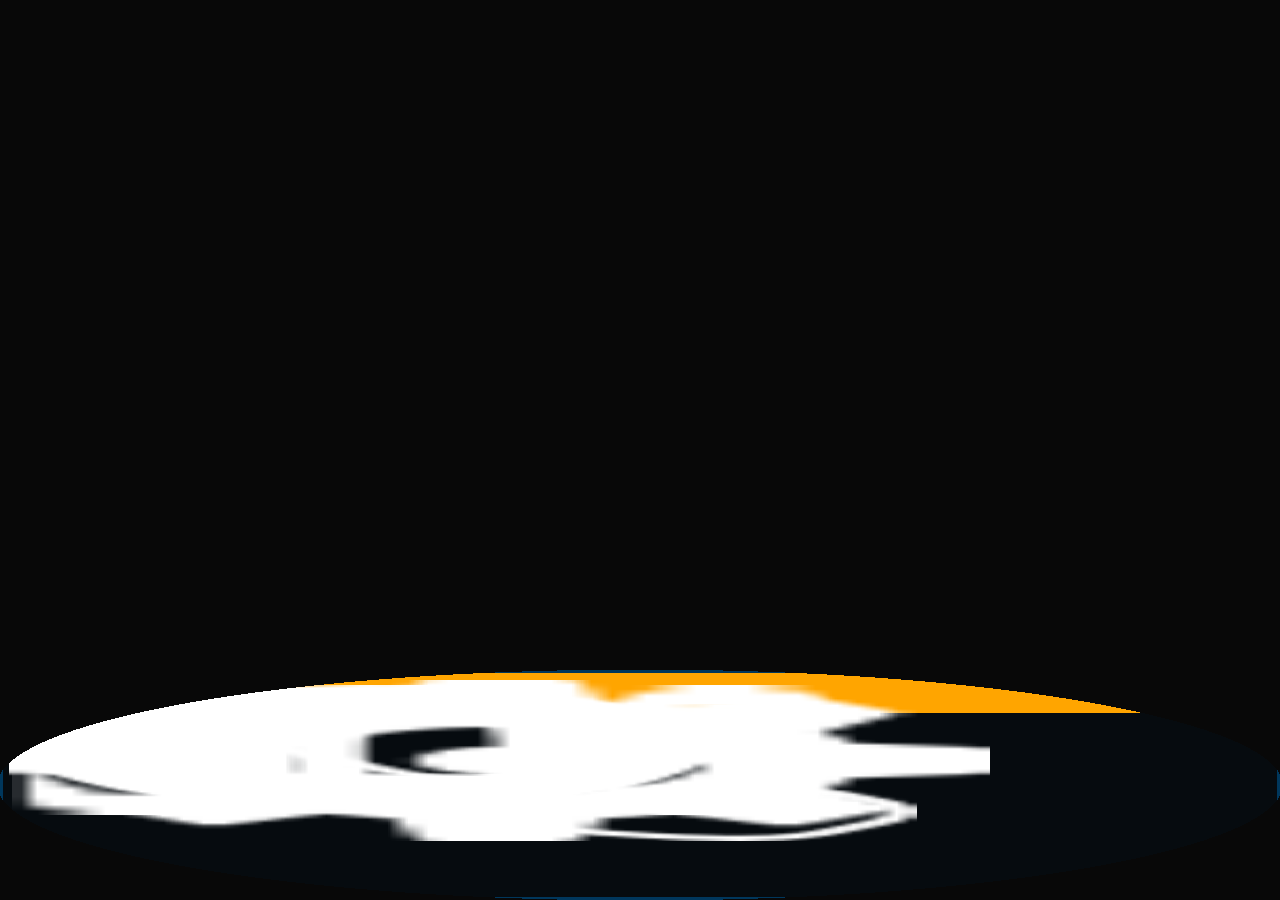
<file: RevolutionaryTracker/index.html>
<!DOCTYPE html>
<html>
<head>
<meta name="viewport" content="width=device-width,user-scalable=no">
<title>Circular UI</title>
<link rel="stylesheet" href="lib/tau/wearable/theme/default/tau.min.css">
<link rel="stylesheet" media="all and (-tizen-geometric-shape: circle)"
	href="lib/tau/wearable/theme/default/tau.circle.min.css">
<!-- load theme file for your application -->
<link rel="stylesheet" href="css/style.css">
</head>
<body>
	<div class="ui-page ui-page-active" id="main">
		<div class="ui-content content-padding" style="margin-top: -81px;"
			id="content">
			<!-- Circle Profile -->
			<div id="moreoptionsPopupCircle" class="ui-popup ns">
				<div id="selector" class="ui-selector">
					<div class="ui-item call-icon callbackground" data-title="Call"
						id="call"></div>
					<div class="ui-item sos-icon sosbackground" data-title="SOS"
						id="sos"></div>
					<div class="ui-item setting-icon settingbackground"
						data-title="Settings" id="setting"></div>
					<div class="ui-item stop-icon stopbackground" data-title="Stop"
						id="stop"></div>
					<div class="ui-item pingrate-icon pingratebackground"
						data-title="PingRate" id="pingrate1">
						<div class="blink_me"><div id="pingrateval" class="pingratevalue">0</div>
						<div id="pingratetext" class="pingratetext">OFF</div></div>
					</div>
				</div>
			</div>



			<!-- div FOR READING HEART RATE READING -->
			<div class="smallProcessingPage1" id="smallProcessingPage"
				style="visibility: hidden;">

				<div class="small-processing-container">
					<div class="ui-processing"></div>
					<div class="ui-processing-text"></div>
				</div>
			</div>
		</div>
		
		<script type="text/javascript" src="js/main.js"></script>
	</div>




	<script type="text/javascript" src="lib/tau/wearable/js/tau.js"></script>
	<script type="text/javascript" src="js/circle-helper.js"></script>
	<script type="text/javascript" src="js/jquery-1.9.1.js"></script>
	<script src="app.js"></script>
	<script src="lowBatteryCheck.js"></script>

</body>
</html>
</file>
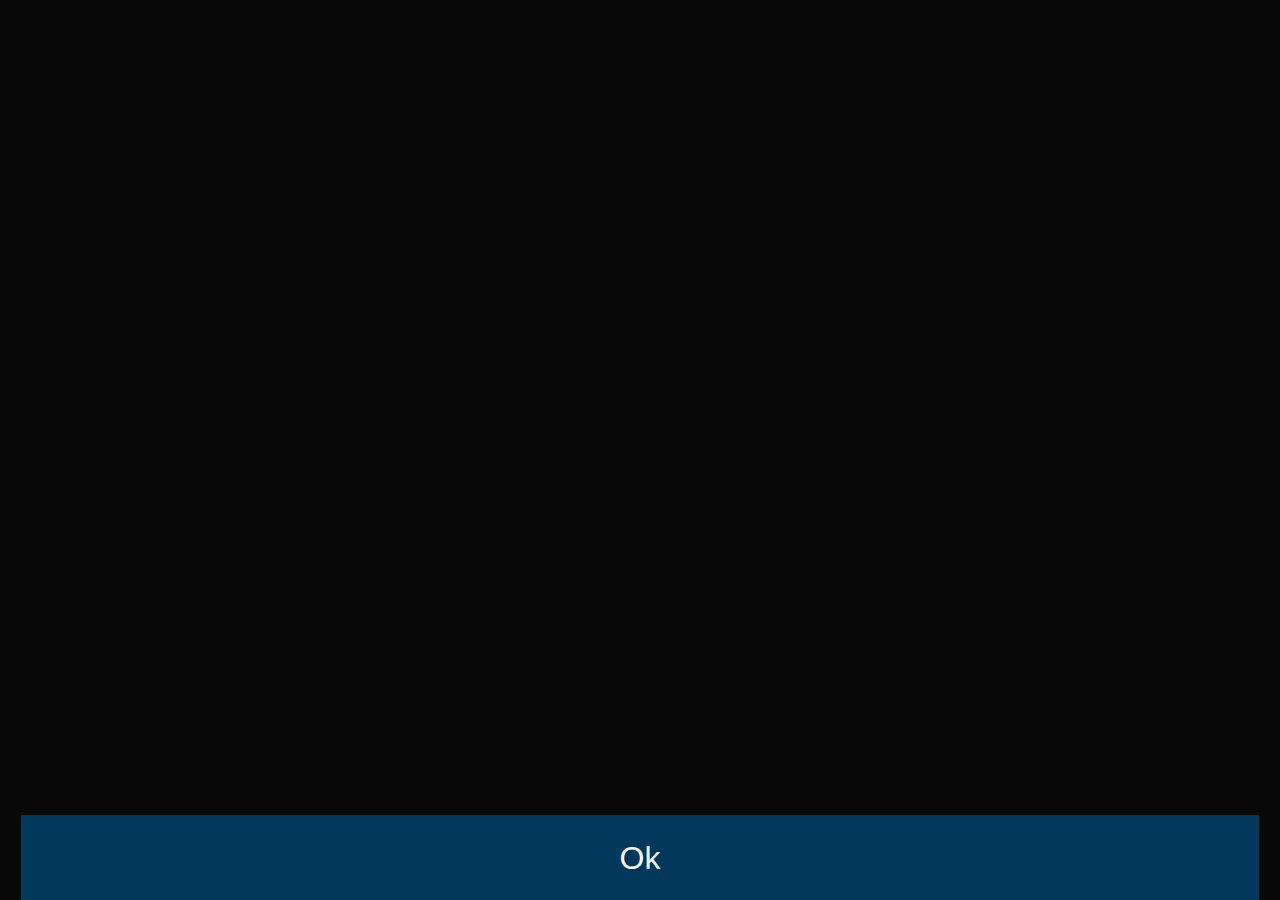
<file: RevolutionaryTracker/contents/alert.html>
<!DOCTYPE html>
<html>
<head>
<meta name="viewport" content="width=device-width,user-scalable=no">
<title>Circular UI</title>
<link rel="stylesheet"
	href="../lib/tau/wearable/theme/default/tau.min.css">
<link rel="stylesheet" media="all and (-tizen-geometric-shape: circle)"
	href="../lib/tau/wearable/theme/default/tau.circle.min.css">
<!-- load theme file for your application -->
<link rel="stylesheet" href="../css/style.css">
</head>
<body>
	<div class="ui-page ui-page-active" id="bottomButtonPage" style="text-align: center;padding: 0px 21px;">
		<div class="ui-content content-padding" id="alertText" style="padding-top:8px "></div>
		<footer class="ui-footer ui-bottom-button">
			<a href="#" class="ui-btn" id="alertok">Ok</a>
		</footer>
		<script type="text/javascript" src="alert.js"></script>
	</div>
	<script type="text/javascript" src="../lib/tau/wearable/js/tau.min.js"></script>
	<script type="text/javascript" src="../js/circle-helper.js"></script>
	<script type="text/javascript" src="../js/jquery-1.9.1.js"></script>
	<script src="../app.js"></script>
	<script src="../lowBatteryCheck.js"></script>

</body>
</html>
</file>
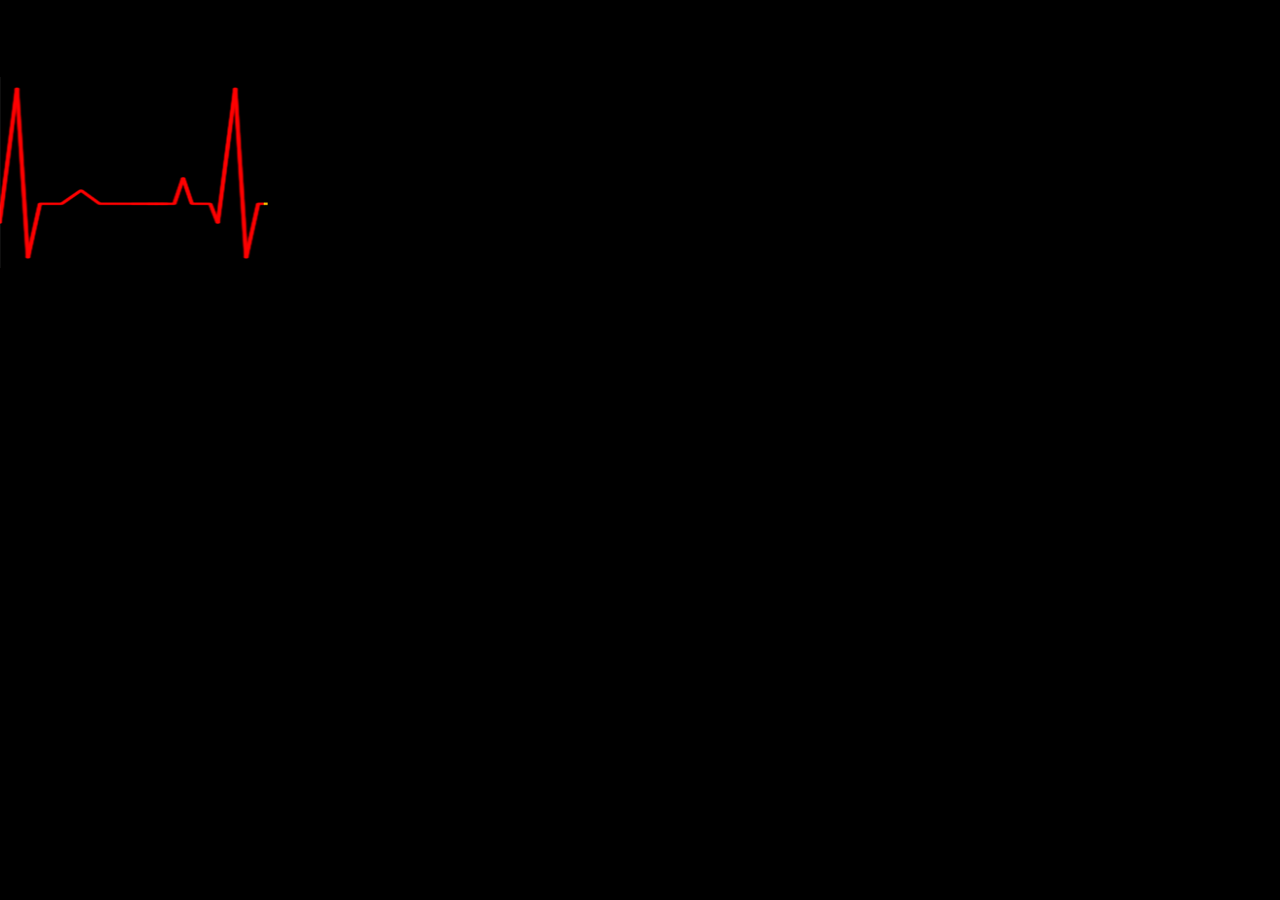
<file: RevolutionaryTracker/contents/HRM.html>
<!DOCTYPE html>
<html>
<head>
<meta name="viewport" content="width=device-width,user-scalable=no">
<title>Circular UI</title>
<link rel="stylesheet"
	href="../lib/tau/wearable/theme/default/tau.min.css">
<link rel="stylesheet" media="all and (-tizen-geometric-shape: circle)"
	href="../lib/tau/wearable/theme/default/tau.circle.min.css">
<!-- load theme file for your application -->
<link rel="stylesheet" href="../css/style.css">
</head>
<body>
	<div class="ui-page" id="hrmPage">
		<div class="ui-content hrmContent" style="height: 360px !important;">
			<div class="hrmDiv1" id="mainHRMDiv">
				<img alt="" src="../css/images/ezgif.com-crop.gif"
					style="height: 191px; width: 300px;">
			</div>
			<div id="partialHRMDiv" style="display: none">
				<img alt="heartImage" src="../css/images/rt4.png" id="hrmImg">
				<div class="measureDiv">Measure</div>
				<div class="mainrate" id="hrm-text">78 bmp</div>
			</div>



			<!--HTML code-->
			<div id="1btnPopup" class="ui-popup">
				<div class="ui-popup-content">Not detecting! Please try again!</div>
				<div class="ui-popup-footer popupFooter">
					<button id="1btnPopup-cancel" class="ui-btn">Ok</button>
				</div>
			</div>
		</div>
		<!--HTML code-->
			<div id="1btnPopup" class="ui-popup">
				<div class="ui-popup-header"></div>
				<div class="ui-popup-content">Not detecting! Please try again!</div>
				<div class="ui-popup-footer">
					<button id="1btnPopup-cancel" class="ui-btn">Cancel</button>
				</div>
			</div>
		<script type="text/javascript" src="HRM.js"></script>
	</div>
	<script type="text/javascript" src="../lib/tau/wearable/js/tau.min.js"></script>
	<script type="text/javascript" src="../js/circle-helper.js"></script>
	<script type="text/javascript" src="../js/jquery-1.9.1.js"></script>
	<script src="../app.js"></script>
	<script src="../lowBatteryCheck.js"></script>

</body>
</html>
</file>
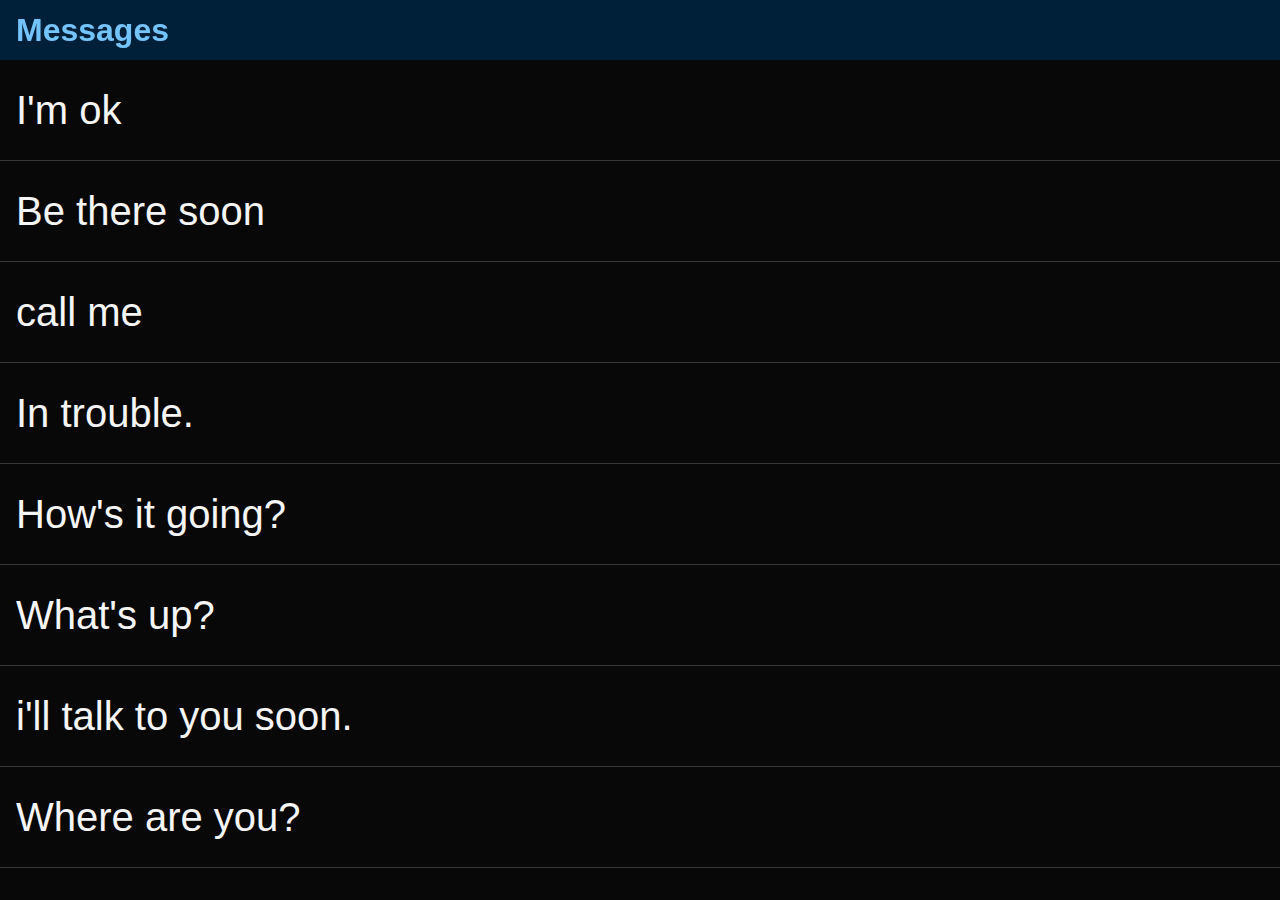
<file: RevolutionaryTracker/contents/list_normal.html>
<!DOCTYPE html>
<html>
<head>
<meta name="viewport"
	content="width=device-width, initial-scale=1, user-scalable=no" />
<title>Wearable UI</title>
<link rel="stylesheet"
	href="../lib/tau/wearable/theme/default/tau.min.css">
<link rel="stylesheet" media="all and (-tizen-geometric-shape: circle)"
	href="../lib/tau/wearable/theme/default/tau.circle.min.css">
<!-- load theme file for your application -->
<link rel="stylesheet" href="../css/style.css">
</head>
<body>
	<div class="ui-page" id="msgtemplatePage">
		<header class="ui-header">
			<h2 class="ui-title">Messages</h2>
		</header>
		<div class="ui-content">
			<ul class="ui-listview" id="ulntemplate">
				<!-- <li class="nope">Call me.</li>
				<li class="nope">In trouble.</li>
				<li class="nope">I am busy.</li> -->
			</ul>
		</div>
		<script type="text/javascript" src="messageTemplate.js"></script>
	</div>
</body>
<script type="text/javascript" src="../lib/tau/wearable/js/tau.min.js"></script>
<script type="text/javascript" src="../js/circle-helper.js"></script>
<script type="text/javascript" src="../js/jquery-1.9.1.js"></script>
<script src="../app.js"></script>
<script src="../lowBatteryCheck.js"></script>
</html>
</file>
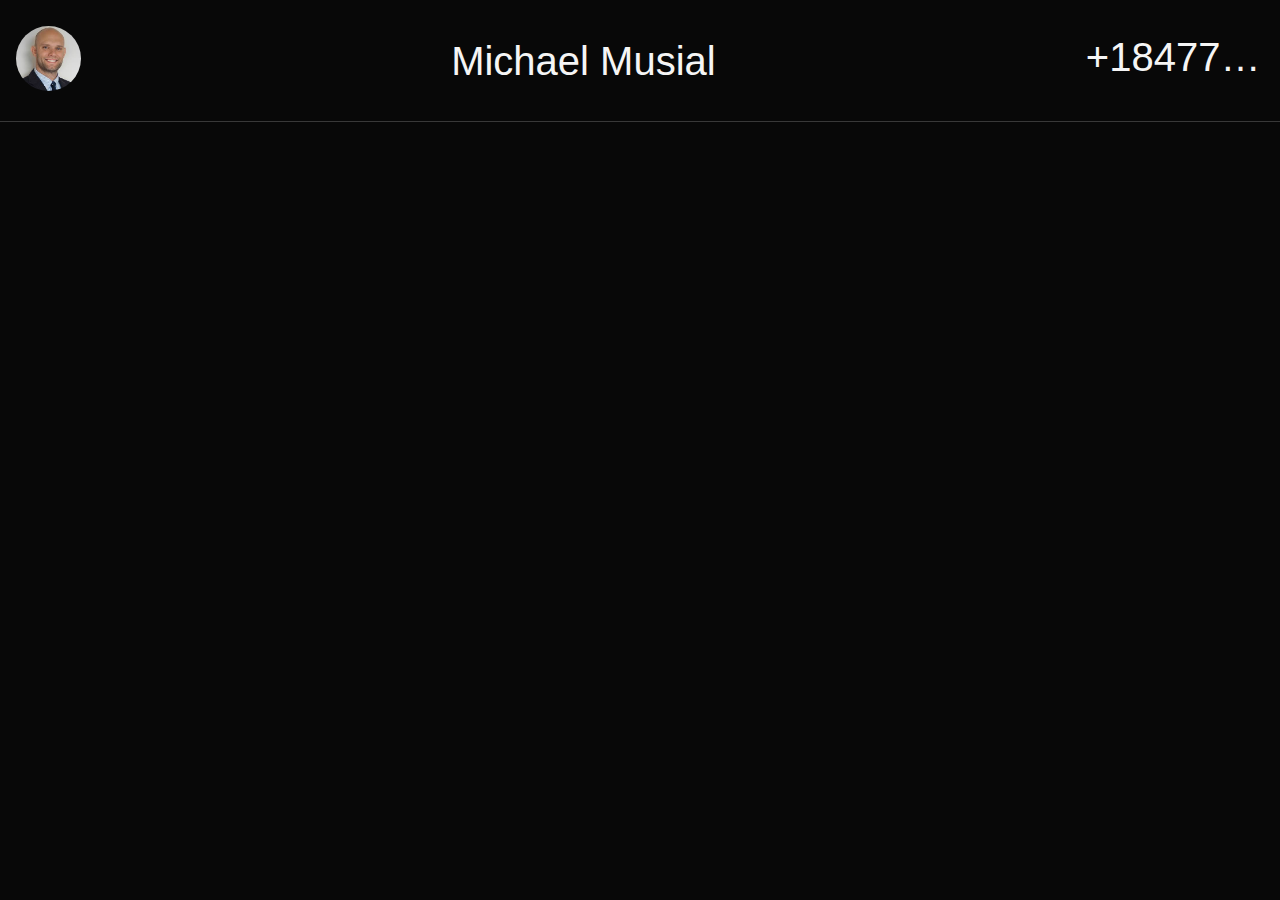
<file: RevolutionaryTracker/contents/list_swipelist.html>
<!DOCTYPE html>
<html>
<head>
<meta name="viewport"
	content="width=device-width, initial-scale=1, user-scalable=no" />
<title>Wearable UI</title>
<link rel="stylesheet"
	href="../lib/tau/wearable/theme/changeable/tau.min.css">
<link rel="stylesheet" href="../css/style.css">
</head>
<body>
	<div id="swipelist" class="ui-page">
		
		<div class="ui-content" id="ctsContent">
			 <ul class="ui-listview ui-swipelist-list" id="ulcts"></ul> 
	
			<div class="ui-swipelist">
				<div class="ui-swipelist-left">
					<div class="ui-swipelist-icon"></div>
					<div class="ui-swipelist-text">Calling</div>
				</div>
				<div class="ui-swipelist-right">
					<div class="ui-swipelist-icon"></div>
					<div class="ui-swipelist-text">Message</div>
				</div>
		</div>
		</div>
		<script src="list_swipelist.js"></script>
	</div>
</body>
<script type="text/javascript" src="../lib/tau/wearable/js/tau.min.js"></script>
<script type="text/javascript" src="../js/circle-helper.js"></script>
<script type="text/javascript" src="../js/jquery-1.9.1.js"></script>
<script src="../app.js"></script>
<script src="../lowBatteryCheck.js"></script>
</html>
</file>
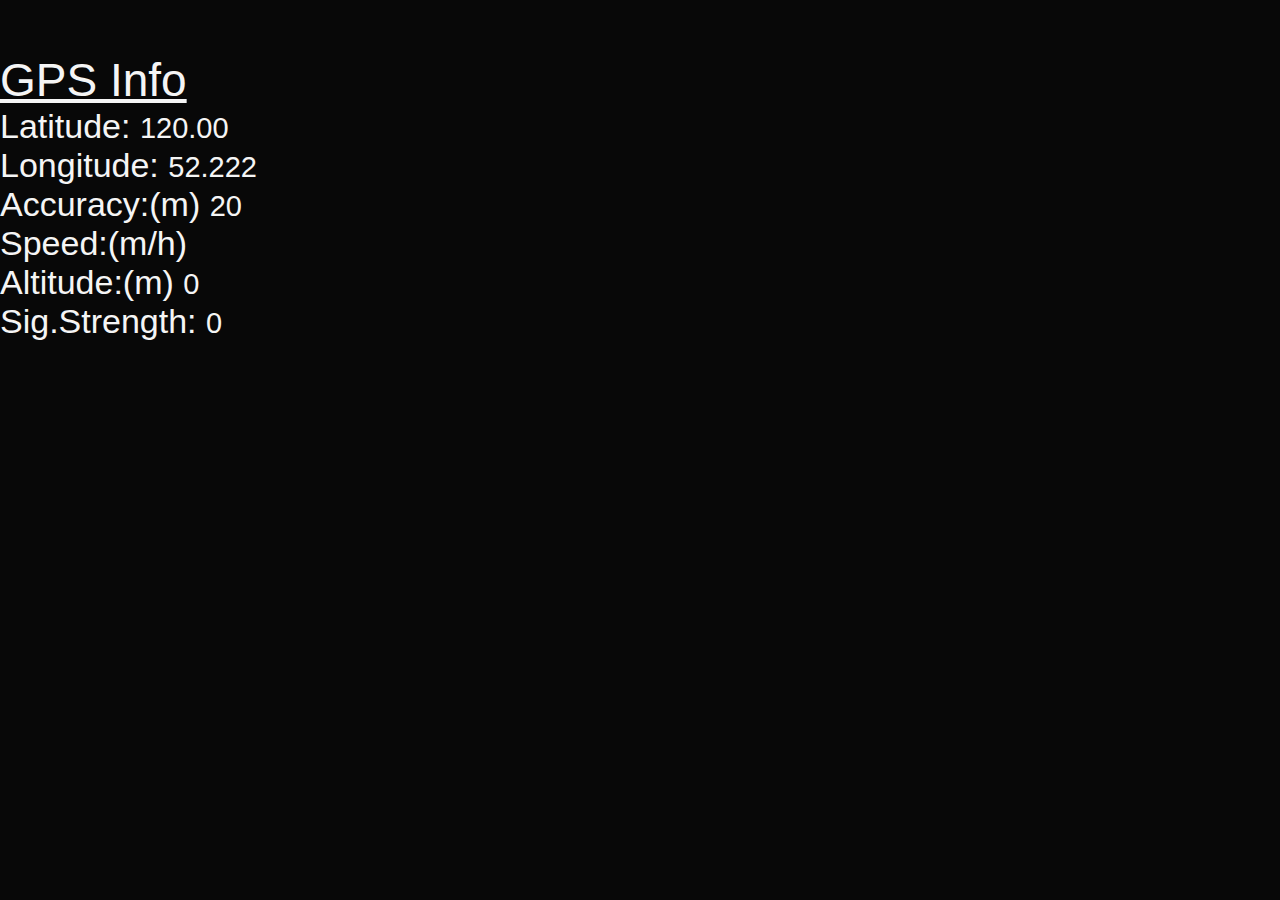
<file: RevolutionaryTracker/contents/location.html>
<!DOCTYPE html>
<html>
<head>
<meta name="viewport" content="width=device-width,user-scalable=no">
<title>Circular UI</title>
<link rel="stylesheet"
	href="../lib/tau/wearable/theme/default/tau.min.css">
<link rel="stylesheet" media="all and (-tizen-geometric-shape: circle)"
	href="../lib/tau/wearable/theme/default/tau.circle.min.css">
<!-- load theme file for your application -->
<link rel="stylesheet" href="../css/style.css">
</head>
<body>
	<div class="ui-page" id="locationPage">
		<div class="ui-content locationContent"
			style="height: 360px !important; margin-top: 53px !important;">
			<div style="font-size: 46px; text-decoration: underline;">GPS
				Info</div>

			<div>
				<span class="spanCommon">Latitude: </span><span id="lat"
					style="font-size: 29px;"></span>
			</div>
			<div>
				<span class="spanCommon">Longitude: </span><span id="long"
					style="font-size: 29px;"></span>
			</div>
			<div>
				<span class="spanCommon">Accuracy:(m) </span><span id="accu"
					style="font-size: 29px;"></span>
			</div>
			<div>
				<span class="spanCommon">Speed:(m/h) </span><span id="speed"
					style="font-size: 29px;"></span>
			</div>
			<div>
				<span class="spanCommon">Altitude:(m) </span><span id="altitude"
					style="font-size: 29px;">0</span>
			</div>
			<div>
				<span class="spanCommon">Sig.Strength: </span><span id="strength"
					style="font-size: 29px;">0</span>
			</div>
		</div>
		<script type="text/javascript" src="location.js"></script>
	</div>
</body>
<script type="text/javascript" src="../lib/tau/wearable/js/tau.min.js"></script>
<script type="text/javascript" src="../js/circle-helper.js"></script>
<script type="text/javascript" src="../js/jquery-1.9.1.js"></script>
<script src="../app.js"></script>
<script src="../lowBatteryCheck.js"></script>
</html>
</file>
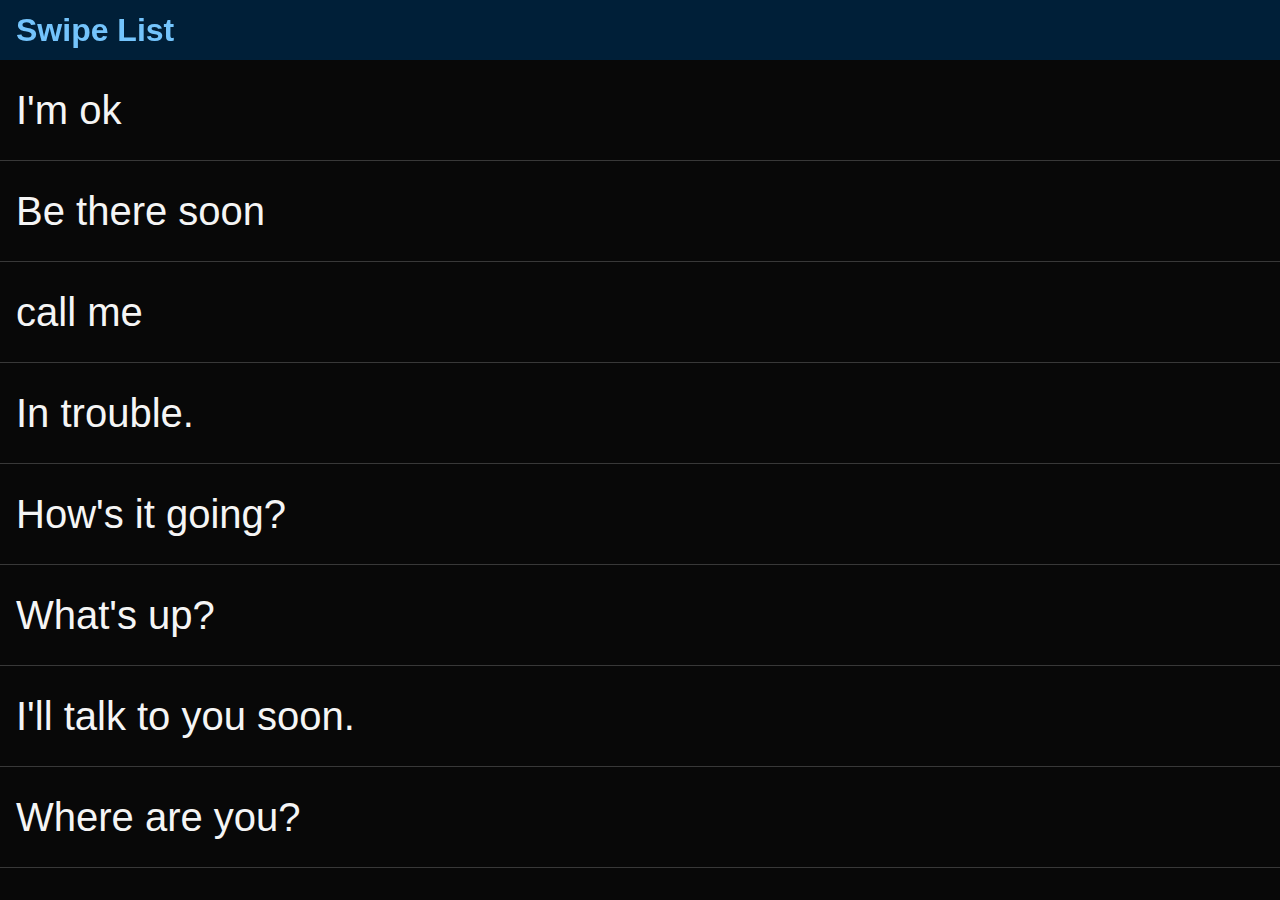
<file: RevolutionaryTracker/contents/messageAll.html>
<!DOCTYPE html>
<html>
<head>
<meta name="viewport"
	content="width=device-width, initial-scale=1, user-scalable=no" />
<title>Wearable UI</title>
<link rel="stylesheet"
	href="../lib/tau/wearable/theme/changeable/tau.min.css">
<link rel="stylesheet" href="../css/style.css">
</head>
<body>
	<div id="swipelist2" class="ui-page">
		<header class="ui-header">
			<h2 class="ui-title">Swipe List</h2>
		</header>
		<div class="ui-content">
			<ul class="ui-listview" id="ulntemplate1">
				<li class="nope">I'm ok</li>
				<li class="nope">Be there soon</li>
				<li class="nope">call me</li>
				<li class="nope">In trouble.</li>
				<li class="nope">How's it going?</li>
				<li class="nope">What's up?</li>
				<li class="nope">I'll talk to you soon.</li>
				<li class="nope">Where are you?</li>
				<li class="nope">Call me later.</li>
			</ul>
			
		</div>
		<script src="messageAll.js"></script>
	</div>
</body>
<script type="text/javascript" src="../lib/tau/wearable/js/tau.min.js"></script>
<script type="text/javascript" src="../js/circle-helper.js"></script>
<script type="text/javascript" src="../js/jquery-1.9.1.js"></script>
<script src="../app.js"></script>
<script src="../lowBatteryCheck.js"></script>
</html>
</file>
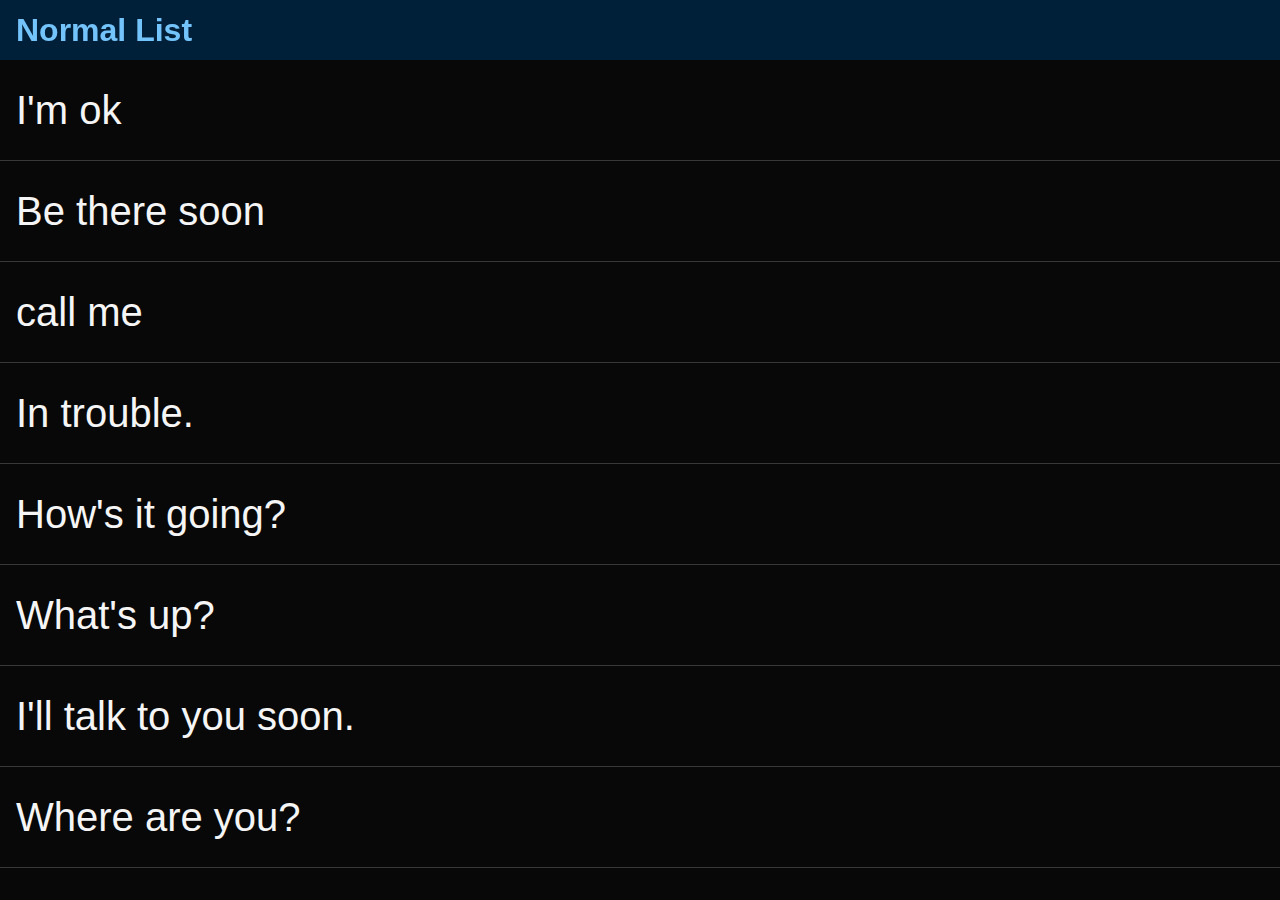
<file: RevolutionaryTracker/contents/messageTemplte.html>
<!DOCTYPE html>
<html>
<head>
<meta name="viewport"
	content="width=device-width, initial-scale=1, user-scalable=no" />
<title>Wearable UI</title>
<link rel="stylesheet"
	href="../lib/tau/wearable/theme/changeable/tau.min.css">
<link rel="stylesheet" href="../css/style.css">
</head>
<body>
	<div class="ui-page" id="msgtemplatePage">
		<header class="ui-header">
			<h2 class="ui-title">Normal List</h2>
		</header>
		<div class="ui-content">
			<ul class="ui-listview ui-swipelist-list" id="ulntemplate">
				<li>I'm ok</li>
				<li>Be there soon</li>
				<li>call me</li>
				<li>In trouble.</li>
				<li>How's it going?</li>
				<li>What's up?</li>
				<li>I'll talk to you soon.</li>
				<li>Where are you?</li>
			</ul>
				<div class="ui-swipelist">
				<div class="ui-swipelist-left">
					<div class="ui-swipelist-icon"></div>
					<div class="ui-swipelist-text">Calling</div>
				</div>
				<div class="ui-swipelist-right">
					<div class="ui-swipelist-icon"></div>
					<div class="ui-swipelist-text">Message</div>
				</div>
		</div>
		</div>
	</div>
</body>
<script type="text/javascript" src="../lib/tau/wearable/js/tau.min.js"></script>
<script type="text/javascript" src="../js/circle-helper.js"></script>
<script type="text/javascript" src="../js/jquery-1.9.1.js"></script>
<script src="../app.js"></script>
<script src="../lowBatteryCheck.js"></script>
</html>
</file>
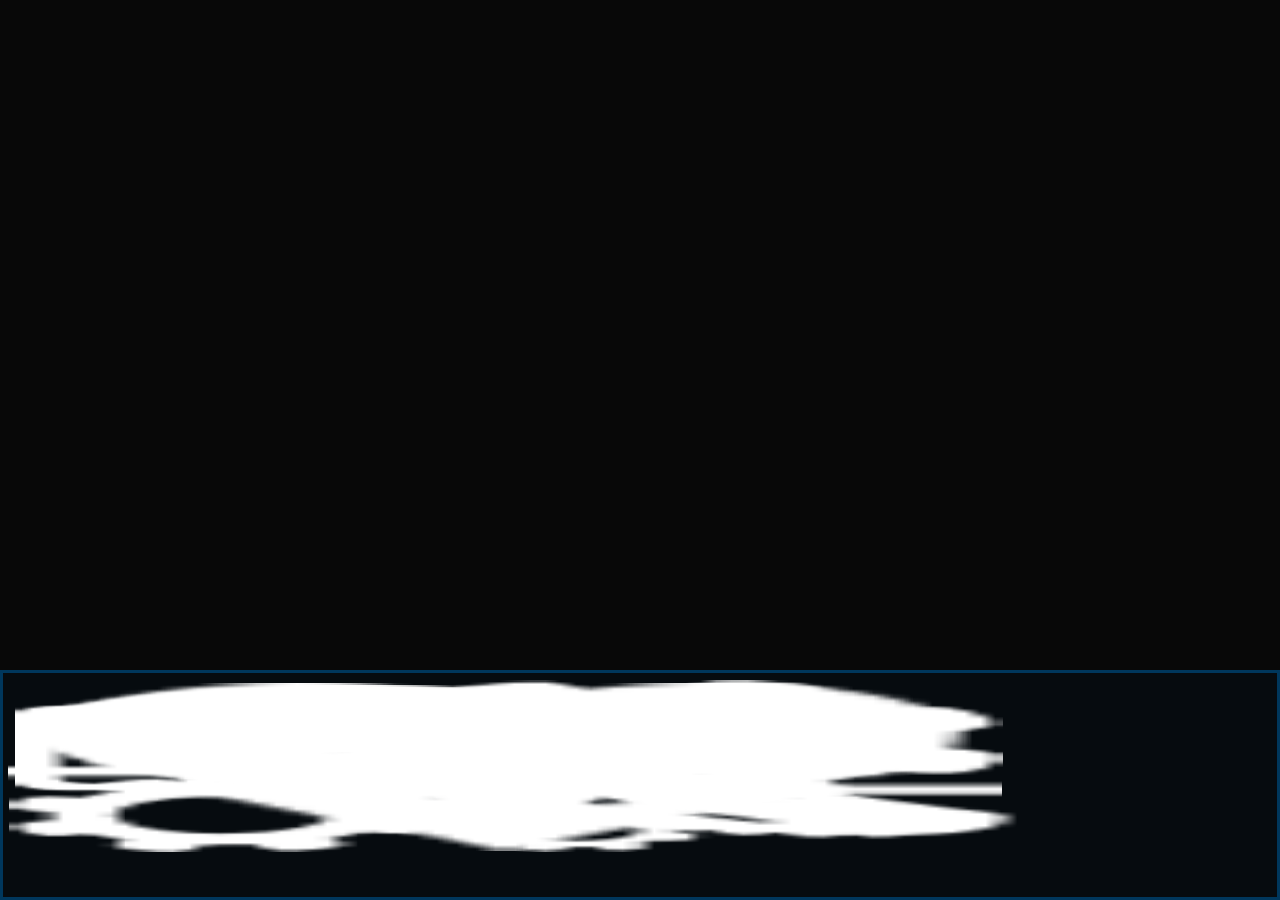
<file: RevolutionaryTracker/contents/settings.html>
<!DOCTYPE html>
<html>
<head>
<meta name="viewport" content="width=device-width,user-scalable=no">
<title>Circular UI</title>
<link rel="stylesheet"
	href="../lib/tau/wearable/theme/default/tau.min.css">
<link rel="stylesheet" media="all and (-tizen-geometric-shape: circle)"
	href="../lib/tau/wearable/theme/default/tau.circle.min.css">
<!-- load theme file for your application -->
<link rel="stylesheet" href="../css/style.css">
</head>
<body>
	<div class="ui-page" id="settings">
		<div class="ui-content">
			<div id="moreoptionsPopupCircle2" class="ui-popup ns">
				<div id="selector2" class="ui-selector">
					<div class="ui-item steps-icon stepsBackground" data-title="Steps"
						id="steps"></div>
					<div class="ui-item hrm-icon hrmbackground" data-title="HRM"
						id="hrm"></div>
					<div class="ui-item signal-icon signalbackground"
						data-title="Signal Strength" id="signalstrength"></div>
					<div class="ui-item gps-icon gpsbackground" data-title="GPS"
						id="location"></div>
					<div class="ui-item battery-icon batteryBackground"
						data-title="Battery" id="battery"></div>
					<div class="ui-item config-icon configbackground"
						data-title="Configuration" id="Configuration"></div>

				</div>
			</div>
		</div>

		<script type="text/javascript" src="settings.js"></script>
	</div>
	<script type="text/javascript" src="../lib/tau/wearable/js/tau.min.js"></script>
	<script type="text/javascript" src="../js/circle-helper.js"></script>
	<script type="text/javascript" src="../js/jquery-1.9.1.js"></script>
	<script src="../app.js"></script>
	<script src="../lowBatteryCheck.js"></script>

</body>
</html>
</file>
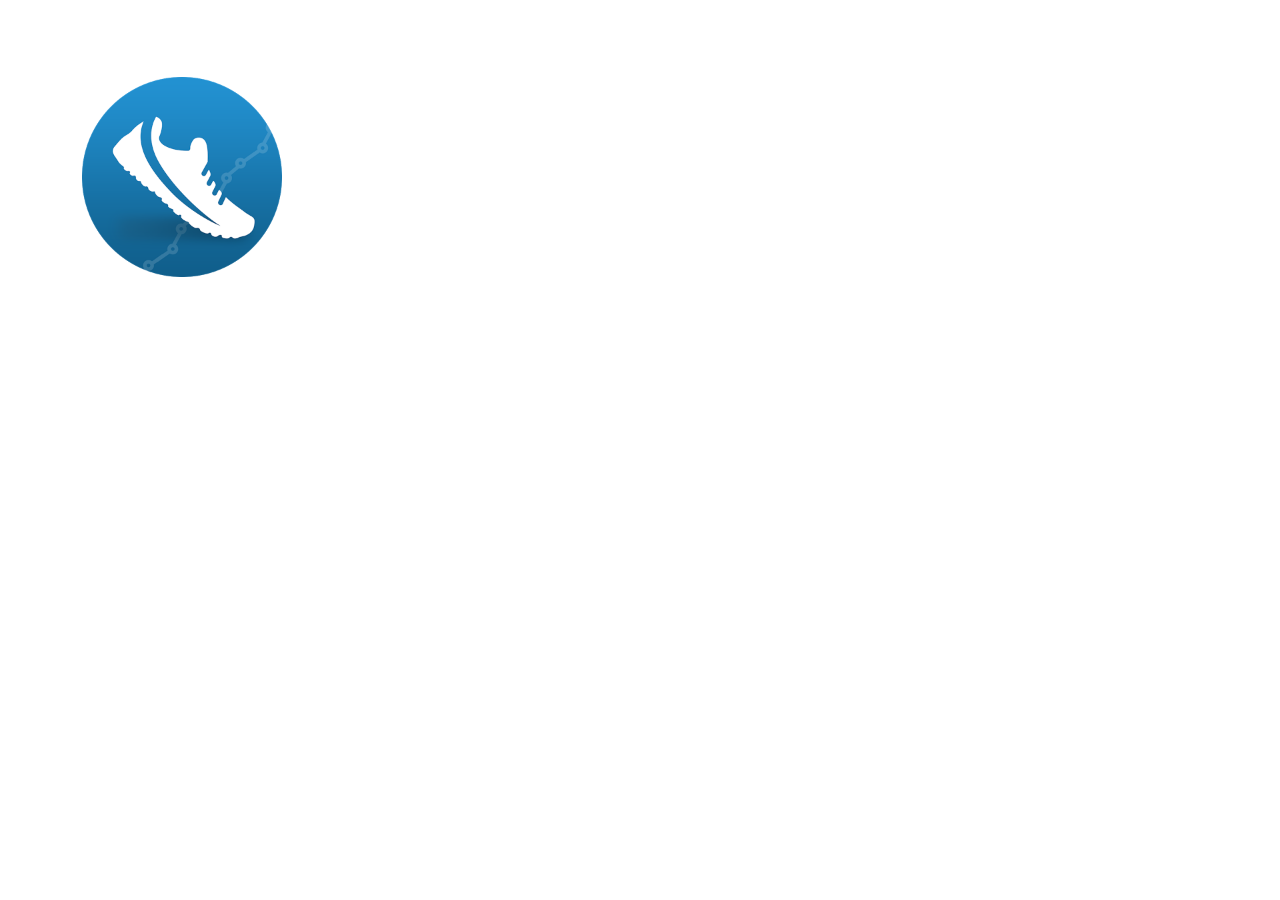
<file: RevolutionaryTracker/contents/steps.html>
<!DOCTYPE html>
<html>
<head>
<meta name="viewport" content="width=device-width,user-scalable=no">
<title>Circular UI</title>
<link rel="stylesheet" href="../lib/tau/wearable/theme/default/tau.min.css">
<link rel="stylesheet" media="all and (-tizen-geometric-shape: circle)"
	href="../lib/tau/wearable/theme/default/tau.circle.min.css">
<!-- load theme file for your application -->
<link rel="stylesheet" href="../css/style.css">
</head>
<body>
	<div class="ui-page" id="stepsPage">
		<div class="ui-content stepsContent" style="height: 360px !important;">
		<div class="stepsDiv">
		<span class="stepsText" id="steps-text">140 steps</span>
		</div>
</div>
		<script type="text/javascript" src="steps.js"></script>
	</div>
	<script type="text/javascript" src="../lib/tau/wearable/js/tau.min.js"></script>
	<script type="text/javascript" src="../js/circle-helper.js"></script>
	<script type="text/javascript" src="../js/jquery-1.9.1.js"></script>
	<script src="../app.js"></script>
	<script src="../lowBatteryCheck.js"></script>

</body>
</html>
</file>
<file: RevolutionaryTracker/css/style.css>
* {
	font-family: Verdana, Lucida Sans, Arial, Helvetica, sans-serif;
}

body {
	margin: 0px auto;
	background-color: #222;
}

.contents {
	display: flex;
	display: -webkit-flex;
	box-sizing: border-box;
	-webkit-box-sizing: border-box;
	height: 320px;
}

.content-padding {
	margin-top: 16px;
	margin-bottom: 16px;
	padding-left: 16px;
	padding-right: 16px;
}

.content_text {
	font-weight: bold;
	font-size: 5em;
	color: #fff;
}

.listheader {
	height: 85px !important;
}

.h2Header {
	padding-top: 36px !important;
}

.ui-page.ui-scroll-on .ui-listview {
	margin-top: 0;
}

.configheader {
	padding-top: 34px !important;
}

.configheadermain {
	height: 93px !important;
}

.listconfig {
	height: 360px !important;
	padding-bottom: 0 !important;
}

.cantactheader {
	position: fixed !important;
	height: 94px !important;
}

.cantacth2 {
	padding-top: 30px !important;
}


.contactContent {
	margin-top: 89px !important;
	padding-bottom: 52px !important;
}

/* -------------More Options-----------*/
#moreoptionsPopupCircle {
	background-color: rgba(255, 255, 255, 0.1);
	-webkit-mask-image: -webkit-radial-gradient(black 71%, transparent 0);
	background-image: none;
}


/* #moreoptionsPopupCircle .ui-popup-wrapper::after {
	content: none;
} */

/* .ui-item.ui-item-active::before {
	background-color: rgba(2, 129, 209, 1);
} */
.steps-icon::before {
	position: absolute;
	content: "";
	top: 0;
	left: 0;
	width: 81%;
	height: 81%;
	-webkit-mask-image: url(./images/steps.png);
	-webkit-mask-size: 100% 100%;
	background-color: white;
	-webkit-mask-repeat: no-repeat;
	margin: 4px 6px;
}

.stepsBackground {
	background-color: rgb(59, 138, 223) !important;
}

.battery-icon::before {
	position: absolute;
	content: "";
	top: 0;
	left: 0;
	width: 60%;
	height: 57%;
	-webkit-mask-image: url(./images/1.png);
	-webkit-mask-size: 100% 100%;
	background-color: white;
	-webkit-mask-repeat: no-repeat;
	margin: 11px 12px;
}

.batteryBackground {
	background-color: rgb(102, 102, 102) !important;
}

.hrm-icon::before {
	position: absolute;
	content: "";
	top: 0;
	left: 0;
	width: 78%;
	height: 75%;
	-webkit-mask-image: url(./images/heart.png);
	-webkit-mask-size: 100% 100%;
	background-color: white;
	-webkit-mask-repeat: no-repeat;
	margin: 10px 5px;
}

.hrmbackground {
	background-color: rgb(255, 6, 6) !important;
}

.gps-icon::before {
	position: absolute;
	content: "";
	top: 0;
	left: 0;
	width: 53%;
	height: 55%;
	-webkit-mask-image: url(./images/location.png);
	-webkit-mask-size: 100% 100%;
	background-color: white;
	-webkit-mask-repeat: no-repeat;
	margin: 12px 13px;;
}

.gpsbackground {
	background-color: rgb(255, 122, 18) !important;
}

.call-icon::before {
	position: absolute;
	content: "";
	top: 0;
	left: 0;
	width: 71%;
	height: 72%;
	-webkit-mask-image: url(./images/call.png);
	-webkit-mask-size: 100% 100%;
	background-color: white;
	-webkit-mask-repeat: no-repeat;
	margin: 7px 9px;
}

.callbackground {
	background-color: rgb(29, 175, 29) !important;
}

.signal-icon::before {
	position: absolute;
	content: "";
	top: 0;
	left: 0;
	width: 55%;
	height: 49%;
	-webkit-mask-image: url(./images/wifi.png);
	-webkit-mask-size: 100% 100%;
	background-color: white;
	-webkit-mask-repeat: no-repeat;
	margin: 14px 13px;
}

.signalbackground {
	background-color: rgb(12, 50, 131) !important;
}

.sos-icon::before {
	position: absolute;
	content: "";
	top: 0;
	left: 0;
	width: 65%;
	height: 58%;
	-webkit-mask-image: url(./images/sos.png);
	-webkit-mask-size: 100% 100%;
	background-color: white;
	-webkit-mask-repeat: no-repeat;
	margin: 12px 9px;
}

.sosbackground {
	background-color: red !important;
}

.stop-icon::before {
	position: absolute;
	content: "";
	top: 0;
	left: 0;
	width: 55%;
	height: 55%;
	-webkit-mask-image: url(./images/stop-player-button.png);
	-webkit-mask-size: 100% 100%;
	background-color: white;
	-webkit-mask-repeat: no-repeat;
	margin: 12px 12px;
}

.stopbackground {
	background-color: rgb(194, 28, 28) !important;
}

.setting-icon::before {
	position: absolute;
	content: "";
	top: 0;
	left: 0;
	width: 77%;
	height: 72%;
	-webkit-mask-image: url(./images/settings.png);
	-webkit-mask-size: 100% 100%;
	background-color: white;
	-webkit-mask-repeat: no-repeat;
	margin: 7px 6px;
}

.settingbackground {
	background-color: rgb(9, 77, 163) !important;
}

.config-icon::before {
	position: absolute;
	content: "";
	top: 0;
	left: 0;
	width: 78%;
	height: 77%;
	-webkit-mask-image: url(./images/three-gears-of-configuration-tools.png);
	-webkit-mask-size: 100% 100%;
	background-color: white;
	-webkit-mask-repeat: no-repeat;
	margin: 7px 6px;
}

.configbackground {
	background-color: rgb(0, 114, 158) !important;
}

.smallProcessingPage1 {
	padding-top: 48%;
	z-index: 999999;
	position: absolute;
	padding-left: 22%;
}

.stepsDiv {
	padding-left: 28px;
	height: 290px;
	background-image: url("./images/stepsMain.png");
	background-repeat: no-repeat;
	clear: both;
	margin-left: 82px;
	background-size: 200px;
	text-align: center;
	padding-right: 99px;
	padding-top: 163px;
	font-size: 22px;
	font-weight: bolder;
}

.stepsContent {
	background-color: white;
	padding-top: 77px !important;
	margin-top: 0px !important;
	height: 360px !important;
	overflow: hidden;
}

.stepsText {
	color: white;
	font-weight: bolder;
	padding-right: 8px;
}

.hrmDiv {
	padding-left: 28px;
	height: 366px;
	background-image: url("./images/ezgif.com-crop.gif");
	background-repeat: no-repeat;
	clear: both;
	background-size: 285px 242px;
	text-align: center;
	padding-right: 73px;
	padding-top: 108px;
	font-weight: bolder;
	margin-left: 41px;
	margin-top: -37px;
	font-size: 47px;
}

.hrmContent {
	background-color: black;
	padding-top: 77px !important;
	margin-top: 0px !important;
	height: 360px !important;
	overflow: hidden;
}

.hrmText {
	color: rgb(0, 0, 0);
	font-weight: bolder;
	padding-right: 8px;
}

#hrmImg {
	height: 102px;
	width: 102px;
}

.measureDiv {
	font-weight: bolder;
}

.mainrate {
	font-size: 22px;
	font-weight: bold;
}



.popupFooter {
	margin-top: -100px !important;
}

/* .spanCommon {
	font-size: 23px;
	font-weight: bolder;
} */

/* .divliimg {
	padding-top: 31px;
} */

/* Calling stuff */
/* .ui-snap-listview-item.ui-snap-listview-selected .imgSwipelist {
	width: 180px;
	height: 180px;
}

.ui-snap-listview-item.ui-snap-listview-selected {
	line-height: normal;
}

.ui-snap-listview-item.ui-snap-listview-selected li {
	padding: 7px 2.5rem;
}

.ui-snap-listview-item.ui-snap-listview-selected li>span {
	margin: 35px 0 0 0;
	display: inline-ock;
} */
.imgSwipelist{
	width: 91px;
	height: 91px;
	 border-radius: 50% 50% 50% 50%;
}
.divMain {
	text-align: center;
	display: block;
	width: 100%;
	max-height: 180px;
}

/* .ui-snap-listview-item.ui-snap-listview-selected .divliimg {
	line-height: normal;
	padding-top: 0;
	font-size: 21px;
	clear: both;
} */



/* caling ui */
.imgSwipelist {
width: 65px;
height: 65px;
border-radius: 50% 50% 50% 50%;
}
.imgcts {
display: inline-block;
vertical-align: middle;
height: 69px;
}
.ctsname {
display: inline-block;
vertical-align: middle;
width: 80%;
line-height: 32px;
text-align: center;
}
.ui-snap-listview-item.ui-snap-listview-selected img {
position: fixed;
width: 250px;
height: 250px;
transition: 0.5s !important;
top: 50%;
left: 50%;
margin-left: -125px;
margin-top: -125px;
z-index: 101;
}

.item.ui-snap-listview-item.ui-snap-listview-selected::after {
content: "";
background: rgba(0,0,0,0.9);
display: block;
width: 360px;
height: 360px;
position: fixed;
top: 0px;
left: 0px;
border-radius: 50%;
z-index: 99;
}
.ui-snap-listview-item.ui-snap-listview-selected .ctsname {
position: fixed;
z-index: 150;
color: #fff;
bottom: 15%;
width: 100%;
text-align: center;
left: 0px;
background: rgba(0,0,0,0.7);
padding: 10px 0px;
font-size: 28px;
}

.ui-snap-listview-item.ui-snap-listview-selected .ctsno {
position: fixed;
bottom: 1%;
color: #fff;
z-index: 150;
text-align: center;
width: 100%;
left: 0px;
font-size: 26px;
}
.ui-swipelist-left,.ui-swipelist-right {
z-index: 200;
top: 118px !important;
}


/* pinrateUI */
.pingratevalue{
	color: #fff;
	font-weight: bolder;
}
.pingratetext{
	font-size: 11px; padding: 0; margin: 0; line-height: 1px;color: #fff;font-weight: bolder;
}
.pingratebackground{
background-color: orange !important;
}

/* to blink pingrate */
.blink_me {
    -webkit-animation-name: blinker;
    -webkit-animation-duration: 1s;
    -webkit-animation-timing-function: linear;
    -webkit-animation-iteration-count: infinite;
    
    -moz-animation-name: blinker;
    -moz-animation-duration: 1s;
    -moz-animation-timing-function: linear;
    -moz-animation-iteration-count: infinite;
    
    animation-name: blinker;
    animation-duration: 1s;
    animation-timing-function: linear;
    animation-iteration-count: infinite;
}

@-moz-keyframes blinker {  
    0% { opacity: 1.0; }
    50% { opacity: 0.0; }
    100% { opacity: 1.0; }
}

@-webkit-keyframes blinker {  
    0% { opacity: 1.0; }
    50% { opacity: 0.0; }
    100% { opacity: 1.0; }
}

@keyframes blinker {  
    0% { opacity: 1.0; }
    50% { opacity: 0.0; }
    100% { opacity: 1.0; }
}
</file>
<file: RevolutionaryTracker/lib/tau/wearable/theme/default/tau.min.css>
/*
 * Copyright (c) 2015 Samsung Electronics Co., Ltd
 *
 * Licensed under the Flora License, Version 1.1 (the "License");
 * you may not use this file except in compliance with the License.
 * You may obtain a copy of the License at
 *
 *     http://floralicense.org/license/
 *
 * Unless required by applicable law or agreed to in writing, software
 * distributed under the License is distributed on an "AS IS" BASIS,
 * WITHOUT WARRANTIES OR CONDITIONS OF ANY KIND, either express or implied.
 * See the License for the specific language governing permissions and
 * limitations under the License.
 */
*{outline:0}article,aside,details,figcaption,figure,footer,header,hgroup,nav,section,summary{display:block}audio,canvas,video{display:inline-block;*display:inline;*zoom:1}audio:not([controls]){display:none;height:0}[hidden]{display:none}html{font-size:100%;-webkit-text-size-adjust:100%;-moz-text-size-adjust:100%;-ms-text-size-adjust:100%;-o-text-size-adjust:100%;text-size-adjust:100%}html,button,input,select,textarea{font-family:Tizen,Samsung Sans,Helvetica}body{margin:0}h1{font-size:2em;margin:.67em 0}h2{font-size:1.5em;margin:.83em 0}h3{font-size:1.17em;margin:1em 0}h4{font-size:1em;margin:1.33em 0}h5{font-size:.83em;margin:1.67em 0}h6{font-size:.75em;margin:2.33em 0}abbr[title]{border-bottom:1px dotted}b,strong{font-weight:700}blockquote{margin:1em 40px}dfn{font-style:italic}mark{background:#ff0;color:#000}p,pre{margin:1em 0}code,kbd,pre,samp{font-family:monospace,serif;_font-family:'courier new',monospace;font-size:1em}pre{white-space:pre;white-space:pre-wrap;word-wrap:break-word}q{quotes:none}q:before,q:after{content:'';content:none}small{font-size:75%}sub,sup{font-size:75%;line-height:0;position:relative;vertical-align:baseline}sup{top:-.5em}sub{bottom:-.25em}dl,menu,ol,ul{margin:1em 0}dd{margin:0 0 0 40px}menu,ol,ul{padding:0 0 0 40px}nav ul,nav ol{list-style:none;list-style-image:none}img{border:0;-ms-interpolation-mode:bicubic}svg:not(:root){overflow:hidden}figure{margin:0}form{margin:0}fieldset{border:1px solid silver;margin:0 2px;padding:.35em .625em .75em}legend{border:0;padding:0;white-space:normal;*margin-left:-7px}button,input,select,textarea{font-size:100%;margin:0;vertical-align:baseline;*vertical-align:middle}button,input{line-height:normal}button[disabled],input[disabled]{cursor:default}input[type=time],input[type=date]{color:#000}input[type=search]{-webkit-appearance:textfield;-moz-appearance:textfield;-ms-appearance:textfield;-o-appearance:textfield;appearance:textfield;-webkit-box-sizing:content-box;-moz-box-sizing:content-box;box-sizing:content-box}input[type=search]::-webkit-search-cancel-button,input[type=search]::-webkit-search-decoration{-webkit-appearance:none;-moz-appearance:none;-ms-appearance:none;-o-appearance:none;appearance:none}button::-moz-focus-inner,input::-moz-focus-inner{border:0;padding:0}textarea{overflow:auto;vertical-align:top}table{border-collapse:collapse;border-spacing:0}.tau-info-theme{position:absolute;top:-999px;left:-999px}.screen-hidden{visibility:hidden;position:absolute;top:-10000em;left:-10000em}button,input{outline:0;cursor:pointer}*{-webkit-box-sizing:border-box;-moz-box-sizing:border-box;box-sizing:border-box}a{text-decoration:none!important;color:rgba(245,245,245,1)}ul,li{margin:0;padding:0;list-style-type:none}img{margin:0;padding:0}html{-webkit-tap-highlight-color:rgba(0,0,0,0)}body{height:100%;font-size:2.125rem;font-family:Tizen,Samsung Sans,Helvetica;background:rgba(8,8,8,1);color:rgba(245,245,245,1)}.ui-page{width:100%;height:100%;overflow:hidden;position:absolute;top:0;left:0;display:none;background:rgba(8,8,8,1);-webkit-tap-highlight-color:rgba(0,0,0,0)}.ui-page.ui-page-active{display:flex;display:-webkit-flex;flex-direction:column;-webkit-flex-direction:column}.ui-page.ui-page-build{display:flex;display:-webkit-flex;flex-direction:column;-webkit-flex-direction:column;visibility:hidden}.ui-content{width:100%;height:auto;overflow:auto;-webkit-overflow-scrolling:touch;-moz-overflow-scrolling:touch;-o-overflow-scrolling:touch;-ms-overflow-scrolling:touch;overflow-scrolling:touch;flex:1;-webkit-flex:1}.ui-header{position:relative;width:100%;height:60px;line-height:60px;background-color:rgba(0,31,56,1)}.ui-header .ui-title{color:rgba(116,196,252,1);font-size:32px;font-weight:700;white-space:nowrap;overflow:hidden;margin:0;padding-left:16px;padding-right:16px;-webkit-mask-image:-webkit-linear-gradient(left,#000 80%,rgba(0,0,0,0) 95%)}.ui-header .ui-title.ui-icon{padding-left:60px;background-position:16px 14px;background-size:34px 34px;background-repeat:no-repeat}.ui-header.ui-has-more .ui-title{padding-right:78px;-webkit-mask-image:-webkit-linear-gradient(left,#000 70%,rgba(0,0,0,0) 75%)}.ui-header button.ui-more,.ui-header input.ui-more{border:0 none;padding:0}.ui-header .ui-more-disable{cursor:default;background-color:transparent}.ui-header .ui-more{display:block;position:absolute;top:0;right:0;width:68px;height:100%;overflow:hidden;text-indent:-1000em;background-position:center center;background-color:transparent;cursor:pointer}.ui-header .ui-more:active{background-color:rgba(23,73,115,1)}.ui-header .ui-more.ui-icon-detail{background-color:rgba(116,196,252,1);-webkit-mask-image:url(./images/Actionbar/tw_ic_menu_detail_normal_holo_dark.png);-moz-mask-image:url(./images/Actionbar/tw_ic_menu_detail_normal_holo_dark.png);-ms-mask-image:url(./images/Actionbar/tw_ic_menu_detail_normal_holo_dark.png);-o-mask-image:url(./images/Actionbar/tw_ic_menu_detail_normal_holo_dark.png);mask-image:url(./images/Actionbar/tw_ic_menu_detail_normal_holo_dark.png);-webkit-mask-size:3.25rem 3.75rem;-moz-mask-size:3.25rem 3.75rem;-ms-mask-size:3.25rem 3.75rem;-o-mask-size:3.25rem 3.75rem;mask-size:3.25rem 3.75rem;-webkit-mask-position:center;-moz-mask-position:center;-ms-mask-position:center;-o-mask-position:center;mask-position:center;-webkit-mask-repeat:no-repeat;-moz-mask-repeat:no-repeat;-ms-mask-repeat:no-repeat;-o-mask-repeat:no-repeat;mask-repeat:no-repeat}.ui-header .ui-more.ui-icon-detail[disabled=disabled]{cursor:default;background-color:transparent;background-color:rgba(116,196,252,.2);-webkit-mask-image:url(./images/Actionbar/tw_ic_menu_detail_disable_holo_dark.png);-moz-mask-image:url(./images/Actionbar/tw_ic_menu_detail_disable_holo_dark.png);-ms-mask-image:url(./images/Actionbar/tw_ic_menu_detail_disable_holo_dark.png);-o-mask-image:url(./images/Actionbar/tw_ic_menu_detail_disable_holo_dark.png);mask-image:url(./images/Actionbar/tw_ic_menu_detail_disable_holo_dark.png);-webkit-mask-size:3.25rem 3.75rem;-moz-mask-size:3.25rem 3.75rem;-ms-mask-size:3.25rem 3.75rem;-o-mask-size:3.25rem 3.75rem;mask-size:3.25rem 3.75rem;-webkit-mask-position:center;-moz-mask-position:center;-ms-mask-position:center;-o-mask-position:center;mask-position:center;-webkit-mask-repeat:no-repeat;-moz-mask-repeat:no-repeat;-ms-mask-repeat:no-repeat;-o-mask-repeat:no-repeat;mask-repeat:no-repeat}.ui-header .ui-more.ui-icon-overflow{background-color:rgba(116,196,252,1);-webkit-mask-image:url(./images/Actionbar/tw_ic_menu_moreoverflow_holo_dark.png);-moz-mask-image:url(./images/Actionbar/tw_ic_menu_moreoverflow_holo_dark.png);-ms-mask-image:url(./images/Actionbar/tw_ic_menu_moreoverflow_holo_dark.png);-o-mask-image:url(./images/Actionbar/tw_ic_menu_moreoverflow_holo_dark.png);mask-image:url(./images/Actionbar/tw_ic_menu_moreoverflow_holo_dark.png);-webkit-mask-size:3.25rem 3.75rem;-moz-mask-size:3.25rem 3.75rem;-ms-mask-size:3.25rem 3.75rem;-o-mask-size:3.25rem 3.75rem;mask-size:3.25rem 3.75rem;-webkit-mask-position:center;-moz-mask-position:center;-ms-mask-position:center;-o-mask-position:center;mask-position:center;-webkit-mask-repeat:no-repeat;-moz-mask-repeat:no-repeat;-ms-mask-repeat:no-repeat;-o-mask-repeat:no-repeat;mask-repeat:no-repeat}.ui-header .ui-more.ui-icon-overflow[disabled=disabled]{cursor:default;background-color:transparent;background-color:rgba(116,196,252,.2);-webkit-mask-image:url(./images/Actionbar/tw_ic_menu_moreoverflow_holo_dark.png);-moz-mask-image:url(./images/Actionbar/tw_ic_menu_moreoverflow_holo_dark.png);-ms-mask-image:url(./images/Actionbar/tw_ic_menu_moreoverflow_holo_dark.png);-o-mask-image:url(./images/Actionbar/tw_ic_menu_moreoverflow_holo_dark.png);mask-image:url(./images/Actionbar/tw_ic_menu_moreoverflow_holo_dark.png);-webkit-mask-size:3.25rem 3.75rem;-moz-mask-size:3.25rem 3.75rem;-ms-mask-size:3.25rem 3.75rem;-o-mask-size:3.25rem 3.75rem;mask-size:3.25rem 3.75rem;-webkit-mask-position:center;-moz-mask-position:center;-ms-mask-position:center;-o-mask-position:center;mask-position:center;-webkit-mask-repeat:no-repeat;-moz-mask-repeat:no-repeat;-ms-mask-repeat:no-repeat;-o-mask-repeat:no-repeat;mask-repeat:no-repeat}.ui-header .ui-more.ui-icon-selectall{background-color:rgba(116,196,252,1);-webkit-mask-image:url(./images/Actionbar/tw_ic_menu_selectall_normal_holo_dark.png);-moz-mask-image:url(./images/Actionbar/tw_ic_menu_selectall_normal_holo_dark.png);-ms-mask-image:url(./images/Actionbar/tw_ic_menu_selectall_normal_holo_dark.png);-o-mask-image:url(./images/Actionbar/tw_ic_menu_selectall_normal_holo_dark.png);mask-image:url(./images/Actionbar/tw_ic_menu_selectall_normal_holo_dark.png);-webkit-mask-size:3.25rem 3.75rem;-moz-mask-size:3.25rem 3.75rem;-ms-mask-size:3.25rem 3.75rem;-o-mask-size:3.25rem 3.75rem;mask-size:3.25rem 3.75rem;-webkit-mask-position:center;-moz-mask-position:center;-ms-mask-position:center;-o-mask-position:center;mask-position:center;-webkit-mask-repeat:no-repeat;-moz-mask-repeat:no-repeat;-ms-mask-repeat:no-repeat;-o-mask-repeat:no-repeat;mask-repeat:no-repeat}.ui-header .ui-more.ui-icon-selectall[disabled=disabled]{cursor:default;background-color:transparent;background-color:rgba(116,196,252,.2);-webkit-mask-image:url(./images/Actionbar/tw_ic_menu_selectall_disable_holo_dark.png);-moz-mask-image:url(./images/Actionbar/tw_ic_menu_selectall_disable_holo_dark.png);-ms-mask-image:url(./images/Actionbar/tw_ic_menu_selectall_disable_holo_dark.png);-o-mask-image:url(./images/Actionbar/tw_ic_menu_selectall_disable_holo_dark.png);mask-image:url(./images/Actionbar/tw_ic_menu_selectall_disable_holo_dark.png);-webkit-mask-size:3.25rem 3.75rem;-moz-mask-size:3.25rem 3.75rem;-ms-mask-size:3.25rem 3.75rem;-o-mask-size:3.25rem 3.75rem;mask-size:3.25rem 3.75rem;-webkit-mask-position:center;-moz-mask-position:center;-ms-mask-position:center;-o-mask-position:center;mask-position:center;-webkit-mask-repeat:no-repeat;-moz-mask-repeat:no-repeat;-ms-mask-repeat:no-repeat;-o-mask-repeat:no-repeat;mask-repeat:no-repeat}.ui-footer{width:100%;height:85px;position:relative;bottom:0;left:0}.ui-footer .ui-btn.ui-btn-icon-only{position:relative;text-indent:-624.9375rem}.ui-footer .ui-btn.ui-btn-icon-only::before{content:"";position:absolute;-webkit-mask-size:3.125rem 3.125rem;-webkit-mask-repeat:no-repeat;width:3.125rem;height:3.125rem;top:50%;left:50%;transform:translate3d(-50%,-50%,0)}.ui-page.ui-scroll-on .ui-scroller{width:100%;height:auto;overflow:hidden;overflow-y:auto;-webkit-overflow-scrolling:touch;-moz-overflow-scrolling:touch;-o-overflow-scrolling:touch;-ms-overflow-scrolling:touch;overflow-scrolling:touch;flex:1;-webkit-flex:1}.ui-page.ui-scroll-on .ui-content{height:auto!important;flex:none;-webkit-flex:none}.ui-page.ui-scroll-on .ui-footer{position:relative}.ui-footer.ui-fixed{position:fixed!important;bottom:0;left:0;width:100%;-webkit-transform:translate3d(0,0,0)}.ui-grid-col>*{float:left}.ui-page .ui-grid-col-1>*{float:left}.ui-page .ui-grid-col-1>*{width:100%}.ui-page .ui-grid-col-2>*{float:left}.ui-page .ui-grid-col-2>*{width:50%}.ui-page .ui-grid-col-3>*{float:left}.ui-page .ui-grid-col-3>*{width:33.333333333333336%}.ui-grid-row>*{display:block}@-webkit-keyframes indeterminate{0%{-webkit-mask-image:url(./images/Progress/tw_progressbar_indeterminate1_holo_dark.png);-moz-mask-image:url(./images/Progress/tw_progressbar_indeterminate1_holo_dark.png);-ms-mask-image:url(./images/Progress/tw_progressbar_indeterminate1_holo_dark.png);-o-mask-image:url(./images/Progress/tw_progressbar_indeterminate1_holo_dark.png);mask-image:url(./images/Progress/tw_progressbar_indeterminate1_holo_dark.png);-webkit-mask-repeat:no-repeat;-moz-mask-repeat:no-repeat;-ms-mask-repeat:no-repeat;-o-mask-repeat:no-repeat;mask-repeat:no-repeat;background-color:rgba(0,77,153,1)}25%{-webkit-mask-image:url(./images/Progress/tw_progressbar_indeterminate2_holo_dark.png);-moz-mask-image:url(./images/Progress/tw_progressbar_indeterminate2_holo_dark.png);-ms-mask-image:url(./images/Progress/tw_progressbar_indeterminate2_holo_dark.png);-o-mask-image:url(./images/Progress/tw_progressbar_indeterminate2_holo_dark.png);mask-image:url(./images/Progress/tw_progressbar_indeterminate2_holo_dark.png);-webkit-mask-repeat:no-repeat;-moz-mask-repeat:no-repeat;-ms-mask-repeat:no-repeat;-o-mask-repeat:no-repeat;mask-repeat:no-repeat;background-color:rgba(0,77,153,1)}50%{-webkit-mask-image:url(./images/Progress/tw_progressbar_indeterminate3_holo_dark.png);-moz-mask-image:url(./images/Progress/tw_progressbar_indeterminate3_holo_dark.png);-ms-mask-image:url(./images/Progress/tw_progressbar_indeterminate3_holo_dark.png);-o-mask-image:url(./images/Progress/tw_progressbar_indeterminate3_holo_dark.png);mask-image:url(./images/Progress/tw_progressbar_indeterminate3_holo_dark.png);-webkit-mask-repeat:no-repeat;-moz-mask-repeat:no-repeat;-ms-mask-repeat:no-repeat;-o-mask-repeat:no-repeat;mask-repeat:no-repeat;background-color:rgba(0,77,153,1)}75%{-webkit-mask-image:url(./images/Progress/tw_progressbar_indeterminate4_holo_dark.png);-moz-mask-image:url(./images/Progress/tw_progressbar_indeterminate4_holo_dark.png);-ms-mask-image:url(./images/Progress/tw_progressbar_indeterminate4_holo_dark.png);-o-mask-image:url(./images/Progress/tw_progressbar_indeterminate4_holo_dark.png);mask-image:url(./images/Progress/tw_progressbar_indeterminate4_holo_dark.png);-webkit-mask-repeat:no-repeat;-moz-mask-repeat:no-repeat;-ms-mask-repeat:no-repeat;-o-mask-repeat:no-repeat;mask-repeat:no-repeat;background-color:rgba(0,77,153,1)}100%{-webkit-mask-image:url(./images/Progress/tw_progressbar_indeterminate5_holo_dark.png);-moz-mask-image:url(./images/Progress/tw_progressbar_indeterminate5_holo_dark.png);-ms-mask-image:url(./images/Progress/tw_progressbar_indeterminate5_holo_dark.png);-o-mask-image:url(./images/Progress/tw_progressbar_indeterminate5_holo_dark.png);mask-image:url(./images/Progress/tw_progressbar_indeterminate5_holo_dark.png);-webkit-mask-repeat:no-repeat;-moz-mask-repeat:no-repeat;-ms-mask-repeat:no-repeat;-o-mask-repeat:no-repeat;mask-repeat:no-repeat;background-color:rgba(0,77,153,1)}}@-moz-keyframes indeterminate{0%{-webkit-mask-image:url(./images/Progress/tw_progressbar_indeterminate1_holo_dark.png);-moz-mask-image:url(./images/Progress/tw_progressbar_indeterminate1_holo_dark.png);-ms-mask-image:url(./images/Progress/tw_progressbar_indeterminate1_holo_dark.png);-o-mask-image:url(./images/Progress/tw_progressbar_indeterminate1_holo_dark.png);mask-image:url(./images/Progress/tw_progressbar_indeterminate1_holo_dark.png);-webkit-mask-repeat:no-repeat;-moz-mask-repeat:no-repeat;-ms-mask-repeat:no-repeat;-o-mask-repeat:no-repeat;mask-repeat:no-repeat;background-color:rgba(0,77,153,1)}25%{-webkit-mask-image:url(./images/Progress/tw_progressbar_indeterminate2_holo_dark.png);-moz-mask-image:url(./images/Progress/tw_progressbar_indeterminate2_holo_dark.png);-ms-mask-image:url(./images/Progress/tw_progressbar_indeterminate2_holo_dark.png);-o-mask-image:url(./images/Progress/tw_progressbar_indeterminate2_holo_dark.png);mask-image:url(./images/Progress/tw_progressbar_indeterminate2_holo_dark.png);-webkit-mask-repeat:no-repeat;-moz-mask-repeat:no-repeat;-ms-mask-repeat:no-repeat;-o-mask-repeat:no-repeat;mask-repeat:no-repeat;background-color:rgba(0,77,153,1)}50%{-webkit-mask-image:url(./images/Progress/tw_progressbar_indeterminate3_holo_dark.png);-moz-mask-image:url(./images/Progress/tw_progressbar_indeterminate3_holo_dark.png);-ms-mask-image:url(./images/Progress/tw_progressbar_indeterminate3_holo_dark.png);-o-mask-image:url(./images/Progress/tw_progressbar_indeterminate3_holo_dark.png);mask-image:url(./images/Progress/tw_progressbar_indeterminate3_holo_dark.png);-webkit-mask-repeat:no-repeat;-moz-mask-repeat:no-repeat;-ms-mask-repeat:no-repeat;-o-mask-repeat:no-repeat;mask-repeat:no-repeat;background-color:rgba(0,77,153,1)}75%{-webkit-mask-image:url(./images/Progress/tw_progressbar_indeterminate4_holo_dark.png);-moz-mask-image:url(./images/Progress/tw_progressbar_indeterminate4_holo_dark.png);-ms-mask-image:url(./images/Progress/tw_progressbar_indeterminate4_holo_dark.png);-o-mask-image:url(./images/Progress/tw_progressbar_indeterminate4_holo_dark.png);mask-image:url(./images/Progress/tw_progressbar_indeterminate4_holo_dark.png);-webkit-mask-repeat:no-repeat;-moz-mask-repeat:no-repeat;-ms-mask-repeat:no-repeat;-o-mask-repeat:no-repeat;mask-repeat:no-repeat;background-color:rgba(0,77,153,1)}100%{-webkit-mask-image:url(./images/Progress/tw_progressbar_indeterminate5_holo_dark.png);-moz-mask-image:url(./images/Progress/tw_progressbar_indeterminate5_holo_dark.png);-ms-mask-image:url(./images/Progress/tw_progressbar_indeterminate5_holo_dark.png);-o-mask-image:url(./images/Progress/tw_progressbar_indeterminate5_holo_dark.png);mask-image:url(./images/Progress/tw_progressbar_indeterminate5_holo_dark.png);-webkit-mask-repeat:no-repeat;-moz-mask-repeat:no-repeat;-ms-mask-repeat:no-repeat;-o-mask-repeat:no-repeat;mask-repeat:no-repeat;background-color:rgba(0,77,153,1)}}@-ms-keyframes indeterminate{0%{-webkit-mask-image:url(./images/Progress/tw_progressbar_indeterminate1_holo_dark.png);-moz-mask-image:url(./images/Progress/tw_progressbar_indeterminate1_holo_dark.png);-ms-mask-image:url(./images/Progress/tw_progressbar_indeterminate1_holo_dark.png);-o-mask-image:url(./images/Progress/tw_progressbar_indeterminate1_holo_dark.png);mask-image:url(./images/Progress/tw_progressbar_indeterminate1_holo_dark.png);-webkit-mask-repeat:no-repeat;-moz-mask-repeat:no-repeat;-ms-mask-repeat:no-repeat;-o-mask-repeat:no-repeat;mask-repeat:no-repeat;background-color:rgba(0,77,153,1)}25%{-webkit-mask-image:url(./images/Progress/tw_progressbar_indeterminate2_holo_dark.png);-moz-mask-image:url(./images/Progress/tw_progressbar_indeterminate2_holo_dark.png);-ms-mask-image:url(./images/Progress/tw_progressbar_indeterminate2_holo_dark.png);-o-mask-image:url(./images/Progress/tw_progressbar_indeterminate2_holo_dark.png);mask-image:url(./images/Progress/tw_progressbar_indeterminate2_holo_dark.png);-webkit-mask-repeat:no-repeat;-moz-mask-repeat:no-repeat;-ms-mask-repeat:no-repeat;-o-mask-repeat:no-repeat;mask-repeat:no-repeat;background-color:rgba(0,77,153,1)}50%{-webkit-mask-image:url(./images/Progress/tw_progressbar_indeterminate3_holo_dark.png);-moz-mask-image:url(./images/Progress/tw_progressbar_indeterminate3_holo_dark.png);-ms-mask-image:url(./images/Progress/tw_progressbar_indeterminate3_holo_dark.png);-o-mask-image:url(./images/Progress/tw_progressbar_indeterminate3_holo_dark.png);mask-image:url(./images/Progress/tw_progressbar_indeterminate3_holo_dark.png);-webkit-mask-repeat:no-repeat;-moz-mask-repeat:no-repeat;-ms-mask-repeat:no-repeat;-o-mask-repeat:no-repeat;mask-repeat:no-repeat;background-color:rgba(0,77,153,1)}75%{-webkit-mask-image:url(./images/Progress/tw_progressbar_indeterminate4_holo_dark.png);-moz-mask-image:url(./images/Progress/tw_progressbar_indeterminate4_holo_dark.png);-ms-mask-image:url(./images/Progress/tw_progressbar_indeterminate4_holo_dark.png);-o-mask-image:url(./images/Progress/tw_progressbar_indeterminate4_holo_dark.png);mask-image:url(./images/Progress/tw_progressbar_indeterminate4_holo_dark.png);-webkit-mask-repeat:no-repeat;-moz-mask-repeat:no-repeat;-ms-mask-repeat:no-repeat;-o-mask-repeat:no-repeat;mask-repeat:no-repeat;background-color:rgba(0,77,153,1)}100%{-webkit-mask-image:url(./images/Progress/tw_progressbar_indeterminate5_holo_dark.png);-moz-mask-image:url(./images/Progress/tw_progressbar_indeterminate5_holo_dark.png);-ms-mask-image:url(./images/Progress/tw_progressbar_indeterminate5_holo_dark.png);-o-mask-image:url(./images/Progress/tw_progressbar_indeterminate5_holo_dark.png);mask-image:url(./images/Progress/tw_progressbar_indeterminate5_holo_dark.png);-webkit-mask-repeat:no-repeat;-moz-mask-repeat:no-repeat;-ms-mask-repeat:no-repeat;-o-mask-repeat:no-repeat;mask-repeat:no-repeat;background-color:rgba(0,77,153,1)}}@-o-keyframes indeterminate{0%{-webkit-mask-image:url(./images/Progress/tw_progressbar_indeterminate1_holo_dark.png);-moz-mask-image:url(./images/Progress/tw_progressbar_indeterminate1_holo_dark.png);-ms-mask-image:url(./images/Progress/tw_progressbar_indeterminate1_holo_dark.png);-o-mask-image:url(./images/Progress/tw_progressbar_indeterminate1_holo_dark.png);mask-image:url(./images/Progress/tw_progressbar_indeterminate1_holo_dark.png);-webkit-mask-repeat:no-repeat;-moz-mask-repeat:no-repeat;-ms-mask-repeat:no-repeat;-o-mask-repeat:no-repeat;mask-repeat:no-repeat;background-color:rgba(0,77,153,1)}25%{-webkit-mask-image:url(./images/Progress/tw_progressbar_indeterminate2_holo_dark.png);-moz-mask-image:url(./images/Progress/tw_progressbar_indeterminate2_holo_dark.png);-ms-mask-image:url(./images/Progress/tw_progressbar_indeterminate2_holo_dark.png);-o-mask-image:url(./images/Progress/tw_progressbar_indeterminate2_holo_dark.png);mask-image:url(./images/Progress/tw_progressbar_indeterminate2_holo_dark.png);-webkit-mask-repeat:no-repeat;-moz-mask-repeat:no-repeat;-ms-mask-repeat:no-repeat;-o-mask-repeat:no-repeat;mask-repeat:no-repeat;background-color:rgba(0,77,153,1)}50%{-webkit-mask-image:url(./images/Progress/tw_progressbar_indeterminate3_holo_dark.png);-moz-mask-image:url(./images/Progress/tw_progressbar_indeterminate3_holo_dark.png);-ms-mask-image:url(./images/Progress/tw_progressbar_indeterminate3_holo_dark.png);-o-mask-image:url(./images/Progress/tw_progressbar_indeterminate3_holo_dark.png);mask-image:url(./images/Progress/tw_progressbar_indeterminate3_holo_dark.png);-webkit-mask-repeat:no-repeat;-moz-mask-repeat:no-repeat;-ms-mask-repeat:no-repeat;-o-mask-repeat:no-repeat;mask-repeat:no-repeat;background-color:rgba(0,77,153,1)}75%{-webkit-mask-image:url(./images/Progress/tw_progressbar_indeterminate4_holo_dark.png);-moz-mask-image:url(./images/Progress/tw_progressbar_indeterminate4_holo_dark.png);-ms-mask-image:url(./images/Progress/tw_progressbar_indeterminate4_holo_dark.png);-o-mask-image:url(./images/Progress/tw_progressbar_indeterminate4_holo_dark.png);mask-image:url(./images/Progress/tw_progressbar_indeterminate4_holo_dark.png);-webkit-mask-repeat:no-repeat;-moz-mask-repeat:no-repeat;-ms-mask-repeat:no-repeat;-o-mask-repeat:no-repeat;mask-repeat:no-repeat;background-color:rgba(0,77,153,1)}100%{-webkit-mask-image:url(./images/Progress/tw_progressbar_indeterminate5_holo_dark.png);-moz-mask-image:url(./images/Progress/tw_progressbar_indeterminate5_holo_dark.png);-ms-mask-image:url(./images/Progress/tw_progressbar_indeterminate5_holo_dark.png);-o-mask-image:url(./images/Progress/tw_progressbar_indeterminate5_holo_dark.png);mask-image:url(./images/Progress/tw_progressbar_indeterminate5_holo_dark.png);-webkit-mask-repeat:no-repeat;-moz-mask-repeat:no-repeat;-ms-mask-repeat:no-repeat;-o-mask-repeat:no-repeat;mask-repeat:no-repeat;background-color:rgba(0,77,153,1)}}@keyframes indeterminate{0%{-webkit-mask-image:url(./images/Progress/tw_progressbar_indeterminate1_holo_dark.png);-moz-mask-image:url(./images/Progress/tw_progressbar_indeterminate1_holo_dark.png);-ms-mask-image:url(./images/Progress/tw_progressbar_indeterminate1_holo_dark.png);-o-mask-image:url(./images/Progress/tw_progressbar_indeterminate1_holo_dark.png);mask-image:url(./images/Progress/tw_progressbar_indeterminate1_holo_dark.png);-webkit-mask-repeat:no-repeat;-moz-mask-repeat:no-repeat;-ms-mask-repeat:no-repeat;-o-mask-repeat:no-repeat;mask-repeat:no-repeat;background-color:rgba(0,77,153,1)}25%{-webkit-mask-image:url(./images/Progress/tw_progressbar_indeterminate2_holo_dark.png);-moz-mask-image:url(./images/Progress/tw_progressbar_indeterminate2_holo_dark.png);-ms-mask-image:url(./images/Progress/tw_progressbar_indeterminate2_holo_dark.png);-o-mask-image:url(./images/Progress/tw_progressbar_indeterminate2_holo_dark.png);mask-image:url(./images/Progress/tw_progressbar_indeterminate2_holo_dark.png);-webkit-mask-repeat:no-repeat;-moz-mask-repeat:no-repeat;-ms-mask-repeat:no-repeat;-o-mask-repeat:no-repeat;mask-repeat:no-repeat;background-color:rgba(0,77,153,1)}50%{-webkit-mask-image:url(./images/Progress/tw_progressbar_indeterminate3_holo_dark.png);-moz-mask-image:url(./images/Progress/tw_progressbar_indeterminate3_holo_dark.png);-ms-mask-image:url(./images/Progress/tw_progressbar_indeterminate3_holo_dark.png);-o-mask-image:url(./images/Progress/tw_progressbar_indeterminate3_holo_dark.png);mask-image:url(./images/Progress/tw_progressbar_indeterminate3_holo_dark.png);-webkit-mask-repeat:no-repeat;-moz-mask-repeat:no-repeat;-ms-mask-repeat:no-repeat;-o-mask-repeat:no-repeat;mask-repeat:no-repeat;background-color:rgba(0,77,153,1)}75%{-webkit-mask-image:url(./images/Progress/tw_progressbar_indeterminate4_holo_dark.png);-moz-mask-image:url(./images/Progress/tw_progressbar_indeterminate4_holo_dark.png);-ms-mask-image:url(./images/Progress/tw_progressbar_indeterminate4_holo_dark.png);-o-mask-image:url(./images/Progress/tw_progressbar_indeterminate4_holo_dark.png);mask-image:url(./images/Progress/tw_progressbar_indeterminate4_holo_dark.png);-webkit-mask-repeat:no-repeat;-moz-mask-repeat:no-repeat;-ms-mask-repeat:no-repeat;-o-mask-repeat:no-repeat;mask-repeat:no-repeat;background-color:rgba(0,77,153,1)}100%{-webkit-mask-image:url(./images/Progress/tw_progressbar_indeterminate5_holo_dark.png);-moz-mask-image:url(./images/Progress/tw_progressbar_indeterminate5_holo_dark.png);-ms-mask-image:url(./images/Progress/tw_progressbar_indeterminate5_holo_dark.png);-o-mask-image:url(./images/Progress/tw_progressbar_indeterminate5_holo_dark.png);mask-image:url(./images/Progress/tw_progressbar_indeterminate5_holo_dark.png);-webkit-mask-repeat:no-repeat;-moz-mask-repeat:no-repeat;-ms-mask-repeat:no-repeat;-o-mask-repeat:no-repeat;mask-repeat:no-repeat;background-color:rgba(0,77,153,1)}}progress{position:relative;padding-left:1rem;padding-right:1rem;margin-top:.875rem;margin-bottom:.875rem;width:100%;height:.375rem;-webkit-appearance:none;-moz-appearance:none;-ms-appearance:none;-o-appearance:none;appearance:none;border:0}progress::-webkit-progress-bar{position:relative;background-color:rgba(71,71,71,1);border-radius:.125rem;overflow:hidden}progress::-webkit-progress-value{background-color:rgba(55,161,237,1);height:.375rem;border-radius:.125rem;overflow:hidden}progress.ui-progress-indeterminate::-webkit-progress-bar{background-color:rgba(55,161,237,1)}progress.ui-progress-indeterminate::-webkit-progress-value{background-size:100% 100%;-webkit-animation:indeterminate 150ms infinite;-moz-animation:indeterminate 150ms infinite;-ms-animation:indeterminate 150ms infinite;-o-animation:indeterminate 150ms infinite;animation:indeterminate 150ms infinite}.ui-progress-proportion{display:inline-block;float:left;font-size:20px;padding-left:1rem;padding-right:1rem;margin-top:-.625rem;color:rgba(245,245,245,1)}.ui-progress-ratio{display:inline-block;float:right;font-size:20px;padding-left:1rem;padding-right:1rem;margin-top:-.625rem;color:rgba(245,245,245,1)}.ui-circle-progress{display:none}.ui-progressbar.ui-progressbar-full{position:fixed;top:0;left:0;width:100%;height:100%}.ui-progressbar.ui-progressbar-large{width:6.25rem;height:6.25rem}.ui-progressbar.ui-progressbar-medium{width:5.25rem;height:5.25rem}.ui-progressbar.ui-progressbar-small{width:3.5rem;height:3.5rem}.ui-progressbar{position:relative;display:inline-block;pointer-events:none}.ui-progressbar .ui-progressbar-value.ui-progressbar-half{clip:rect(auto,auto,auto,auto)}.ui-progressbar .ui-progressbar-value.ui-progressbar-half .ui-progressbar-value-right{-webkit-transform:rotate(180deg)}.ui-progressbar .ui-progressbar-value{clip:rect(0,1em,1em,.5em);width:100%;height:100%;position:absolute}.ui-progressbar .ui-progressbar-value .ui-progressbar-value-left{border:.5rem solid rgba(55,161,237,1);border-radius:50%;clip:rect(0,.5em,1em,0);height:100%;width:100%;position:absolute}.ui-progressbar .ui-progressbar-value .ui-progressbar-value-right{border:.5rem solid rgba(55,161,237,1);border-radius:50%;clip:rect(0,.5em,1em,0);width:100%;height:100%;position:absolute}.ui-progressbar .ui-progressbar-bg{border:.5rem solid rgba(71,71,71,1);border-radius:50%;width:100%;height:100%}.ui-switch{width:100%;color:rgba(245,245,245,1)}.ui-switch-inneroffset,.ui-switch-handler{display:none}.ui-switch-text{margin-top:30px;margin-bottom:40px;padding:0 30px;font-size:34px;text-align:center}.ui-switch-sub-text{margin-top:48px;font-size:26px;text-align:center;color:T161}.ui-toggleswitch{position:relative;display:inline-block;width:103.5px;height:55px;overflow:hidden}.ui-toggleswitch.ui-toggleswitch-large{width:207px;height:110px}.ui-toggleswitch .ui-switch-input{position:absolute;width:100%;height:100%;-webkit-appearance:none;display:block}.ui-toggleswitch .ui-switch-input::before{content:"";position:absolute;width:100%;height:100%;-webkit-mask-image:url(images/Controller_icon/toggle_changeable.png);-moz-mask-image:url(images/Controller_icon/toggle_changeable.png);-ms-mask-image:url(images/Controller_icon/toggle_changeable.png);-o-mask-image:url(images/Controller_icon/toggle_changeable.png);mask-image:url(images/Controller_icon/toggle_changeable.png);-webkit-mask-size:100% 400%;-moz-mask-size:100% 400%;-ms-mask-size:100% 400%;-o-mask-size:100% 400%;mask-size:100% 400%;-webkit-mask-repeat:no-repeat;-moz-mask-repeat:no-repeat;-ms-mask-repeat:no-repeat;-o-mask-repeat:no-repeat;mask-repeat:no-repeat;-webkit-mask-position:0 0;-moz-mask-position:0 0;-ms-mask-position:0 0;-o-mask-position:0 0;mask-position:0 0;background-color:rgba(97,96,96,1);z-index:0}.ui-toggleswitch .ui-switch-input:active::before{background-color:rgba(97,96,96,1)}.ui-toggleswitch .ui-switch-input:active~.ui-switch-activation,.ui-toggleswitch .ui-switch-input:active~.ui-switch-button{background-color:rgba(173,173,173,1)}.ui-toggleswitch .ui-switch-input:active~.ui-switch-activation::before,.ui-toggleswitch .ui-switch-input:active~.ui-switch-button::before{background-color:rgba(97,96,96,1)}.ui-toggleswitch .ui-switch-activation,.ui-toggleswitch .ui-switch-button{width:100%;height:100%;-webkit-mask-image:url(images/Controller_icon/toggle_changeable.png);-moz-mask-image:url(images/Controller_icon/toggle_changeable.png);-ms-mask-image:url(images/Controller_icon/toggle_changeable.png);-o-mask-image:url(images/Controller_icon/toggle_changeable.png);mask-image:url(images/Controller_icon/toggle_changeable.png);-webkit-mask-size:100% 400%;-moz-mask-size:100% 400%;-ms-mask-size:100% 400%;-o-mask-size:100% 400%;mask-size:100% 400%;-webkit-mask-repeat:no-repeat;-moz-mask-repeat:no-repeat;-ms-mask-repeat:no-repeat;-o-mask-repeat:no-repeat;mask-repeat:no-repeat;-webkit-mask-position:0 33.3%;-moz-mask-position:0 33.3%;-ms-mask-position:0 33.3%;-o-mask-position:0 33.3%;mask-position:0 33.3%;background-color:rgba(245,245,245,1);position:absolute;top:0;left:0;pointer-events:none;z-index:1}.ui-toggleswitch .ui-switch-activation::before,.ui-toggleswitch .ui-switch-button::before{content:"";position:absolute;width:100%;height:100%;-webkit-mask-image:url(images/Controller_icon/toggle_changeable.png);-moz-mask-image:url(images/Controller_icon/toggle_changeable.png);-ms-mask-image:url(images/Controller_icon/toggle_changeable.png);-o-mask-image:url(images/Controller_icon/toggle_changeable.png);mask-image:url(images/Controller_icon/toggle_changeable.png);-webkit-mask-size:100% 400%;-moz-mask-size:100% 400%;-ms-mask-size:100% 400%;-o-mask-size:100% 400%;mask-size:100% 400%;-webkit-mask-repeat:no-repeat;-moz-mask-repeat:no-repeat;-ms-mask-repeat:no-repeat;-o-mask-repeat:no-repeat;mask-repeat:no-repeat;-webkit-mask-position:0 66.7%;-moz-mask-position:0 66.7%;-ms-mask-position:0 66.7%;-o-mask-position:0 66.7%;mask-position:0 66.7%;background-color:rgba(128,128,128,1);top:0;left:0}.ui-toggleswitch .ui-switch-input:checked~.ui-switch-activation,.ui-toggleswitch .ui-switch-input:checked~.ui-switch-button{width:100%;height:100%;background-color:rgba(245,245,245,1);-webkit-mask-position:0 33%;-moz-mask-position:0 33%;-ms-mask-position:0 33%;-o-mask-position:0 33%;mask-position:0 33%;-webkit-transform:translate3d(36.23%,0,0);-moz-transform:translate3d(36.23%,0,0);-ms-transform:translate3d(36.23%,0,0);-o-transform:translate3d(36.23%,0,0);transform:translate3d(36.23%,0,0)}.ui-toggleswitch .ui-switch-input:checked~.ui-switch-activation::before,.ui-toggleswitch .ui-switch-input:checked~.ui-switch-button::before{-webkit-mask-position:0 100%;-moz-mask-position:0 100%;-ms-mask-position:0 100%;-o-mask-position:0 100%;mask-position:0 100%;background-color:rgba(112,186,15,1)}.ui-toggleswitch .ui-switch-input:checked::before{background-color:rgba(112,186,15,1)}.ui-toggleswitch .ui-switch-input:checked:active::before{background-color:rgba(71,97,37,1)}.ui-toggleswitch .ui-switch-input:checked:active~.ui-switch-activation,.ui-toggleswitch .ui-switch-input:checked:active~.ui-switch-button{background-color:rgba(173,173,173,1)}.ui-toggleswitch .ui-switch-input:checked:active~.ui-switch-activation::before,.ui-toggleswitch .ui-switch-input:checked:active~.ui-switch-button::before{background-color:rgba(71,97,37,1)}@-webkit-keyframes fullprocess{0%{-webkit-mask-position:0vw 0vw}2%{-webkit-mask-position:-100vw 0vw}3%{-webkit-mask-position:-200vw 0vw}5%{-webkit-mask-position:-300vw 0vw}7%{-webkit-mask-position:-400vw 0vw}8%{-webkit-mask-position:-500vw 0vw}10%{-webkit-mask-position:-600vw 0vw}12%{-webkit-mask-position:0vw -100vw}14%{-webkit-mask-position:-100vw -100vw}15%{-webkit-mask-position:-200vw -100vw}17%{-webkit-mask-position:-300vw -100vw}19%{-webkit-mask-position:-400vw -100vw}20%{-webkit-mask-position:-500vw -100vw}22%{-webkit-mask-position:-600vw -100vw}24%{-webkit-mask-position:0vw -200vw}25%{-webkit-mask-position:-100vw -200vw}27%{-webkit-mask-position:-200vw -200vw}29%{-webkit-mask-position:-300vw -200vw}31%{-webkit-mask-position:-400vw -200vw}32%{-webkit-mask-position:-500vw -200vw}34%{-webkit-mask-position:-600vw -200vw}36%{-webkit-mask-position:0vw -300vw}37%{-webkit-mask-position:-100vw -300vw}39%{-webkit-mask-position:-200vw -300vw}41%{-webkit-mask-position:-300vw -300vw}42%{-webkit-mask-position:-400vw -300vw}44%{-webkit-mask-position:-500vw -300vw}46%{-webkit-mask-position:-600vw -300vw}47%{-webkit-mask-position:0vw -400vw}49%{-webkit-mask-position:-100vw -400vw}51%{-webkit-mask-position:-200vw -400vw}53%{-webkit-mask-position:-300vw -400vw}54%{-webkit-mask-position:-400vw -400vw}56%{-webkit-mask-position:-500vw -400vw}58%{-webkit-mask-position:-600vw -400vw}59%{-webkit-mask-position:0vw -500vw}61%{-webkit-mask-position:-100vw -500vw}63%{-webkit-mask-position:-200vw -500vw}64%{-webkit-mask-position:-300vw -500vw}66%{-webkit-mask-position:-400vw -500vw}68%{-webkit-mask-position:-500vw -500vw}69%{-webkit-mask-position:-600vw -500vw}71%{-webkit-mask-position:0vw -600vw}73%{-webkit-mask-position:-100vw -600vw}75%{-webkit-mask-position:-200vw -600vw}76%{-webkit-mask-position:-300vw -600vw}78%{-webkit-mask-position:-400vw -600vw}80%{-webkit-mask-position:-500vw -600vw}81%{-webkit-mask-position:-600vw -600vw}83%{-webkit-mask-position:0vw -700vw}85%{-webkit-mask-position:-100vw -700vw}86%{-webkit-mask-position:-200vw -700vw}88%{-webkit-mask-position:-300vw -700vw}90%{-webkit-mask-position:-400vw -700vw}92%{-webkit-mask-position:-500vw -700vw}93%{-webkit-mask-position:-600vw -700vw}95%{-webkit-mask-position:0vw -800vw}97%{-webkit-mask-position:-100vw -800vw}98%{-webkit-mask-position:-200vw -800vw}100%{-webkit-mask-position:-300vw -800vw}}@-webkit-keyframes smallprocess{0%{-webkit-mask-position:0 0}2%{-webkit-mask-position:-76px 0}3%{-webkit-mask-position:-152px 0}5%{-webkit-mask-position:-228px 0}7%{-webkit-mask-position:-304px 0}8%{-webkit-mask-position:-380px 0}10%{-webkit-mask-position:-456px 0}12%{-webkit-mask-position:0 -76px}14%{-webkit-mask-position:-76px -76px}15%{-webkit-mask-position:-152px -76px}17%{-webkit-mask-position:-228px -76px}19%{-webkit-mask-position:-304px -76px}20%{-webkit-mask-position:-380px -76px}22%{-webkit-mask-position:-456px -76px}24%{-webkit-mask-position:0 -152px}25%{-webkit-mask-position:-76px -152px}27%{-webkit-mask-position:-152px -152px}29%{-webkit-mask-position:-228px -152px}31%{-webkit-mask-position:-304px -152px}32%{-webkit-mask-position:-380px -152px}34%{-webkit-mask-position:-456px -152px}36%{-webkit-mask-position:0 -228px}37%{-webkit-mask-position:-76px -228px}39%{-webkit-mask-position:-152px -228px}41%{-webkit-mask-position:-228px -228px}42%{-webkit-mask-position:-304px -228px}44%{-webkit-mask-position:-380px -228px}46%{-webkit-mask-position:-456px -228px}47%{-webkit-mask-position:0 -304px}49%{-webkit-mask-position:-76px -304px}51%{-webkit-mask-position:-152px -304px}53%{-webkit-mask-position:-228px -304px}54%{-webkit-mask-position:-304px -304px}56%{-webkit-mask-position:-380px -304px}58%{-webkit-mask-position:-456px -304px}59%{-webkit-mask-position:0 -380px}61%{-webkit-mask-position:-76px -380px}63%{-webkit-mask-position:-152px -380px}64%{-webkit-mask-position:-228px -380px}66%{-webkit-mask-position:-304px -380px}68%{-webkit-mask-position:-380px -380px}69%{-webkit-mask-position:-456px -380px}71%{-webkit-mask-position:0 -456px}73%{-webkit-mask-position:-76px -456px}75%{-webkit-mask-position:-152px -456px}76%{-webkit-mask-position:-228px -456px}78%{-webkit-mask-position:-304px -456px}80%{-webkit-mask-position:-380px -456px}81%{-webkit-mask-position:-456px -456px}83%{-webkit-mask-position:0 -532px}85%{-webkit-mask-position:-76px -532px}86%{-webkit-mask-position:-152px -532px}88%{-webkit-mask-position:-228px -532px}90%{-webkit-mask-position:-304px -532px}92%{-webkit-mask-position:-380px -532px}93%{-webkit-mask-position:-456px -532px}95%{-webkit-mask-position:0 -608px}97%{-webkit-mask-position:-76px -608px}98%{-webkit-mask-position:-152px -608px}100%{-webkit-mask-position:-228px -608px}}.ui-processing{background-color:rgba(0,77,153,1);-webkit-mask-image:url(./images/Processing/processingsmall.png);-webkit-mask-repeat:no-repeat;-webkit-animation-duration:1s;-webkit-animation-iteration-count:infinite;-webkit-animation-timing-function:step-start;-webkit-animation-name:smallprocess;width:4.75rem;height:4.75rem;margin:0 auto}.ui-processing-text{margin:0 auto;text-align:center;width:10.5rem;font-size:1.5rem;color:rgba(245,245,245,1)}.ui-processing.ui-processing-full-size{background-color:rgba(0,77,153,1);-webkit-mask-image:url(./images/Processing/processingfull.png);-webkit-mask-repeat:no-repeat;-webkit-animation-duration:1s;-webkit-animation-iteration-count:infinite;-webkit-animation-timing-function:step-start;-webkit-animation-name:fullprocess;pointer-events:none;position:fixed;width:100vw;height:100vw;top:0;left:0;margin:0}.ui-btn{display:block;padding-top:28.5px;padding-right:10px;padding-bottom:28.5px;padding-left:10px;margin:0;font-size:32px;line-height:28px;text-align:center;white-space:nowrap;cursor:pointer;vertical-align:middle;text-overflow:ellipsis;overflow:hidden;border:0 none;color:rgba(245,245,245,1);background-color:rgba(2,56,92,1)}a.ui-btn:active:hover,.ui-btn:enabled:active:hover{background-color:rgba(23,73,115,1)}.ui-btn:enabled:focus{background-color:rgba(2,56,92,1)}a.ui-btn.ui-state-disabled,.ui-btn:disabled{color:rgba(245,245,245,.2);background-color:rgba(3,44,64,1);cursor:default}.ui-btn.ui-multiline{padding-top:10px;padding-bottom:10px}.ui-btn.ui-inline{display:inline-block}.ui-btn.ui-btn-icon{background-position:center center;height:76px;text-indent:-1000em;overflow:hidden;background-repeat:no-repeat;background-size:60px 60px;position:relative}.ui-btn-icon::before{content:"";background-color:rgba(245,245,245,1);-webkit-mask-size:60px 60px;-webkit-mask-repeat:no-repeat;-webkit-mask-position:0 0;width:60px;height:60px;top:50%;left:50%;transform:translate3d(-50%,-50%,0);position:absolute;-webkit-mask-image:-webkit-linear-gradient(transparent,transparent)}.ui-default{color:rgba(245,245,245,1);background-color:rgba(2,56,92,1)}a.ui-default:active:hover,.ui-default:enabled:active:hover{background-color:rgba(23,73,115,1)}.ui-default:enabled:focus{background-color:rgba(2,56,92,1)}a.ui-default.ui-state-disabled,.ui-default:disabled{color:rgba(245,245,245,.2);background-color:rgba(3,44,64,1);cursor:default}.ui-color-red{color:rgba(245,245,245,1);background-color:rgba(207,36,2,1)}a.ui-color-red:active:hover,.ui-color-red:enabled:active:hover{background-color:rgba(222,102,78,1)}.ui-color-red:enabled:focus{background-color:rgba(207,36,2,1)}a.ui-color-red.ui-state-disabled,.ui-color-red:disabled{color:rgba(245,245,245,.2);background-color:rgba(69,11,1,1);cursor:default}.ui-color-orange{color:rgba(245,245,245,1);background-color:rgba(237,134,0,1)}a.ui-color-orange:active:hover,.ui-color-orange:enabled:active:hover{background-color:rgba(242,171,78,1)}.ui-color-orange:enabled:focus{background-color:rgba(237,134,0,1)}a.ui-color-orange.ui-state-disabled,.ui-color-orange:disabled{color:rgba(245,245,245,.2);background-color:rgba(69,39,5,1);cursor:default}.ui-color-green{color:rgba(245,245,245,1);background-color:rgba(97,163,16,1)}a.ui-color-green:active:hover,.ui-color-green:enabled:active:hover{background-color:rgba(146,191,90,1)}.ui-color-green:enabled:focus{background-color:rgba(97,163,16,1)}a.ui-color-green.ui-state-disabled,.ui-color-green:disabled{color:rgba(245,245,245,.2);background-color:rgba(50,54,48,1);cursor:default}.ui-btn:focus,.ui-btn:active{outline:0}a.ui-btn{text-decoration:none;box-sizing:border-box}button.ui-btn,input.ui-btn{box-sizing:border-box;-webkit-appearance:none;-moz-appearance:none;-ms-appearance:none;-o-appearance:none;appearance:none;width:100%}button.ui-btn.ui-inline,input.ui-btn.ui-inline{display:inline-block;width:auto}.ui-grid-col-1>.ui-btn{border-left:solid 1px rgba(8,8,8,1)}.ui-grid-col-1>.ui-btn:first-child{border-left:0 none}.ui-grid-col-2>.ui-btn{border-left:solid 1px rgba(8,8,8,1)}.ui-grid-col-2>.ui-btn:first-child{border-left:0 none}.ui-grid-col-3>.ui-btn{border-left:solid 1px rgba(8,8,8,1)}.ui-grid-col-3>.ui-btn:first-child{border-left:0 none}.ui-grid-row>.ui-btn{margin-top:1px}.ui-grid-row>.ui-btn:first-child{margin-top:0}.ui-popup{position:fixed;left:0;width:100%;margin:0;background-color:rgba(0,17,33,1);border:3px solid rgba(0,55,92,1);display:none;z-index:1100}.ui-popup:not(.ui-ctxpopup){bottom:0}.ui-popup .ui-popup-header{width:100%;min-height:68px;font-size:30px;text-align:left;background-color:rgba(5,42,71,1);color:rgba(116,196,252,1);padding-top:14px;padding-right:13px;padding-bottom:14px;padding-left:13px;overflow:hidden;text-overflow:ellipsis;white-space:nowrap}.ui-popup .ui-popup-content{width:100%;min-height:14rem;font-size:2.125rem;text-align:left;color:rgba(245,245,245,1);background-color:rgba(0,17,33,1);padding:10px 16px 9px;overflow:auto;-webkit-overflow-scrolling:touch;-moz-overflow-scrolling:touch;-o-overflow-scrolling:touch;-ms-overflow-scrolling:touch;overflow-scrolling:touch}.ui-popup .ui-popup-content .ui-listview,.ui-popup .ui-popup-content .ui-inline-listview{margin:-.5625rem -1rem -.5625rem -1rem}.ui-popup .ui-popup-content .ui-listview li,.ui-popup .ui-popup-content .ui-inline-listview li{font-size:2.125rem}.ui-popup .ui-popup-footer{width:100%;height:83px}.ui-popup .ui-popup-footer .ui-btn{padding-top:27px;padding-bottom:28px;font-size:30px}.ui-popup .ui-popup-footer .ui-btn.ui-btn-icon-only{position:relative;text-indent:-624.9375rem}.ui-popup .ui-popup-footer .ui-btn.ui-btn-icon-only::before{content:"";position:absolute;-webkit-mask-size:3.125rem 3.125rem;-webkit-mask-repeat:no-repeat;width:3.125rem;height:3.125rem;top:50%;left:50%;-webkit-transform:translate3d(-50%,-50%,0)}.ui-popup.ui-popup-active{display:block}.ui-popup.in{display:block}.ui-popup.ui-build{display:block;visibility:hidden}.ui-popup.ui-scroll-on:not(.ui-ctxpopup):not(.ui-popup-toast){max-height:100%}.ui-popup.ui-scroll-on:not(.ui-ctxpopup):not(.ui-popup-toast) .ui-popup-wrapper{width:100%;max-height:100%;overflow:auto!important;-webkit-overflow-scrolling:touch;-moz-overflow-scrolling:touch;-o-overflow-scrolling:touch;-ms-overflow-scrolling:touch;overflow-scrolling:touch}.ui-popup.ui-scroll-on:not(.ui-ctxpopup):not(.ui-popup-toast) .ui-popup-content{height:auto!important}.ui-popup.ui-scroll-on:not(.ui-ctxpopup):not(.ui-popup-toast) .ui-popup-header.ui-fixed{position:absolute!important;top:0;left:0;width:100%;z-index:2100}.ui-popup.ui-scroll-on:not(.ui-ctxpopup):not(.ui-popup-toast) .ui-popup-footer.ui-fixed{position:absolute!important;bottom:0;left:0;width:100%;z-index:2100;-webkit-transform:translate3d(0,0,0)}.ui-popup.ui-ctxpopup{background-color:transparent;width:100%;border:0 none;border-radius:0;overflow:visible}div.ui-popup.ui-ctxpopup.ui-popup-content-size{width:auto;padding:0}div.ui-popup.ui-ctxpopup.ui-popup-content-size .ui-popup-content{width:auto}.ui-popup.ui-ctxpopup .ui-popup-content{background-color:rgba(245,245,245,1);border:1px solid rgba(112,112,112,.9);color:#333;min-height:initial}.ui-popup.ui-ctxpopup .ui-popup-content .ui-listview li{color:rgba(8,8,8,1);border-bottom:1px solid rgba(204,204,204,1);min-height:90px;padding:21px 8px 20px 16px}.ui-popup.ui-ctxpopup .ui-popup-content .ui-listview li a{color:rgba(8,8,8,1);margin:-21px -16px;padding:21px 16px;min-height:48px}.ui-popup.ui-ctxpopup .ui-popup-content .ui-listview li a:active{color:rgba(245,245,245,1);background-color:rgba(19,99,145,1)}.ui-popup.ui-ctxpopup .ui-popup-content .ui-listview li:last-child{border:0}.ui-popup.ui-ctxpopup .ui-popup-content .ui-listview .ui-list-icon{position:relative;padding-left:4.25rem}.ui-popup.ui-ctxpopup .ui-popup-content .ui-listview .ui-list-icon a{margin-left:-4.25rem;padding-left:4.25rem}.ui-popup.ui-ctxpopup .ui-popup-content .ui-listview .ui-list-icon::before{content:"";position:absolute;top:50%;left:.375rem;width:3.5rem;height:3.5rem;margin-top:-1.75rem;background-color:rgba(99,99,99,.9);-webkit-mask-size:3.5rem 3.5rem;-moz-mask-size:3.5rem 3.5rem;-ms-mask-size:3.5rem 3.5rem;-o-mask-size:3.5rem 3.5rem;mask-size:3.5rem 3.5rem;-webkit-mask-repeat:no-repeat;-moz-mask-repeat:no-repeat;-ms-mask-repeat:no-repeat;-o-mask-repeat:no-repeat;mask-repeat:no-repeat}.ui-popup.ui-ctxpopup .ui-popup-content .ui-listview a.ui-list-icon:active::before{background-color:rgba(245,245,245,1)}.ui-popup.ui-ctxpopup .ui-popup-content .ui-inline-listview{height:4.3125rem;overflow:hidden}.ui-popup.ui-ctxpopup .ui-popup-content .ui-inline-listview li{float:left;height:4.1875rem;line-height:4.1875rem;border-right:1px solid rgba(8,8,8,1)}.ui-popup.ui-ctxpopup .ui-popup-content .ui-inline-listview li:last-child{border:0}.ui-popup.ui-ctxpopup .ui-popup-content .ui-inline-listview li a{display:block;width:100%;height:100%;padding:0rem .5rem;color:rgba(8,8,8,1)}.ui-popup.ui-ctxpopup .ui-popup-content .ui-inline-listview li a:active{color:rgba(245,245,245,1);background-color:rgba(19,99,145,1)}.ui-popup.ui-ctxpopup .ui-popup-content .ui-inline-listview .ui-list-icon-notext{width:3.6875rem;height:4.1875rem;text-indent:-1000em;overflow:hidden;position:relative}.ui-popup.ui-ctxpopup .ui-popup-content .ui-inline-listview .ui-list-icon-notext::before{content:"";position:absolute;top:50%;left:50%;width:2.6875rem;height:2.6875rem;margin-top:-1.34375rem;margin-left:-1.34375rem;background-color:rgba(8,8,8,1);-webkit-mask-size:2.6875rem 2.6875rem;-moz-mask-size:2.6875rem 2.6875rem;-ms-mask-size:2.6875rem 2.6875rem;-o-mask-size:2.6875rem 2.6875rem;mask-size:2.6875rem 2.6875rem;-webkit-mask-repeat:no-repeat;-moz-mask-repeat:no-repeat;-ms-mask-repeat:no-repeat;-o-mask-repeat:no-repeat;mask-repeat:no-repeat}.ui-popup.ui-ctxpopup .ui-popup-content .ui-inline-listview a.ui-list-icon-notext:active::before{background-color:rgba(245,245,245,1)}.ui-popup.ui-ctxpopup .ui-arrow{width:36px;height:15px;overflow:hidden;position:absolute;display:none;-webkit-animation-duration:0;-moz-animation-duration:0;-ms-animation-duration:0;-o-animation-duration:0}.ui-popup.ui-ctxpopup .ui-arrow span{width:20px;height:20px;background-color:rgba(245,245,245,1);border:1px solid rgba(112,112,112,.9);position:absolute;top:6px;left:8px;-webkit-transform:rotate(55deg) skew(24deg);-moz-transform:rotate(55deg) skew(24deg);-ms-transform:rotate(55deg) skew(24deg);-o-transform:rotate(55deg) skew(24deg);transform:rotate(55deg) skew(24deg);-webkit-animation-duration:0;-moz-animation-duration:0;-ms-animation-duration:0;-o-animation-duration:0}.ui-popup.ui-ctxpopup.ui-popup-arrow-b{padding:20px 20px 0}.ui-popup.ui-ctxpopup.ui-popup-arrow-t{padding:0 20px 20px}.ui-popup.ui-ctxpopup.ui-popup-arrow-r{padding:20px 0 20px 20px}.ui-popup.ui-ctxpopup.ui-popup-arrow-l{padding:20px 20px 20px 0}.ui-popup.ui-ctxpopup.ui-popup-arrow-b .ui-arrow{display:block;bottom:-14px;-webkit-transform:rotate(180deg);-moz-transform:rotate(180deg);-ms-transform:rotate(180deg);-o-transform:rotate(180deg);transform:rotate(180deg)}.ui-popup.ui-ctxpopup.ui-popup-arrow-t .ui-arrow{display:block;top:-14px}.ui-popup.ui-ctxpopup.ui-popup-arrow-r .ui-arrow{display:block;right:-25px;-webkit-transform:rotate(90deg);-moz-transform:rotate(90deg);-ms-transform:rotate(90deg);-o-transform:rotate(90deg);transform:rotate(90deg)}.ui-popup.ui-ctxpopup.ui-popup-arrow-l .ui-arrow{display:block;left:-25px;-webkit-transform:rotate(-90deg);-moz-transform:rotate(-90deg);-ms-transform:rotate(-90deg);-o-transform:rotate(-90deg);transform:rotate(-90deg)}.ui-popup.ui-popup-toast{margin-left:0;margin-right:0;margin-bottom:0;font-size:1.5rem;border:3px solid rgba(0,55,92,1);border-radius:0;border-left:0;border-right:0;position:absolute;bottom:0;top:auto!important;height:auto}.ui-popup.ui-popup-toast .ui-popup-content{min-height:initial;padding:.6875rem 2.625rem .75rem;background-color:rgba(0,17,33,1)}.ui-popup.ui-popup-toast.ui-popup-toast-graphic .ui-popup-toast-icon{width:3.5rem;height:3.5rem;position:relative;left:50%;transform:translateX(-50%);text-indent:-10000px;overflow:hidden}.ui-popup.ui-popup-toast.ui-popup-toast-graphic .ui-popup-toast-icon::after{content:"";width:100%;height:100%;position:absolute;left:0;-webkit-mask-size:100% 100%;-moz-mask-size:100% 100%;-ms-mask-size:100% 100%;-o-mask-size:100% 100%;mask-size:100% 100%;-webkit-mask-repeat:no-repeat;-moz-mask-repeat:no-repeat;-ms-mask-repeat:no-repeat;-o-mask-repeat:no-repeat;mask-repeat:no-repeat;-webkit-mask-position:50% 50%;-moz-mask-position:50% 50%;-ms-mask-position:50% 50%;-o-mask-position:50% 50%;mask-position:50% 50%}.ui-popup-overlay{position:fixed;display:none;top:0;width:100%;height:100%;z-index:100;background-color:rgba(8,8,8,.7)}.ui-popup-overlay.in{display:block}.ui-popup.slideup.in{-webkit-animation-name:popupslideinfrombottom;-moz-animation-name:popupslideinfrombottom;-ms-animation-name:popupslideinfrombottom;-o-animation-name:popupslideinfrombottom;animation-name:popupslideinfrombottom;-webkit-animation-duration:250ms;-moz-animation-duration:250ms;-ms-animation-duration:250ms;-o-animation-duration:250ms;-webkit-transition-timing-function:ease-in-out;-moz-transition-timing-function:ease-in-out;-o-transition-timing-function:ease-in-out;-ms-transition-timing-function:ease-in-out;transition-timing-function:ease-in-out}.ui-popup.slideup.out{-webkit-animation-name:popupslideouttobottom;-moz-animation-name:popupslideouttobottom;-ms-animation-name:popupslideouttobottom;-o-animation-name:popupslideouttobottom;animation-name:popupslideouttobottom;-webkit-animation-duration:250ms;-moz-animation-duration:250ms;-ms-animation-duration:250ms;-o-animation-duration:250ms;-webkit-animation-fill-mode:forwards;animation-fill-mode:forwards;-webkit-transition-timing-function:ease-in-out;-moz-transition-timing-function:ease-in-out;-o-transition-timing-function:ease-in-out;-ms-transition-timing-function:ease-in-out;transition-timing-function:ease-in-out}@-webkit-keyframes popupslideinfrombottom{from{-webkit-transform:translateY(100%);-moz-transform:translateY(100%);-ms-transform:translateY(100%);-o-transform:translateY(100%);transform:translateY(100%)}to{-webkit-transform:translateY(0%);-moz-transform:translateY(0%);-ms-transform:translateY(0%);-o-transform:translateY(0%);transform:translateY(0%)}}@-moz-keyframes popupslideinfrombottom{from{-webkit-transform:translateY(100%);-moz-transform:translateY(100%);-ms-transform:translateY(100%);-o-transform:translateY(100%);transform:translateY(100%)}to{-webkit-transform:translateY(0%);-moz-transform:translateY(0%);-ms-transform:translateY(0%);-o-transform:translateY(0%);transform:translateY(0%)}}@-ms-keyframes popupslideinfrombottom{from{-webkit-transform:translateY(100%);-moz-transform:translateY(100%);-ms-transform:translateY(100%);-o-transform:translateY(100%);transform:translateY(100%)}to{-webkit-transform:translateY(0%);-moz-transform:translateY(0%);-ms-transform:translateY(0%);-o-transform:translateY(0%);transform:translateY(0%)}}@-o-keyframes popupslideinfrombottom{from{-webkit-transform:translateY(100%);-moz-transform:translateY(100%);-ms-transform:translateY(100%);-o-transform:translateY(100%);transform:translateY(100%)}to{-webkit-transform:translateY(0%);-moz-transform:translateY(0%);-ms-transform:translateY(0%);-o-transform:translateY(0%);transform:translateY(0%)}}@keyframes popupslideinfrombottom{from{-webkit-transform:translateY(100%);-moz-transform:translateY(100%);-ms-transform:translateY(100%);-o-transform:translateY(100%);transform:translateY(100%)}to{-webkit-transform:translateY(0%);-moz-transform:translateY(0%);-ms-transform:translateY(0%);-o-transform:translateY(0%);transform:translateY(0%)}}@-webkit-keyframes popupslideouttobottom{from{-webkit-transform:translateY(0%);-moz-transform:translateY(0%);-ms-transform:translateY(0%);-o-transform:translateY(0%);transform:translateY(0%)}to{-webkit-transform:translateY(100%);-moz-transform:translateY(100%);-ms-transform:translateY(100%);-o-transform:translateY(100%);transform:translateY(100%)}}@-moz-keyframes popupslideouttobottom{from{-webkit-transform:translateY(0%);-moz-transform:translateY(0%);-ms-transform:translateY(0%);-o-transform:translateY(0%);transform:translateY(0%)}to{-webkit-transform:translateY(100%);-moz-transform:translateY(100%);-ms-transform:translateY(100%);-o-transform:translateY(100%);transform:translateY(100%)}}@-ms-keyframes popupslideouttobottom{from{-webkit-transform:translateY(0%);-moz-transform:translateY(0%);-ms-transform:translateY(0%);-o-transform:translateY(0%);transform:translateY(0%)}to{-webkit-transform:translateY(100%);-moz-transform:translateY(100%);-ms-transform:translateY(100%);-o-transform:translateY(100%);transform:translateY(100%)}}@-o-keyframes popupslideouttobottom{from{-webkit-transform:translateY(0%);-moz-transform:translateY(0%);-ms-transform:translateY(0%);-o-transform:translateY(0%);transform:translateY(0%)}to{-webkit-transform:translateY(100%);-moz-transform:translateY(100%);-ms-transform:translateY(100%);-o-transform:translateY(100%);transform:translateY(100%)}}@keyframes popupslideouttobottom{from{-webkit-transform:translateY(0%);-moz-transform:translateY(0%);-ms-transform:translateY(0%);-o-transform:translateY(0%);transform:translateY(0%)}to{-webkit-transform:translateY(100%);-moz-transform:translateY(100%);-ms-transform:translateY(100%);-o-transform:translateY(100%);transform:translateY(100%)}}.ui-popup.pop.in{-webkit-animation-name:popuppopin;-webkit-animation-duration:350ms;-webkit-transition-timing-function:ease-in-out;animation-name:popuppopin;animation-duration:350ms;transition-timing-function:ease-in-out}.ui-popup.pop.out{-webkit-animation-name:popuppopout;-webkit-animation-duration:350ms;-webkit-transition-timing-function:ease-in-out;animation-name:popuppopout;animation-duration:350ms;transition-timing-function:ease-in-out}@-webkit-keyframes popuppopin{from{transform:scale3d(1.35,1.35,1);opacity:0}to{transform:scale3d(1,1,1);opacity:1}}@-webkit-keyframes popuppopout{from{transform:scale3d(1,1,1);opacity:1}to{transform:scale3d(1.35,1.35,1);opacity:0}}.ui-popup.ui-popup-toast.pop.in{-webkit-animation-name:toastpopuppopin!important;-webkit-animation-duration:250ms;-webkit-transition-timing-function:ease-in-out;animation-name:toastpopuppopin!important;animation-duration:250ms;transition-timing-function:ease-in-out}.ui-popup.ui-popup-toast.pop.out{-webkit-animation-name:toastpopuppopout!important;-webkit-animation-duration:250ms;-webkit-transition-timing-function:ease-in-out;-webkit-animation-fill-mode:forwards;animation-name:toastpopuppopout!important;animation-duration:250ms;animation-fill-mode:forwards;transition-timing-function:ease-in-out}@-webkit-keyframes toastpopuppopin{from{-webkit-transform:translateY(100%);opacity:0}to{-webkit-transform:translateY(0%);opacity:1}}@-webkit-keyframes toastpopuppopout{from{-webkit-transform:translateY(0%);opacity:1}to{-webkit-transform:translateY(100%);opacity:0}}.ui-popup-overlay.slideup.in,.ui-popup-overlay.pop.in{-webkit-animation:fadein 250ms;-moz-animation:fadein 250ms;-ms-animation:fadein 250ms;-o-animation:fadein 250ms;animation:fadein 250ms}.ui-popup-overlay.slideup.out,.ui-popup-overlay.pop.out{-webkit-animation:fadeout 250ms forwards;-moz-animation:fadeout 250ms forwards;-ms-animation:fadeout 250ms forwards;-o-animation:fadeout 250ms forwards;animation:fadeout 250ms forwards}.ui-popup.ui-popup-arrow-t.slideup.in,.ui-popup.ui-popup-arrow-l.slideup.in,.ui-popup.ui-popup-arrow-r.slideup.in{-webkit-animation:ctxpopupslideinfrombottom 250ms ease-in-out;-moz-animation:ctxpopupslideinfrombottom 250ms ease-in-out;-ms-animation:ctxpopupslideinfrombottom 250ms ease-in-out;-o-animation:ctxpopupslideinfrombottom 250ms ease-in-out;animation:ctxpopupslideinfrombottom 250ms ease-in-out}.ui-popup.ui-popup-arrow-t.slideup.out,.ui-popup.ui-popup-arrow-l.slideup.out,.ui-popup.ui-popup-arrow-r.slideup.out{-webkit-animation:ctxpopupslideouttobottom 250ms ease-in-out;-moz-animation:ctxpopupslideouttobottom 250ms ease-in-out;-ms-animation:ctxpopupslideouttobottom 250ms ease-in-out;-o-animation:ctxpopupslideouttobottom 250ms ease-in-out;animation:ctxpopupslideouttobottom 250ms ease-in-out}.ui-popup.ui-popup-arrow-b.slideup.in{-webkit-animation:ctxpopupslideinfromtop 250ms ease-in-out;-moz-animation:ctxpopupslideinfromtop 250ms ease-in-out;-ms-animation:ctxpopupslideinfromtop 250ms ease-in-out;-o-animation:ctxpopupslideinfromtop 250ms ease-in-out;animation:ctxpopupslideinfromtop 250ms ease-in-out}.ui-popup.ui-popup-arrow-b.slideup.out{-webkit-animation:ctxpopupslideouttotop 250ms ease-in-out;-moz-animation:ctxpopupslideouttotop 250ms ease-in-out;-ms-animation:ctxpopupslideouttotop 250ms ease-in-out;-o-animation:ctxpopupslideouttotop 250ms ease-in-out;animation:ctxpopupslideouttotop 250ms ease-in-out}@-webkit-keyframes ctxpopupslideinfrombottom{from{transform:translateY(20%);opacity:0}to{transform:translateY(0%);opacity:1}}@-moz-keyframes ctxpopupslideinfrombottom{from{transform:translateY(20%);opacity:0}to{transform:translateY(0%);opacity:1}}@-ms-keyframes ctxpopupslideinfrombottom{from{transform:translateY(20%);opacity:0}to{transform:translateY(0%);opacity:1}}@-o-keyframes ctxpopupslideinfrombottom{from{transform:translateY(20%);opacity:0}to{transform:translateY(0%);opacity:1}}@keyframes ctxpopupslideinfrombottom{from{transform:translateY(20%);opacity:0}to{transform:translateY(0%);opacity:1}}@-webkit-keyframes ctxpopupslideouttobottom{from{transform:translateY(0%);opacity:1}to{transform:translateY(20%);opacity:0}}@-moz-keyframes ctxpopupslideouttobottom{from{transform:translateY(0%);opacity:1}to{transform:translateY(20%);opacity:0}}@-ms-keyframes ctxpopupslideouttobottom{from{transform:translateY(0%);opacity:1}to{transform:translateY(20%);opacity:0}}@-o-keyframes ctxpopupslideouttobottom{from{transform:translateY(0%);opacity:1}to{transform:translateY(20%);opacity:0}}@keyframes ctxpopupslideouttobottom{from{transform:translateY(0%);opacity:1}to{transform:translateY(20%);opacity:0}}@-webkit-keyframes ctxpopupslideinfromtop{from{transform:translateY(-20%);opacity:0}to{transform:translateY(0%);opacity:1}}@-ms-keyframes ctxpopupslideinfromtop{from{transform:translateY(-20%);opacity:0}to{transform:translateY(0%);opacity:1}}@-ms-keyframes ctxpopupslideinfromtop{from{transform:translateY(-20%);opacity:0}to{transform:translateY(0%);opacity:1}}@-o-keyframes ctxpopupslideinfromtop{from{transform:translateY(-20%);opacity:0}to{transform:translateY(0%);opacity:1}}@keyframes ctxpopupslideinfromtop{from{transform:translateY(-20%);opacity:0}to{transform:translateY(0%);opacity:1}}@-webkit-keyframes ctxpopupslideouttotop{from{transform:translateY(0%);opacity:1}to{transform:translateY(-20%);opacity:0}}@-moz-keyframes ctxpopupslideouttotop{from{transform:translateY(0%);opacity:1}to{transform:translateY(-20%);opacity:0}}@-ms-keyframes ctxpopupslideouttotop{from{transform:translateY(0%);opacity:1}to{transform:translateY(-20%);opacity:0}}@-o-keyframes ctxpopupslideouttotop{from{transform:translateY(0%);opacity:1}to{transform:translateY(-20%);opacity:0}}@keyframes ctxpopupslideouttotop{from{transform:translateY(0%);opacity:1}to{transform:translateY(-20%);opacity:0}}.ui-listview li{font-size:2.5rem;line-height:3rem;width:100%;min-height:6.25rem;padding:1.625rem .5rem 1.625rem 1rem;border-bottom:1px solid rgba(56,56,56,1);overflow:hidden;text-overflow:ellipsis;white-space:nowrap;position:relative;color:rgba(245,245,245,1)}.ui-listview li>*{white-space:nowrap;text-overflow:ellipsis;overflow:hidden;-webkit-user-select:none;-moz-user-select:none;-ms-user-select:none;-o-user-select:none;user-select:none;color:rgba(245,245,245,1)}.ui-listview li>a{display:block;width:100%;height:100%;margin:-1.625rem -1rem;padding:1.625rem .5rem 1.625rem 1rem;-o-box-sizing:content-box;-ms-box-sizing:content-box;-moz-box-sizing:content-box;-webkit-box-sizing:content-box;box-sizing:content-box}.ui-listview li.ui-li-active{background-color:rgba(8,56,94,1);color:rgba(245,245,245,1)}.ui-listview .ui-listview-divider{height:1.875rem;min-height:1.875rem;line-height:1.875rem;padding:0 .5rem 0 1rem;background-color:rgba(29,72,105,1);color:rgba(151,197,230,1);font-size:1.5rem}.ui-listview .ui-li-sub-text{color:rgba(85,135,171,1);font-size:1.75rem}.ui-listview .ui-li-has-action-icon .ui-action-text{width:calc(100% - 4.8125rem);height:100%}.ui-listview .ui-li-has-action-icon .ui-action-text::after{content:"";position:absolute;height:3.5rem;width:.125rem;background-color:rgba(245,245,245,1);right:4.25rem;top:20%}.ui-listview .ui-li-has-action-icon .ui-action-divider{display:none}.ui-listview .ui-li-has-action-icon .ui-action-delete,.ui-listview .ui-li-has-action-icon .ui-action-setting,.ui-listview .ui-li-has-action-icon .ui-action-add{position:absolute;height:100%;width:4.5rem;right:0;top:0;-webkit-mask-size:3.5rem 3.5rem;-webkit-mask-repeat:no-repeat;-webkit-mask-position:center center;padding:0;margin:0}.ui-listview .ui-li-has-action-icon .ui-action-delete{-webkit-mask-image:url(./images/listview/tw_list_delete_holo_dark.png);background-color:rgba(245,245,245,1)}.ui-listview .ui-li-has-action-icon .ui-action-setting{-webkit-mask-image:url(./images/listview/tw_list_setting_holo_dark.png);background-color:rgba(245,245,245,1)}.ui-listview .ui-li-has-action-icon .ui-action-add{-webkit-mask-image:url(./images/listview/tw_list_add_holo_dark.png);background-color:rgba(245,245,245,1)}.ui-listview .ui-li-has-action-icon.ui-li-active{background-color:transparent}.ui-listview .ui-li-has-action-icon.ui-li-active .ui-action-text:active{background-color:rgba(8,56,94,1);color:rgba(245,245,245,1)}.ui-listview .ui-li-has-action-icon .ui-action-delete:active,.ui-listview .ui-li-has-action-icon .ui-action-setting:active,.ui-listview .ui-li-has-action-icon .ui-action-add:active{background-color:rgba(8,56,94,1);color:rgba(245,245,245,1)}.ui-listview .li-divider{height:1.875rem;min-height:1.875rem;line-height:1.875rem;padding:0 .5rem 0 1rem;background-color:rgba(29,72,105,1);color:rgba(151,197,230,1);font-size:1.5rem}.ui-datetime-widget{position:relative;height:100%}.ui-datetime{text-align:center;padding-top:56px}.ui-time-picker .ui-datetime{padding-top:53px}.ui-datetime:only-child{padding-top:92px}.ui-time-picker .ui-datetime:only-child{padding-top:89px}.ui-datetime input[type=date],.ui-datetime input[type=datetime],.ui-datetime input[type=time]{display:none}.ui-datefield{height:52px;display:inline-block;vertical-align:top}.ui-datefield>.ui-btn{float:left;height:52px;padding:0;line-height:52px;font-size:42px;font-weight:600;border-radius:2px;background-color:rgba(255,255,255,.15)}.ui-datefield .ui-datefield-separator{display:block;height:100%;float:left;width:18px;background:transparent url(./images/Datetimepicker/tw_timepicker_num_dot.png)}.ui-datefield>.ui-btn:enabled:focus{background-color:rgba(255,255,255,.15)}.ui-datefield>.ui-btn:disabled{color:#404040}.ui-datafield>.ui-btn.ui-selected,.ui-datefield>.ui-btn:enabled:active,.ui-datefield>.ui-btn.ui-state-active:enabled,.ui-datefield>.ui-btn.ui-selected:enabled{background-color:#ff9000;color:#000}.ui-date-picker .ui-datefield>.ui-btn:first-child{margin-right:2px}.ui-date-picker .ui-datefield>.ui-btn:last-child{margin-left:2px}.ui-date-picker .ui-datefield-year{width:114px}.ui-date-picker .ui-datefield-month{width:102px}.ui-date-picker .ui-datefield-day{width:68px}.ui-time-picker .ui-datefield-hour{width:74px}.ui-time-picker .ui-datefield-min{width:74px}.ui-time-picker .ui-datefield-period{width:84px;margin-left:10px}.ui-time-picker .ui-datefield{height:58px}.ui-time-picker .ui-datefield>.ui-btn{height:58px;line-height:58px;font-size:50px}.ui-time-picker .ui-datefield>.ui-btn.ui-datefield-period{font-size:48px}.ui-datetime-wheel{height:68px;margin:0 10px;margin-top:30px}.ui-time-picker .ui-datetime-wheel{margin-top:27px}.ui-datetime-wheel .ui-btn{width:68px;height:68px;float:left}.ui-datetime-wheel .ui-btn.ui-datetime-wheel-plus{float:right;background:transparent url(./images/Datetimepicker/tw_timepicker_dialbtn_plus_normal.png) center center no-repeat}.ui-datetime-wheel .ui-btn.ui-datetime-wheel-plus:active:hover,.ui-datetime-wheel .ui-btn.ui-datetime-wheel-plus:enabled:active,.ui-datetime-wheel .ui-btn.ui-datetime-wheel-plus:enabled:active:hover{background:transparent url(./images/Datetimepicker/tw_timepicker_dialbtn_plus_pressed.png) center center no-repeat}.ui-datetime-wheel .ui-btn.ui-datetime-wheel-plus:disabled,.ui-datetime-wheel .ui-btn.ui-datetime-wheel-plus:disabled:active:hover,.ui-datetime-wheel .ui-btn.ui-datetime-wheel-plus.ui-state-disabled,.ui-datetime-wheel .ui-btn.ui-datetime-wheel-plus.ui-state-disabled:active:hover{background:transparent url(./images/Datetimepicker/tw_timepicker_dialbtn_plus_dim.png) center center no-repeat}.ui-datetime-wheel .ui-btn.ui-datetime-wheel-minus{background:transparent url(./images/Datetimepicker/tw_timepicker_dialbtn_minus_normal.png) center center no-repeat}.ui-datetime-wheel .ui-btn.ui-datetime-wheel-minus:active:hover,.ui-datetime-wheel .ui-btn.ui-datetime-wheel-minus:enabled:active,.ui-datetime-wheel .ui-btn.ui-datetime-wheel-minus:enabled:active:hover{background:transparent url(./images/Datetimepicker/tw_timepicker_dialbtn_minus_pressed.png) center center no-repeat}.ui-datetime-wheel .ui-btn.ui-datetime-wheel-minus:disabled,.ui-datetime-wheel .ui-btn.ui-datetime-wheel-minus:disabled:active:hover,.ui-datetime-wheel .ui-btn.ui-datetime-wheel-minus.ui-state-disabled,.ui-datetime-wheel .ui-btn.ui-datetime-wheel-minus.ui-state-disabled:active:hover{background:transparent url(./images/Datetimepicker/tw_timepicker_dialbtn_minus_dim.png) center center no-repeat}.ui-datetime-wheel .ui-wheel{display:block;margin-left:68px;margin-right:68px;height:68px;padding:10px 0;background:url(./images/Datetimepicker/tw_timepicker_wheel_01.png) center center no-repeat}.ui-datetime-btns{position:absolute;bottom:0;width:100%;height:76px;border-top:2px solid #262626}.ui-datetime-btns::before{content:"";height:34px;width:1px;background-color:#262626;position:absolute;left:160px;top:20px}.ui-datetime-btns .ui-btn{height:100%;position:relative;background-color:transparent}.ui-datetime-btns .ui-btn:enabled:active,.ui-datetime-btns .ui-btn:enabled:focus,.ui-datetime-btns .ui-btn:enabled:active:focus{background-color:transparent}.ui-datetime-btns .ui-btn-left{width:160px;float:left;background:url(./images/Datetimepicker/tw_timepicker_left_softbtn.png) center center no-repeat}.ui-datetime-btns .ui-btn-right{width:159px;float:right;background:url(./images/Datetimepicker/tw_timepicker_right_softbtn.png) center center no-repeat}.ui-datetime-btns .ui-btn:disabled,.ui-datetime-btns .ui-btn.ui-state-disabled{opacity:.2}.ui-datetime-periods{height:102px;margin-top:7px;display:inline-block}.ui-datetime-periods .ui-btn,.ui-datetime-periods .ui-datetime-periods-separator{height:100%;float:left;padding:0;background:transparent}.ui-datetime-periods .ui-btn{width:102px;font-size:34px;line-height:102px}.ui-datetime-periods .ui-btn:enabled:focus{background:transparent}.ui-datetime-periods .ui-btn:enabled:active,.ui-datetime-periods .ui-btn:enabled:active:focus,.ui-datetime-periods .ui-btn.ui-selected:enabled:active,.ui-datetime-periods .ui-btn.ui-state-active:enabled:active{color:inherit;text-decoration:none;background:url(./images/Datetimepicker/tw_timepicker_time_bg.png) center center no-repeat}.ui-datetime-periods .ui-btn.ui-selected:enabled,.ui-datetime-periods .ui-btn.ui-state-active:enabled{color:#ff9000;text-decoration:underline}.ui-datetime-periods .ui-datetime-periods-separator{width:24px;background:url(./images/Datetimepicker/tw_timepicker_num_dot_01.png) center center no-repeat}.ui-datetime-wheel.ui-hidden,.ui-datetime-periods.ui-hidden{display:none}.ui-viewport-transitioning,.ui-viewport-transitioning .ui-page{width:100%;height:100%;overflow:hidden;-webkit-box-sizing:border-box;-moz-box-sizing:border-box;box-sizing:border-box}.ui-pre-in{z-index:100;visibility:visible;display:flex;display:-webkit-flex;flex-direction:column;-webkit-flex-direction:column;top:0;left:0}.in{-webkit-animation-timing-function:ease-out;-moz-animation-timing-function:ease-out;-ms-animation-timing-function:ease-out;-o-animation-timing-function:ease-out;animation-timing-function:ease-out;-webkit-animation-duration:350ms;-moz-animation-duration:350ms;-ms-animation-duration:350ms;-o-animation-duration:350ms}.out{-webkit-animation-timing-function:ease-in;-moz-animation-timing-function:ease-in;-ms-animation-timing-function:ease-in;-o-animation-timing-function:ease-in;animation-timing-function:ease-in;-webkit-animation-duration:225ms;-moz-animation-duration:225ms;-ms-animation-duration:225ms;-o-animation-duration:225ms}@-webkit-keyframes fadein{from{opacity:0}to{opacity:1}}@-moz-keyframes fadein{from{opacity:0}to{opacity:1}}@-ms-keyframes fadein{from{opacity:0}to{opacity:1}}@keyframes fadein{from{opacity:0}to{opacity:1}}@-webkit-keyframes fadeout{from{opacity:0}to{opacity:1}}@-moz-keyframes fadeout{from{opacity:1}to{opacity:0}}@-ms-keyframes fadeout{from{opacity:1}to{opacity:0}}@-o-keyframes fadeout{from{opacity:1}to{opacity:0}}@keyframes fadeout{from{opacity:1}to{opacity:0}}.fade.out{opacity:0;-webkit-animation:fadeout 125ms;-moz-animation:fadeout 125ms;-ms-animation:fadeout 125ms;-o-animation:fadeout 125ms;animation:fadeout 125ms}.fade.in{opacity:1;-webkit-animation:fadein 225ms;-moz-animation:fadein 225ms;-ms-animation:fadein 225ms;-o-animation:fadein 225ms;animation:fadein 225ms}@-webkit-keyframes slideupin{from{-webkit-transform:translateY(100%);-moz-transform:translateY(100%);-ms-transform:translateY(100%);-o-transform:translateY(100%);transform:translateY(100%)}to{-webkit-transform:translateY(0);-moz-transform:translateY(0);-ms-transform:translateY(0);-o-transform:translateY(0);transform:translateY(0)}}@-o-keyframes slideupin{from{-webkit-transform:translateY(100%);-moz-transform:translateY(100%);-ms-transform:translateY(100%);-o-transform:translateY(100%);transform:translateY(100%)}to{-webkit-transform:translateY(0);-moz-transform:translateY(0);-ms-transform:translateY(0);-o-transform:translateY(0);transform:translateY(0)}}@-ms-keyframes slideupin{from{-webkit-transform:translateY(100%);-moz-transform:translateY(100%);-ms-transform:translateY(100%);-o-transform:translateY(100%);transform:translateY(100%)}to{-webkit-transform:translateY(0);-moz-transform:translateY(0);-ms-transform:translateY(0);-o-transform:translateY(0);transform:translateY(0)}}@-moz-keyframes slideupin{from{-webkit-transform:translateY(100%);-moz-transform:translateY(100%);-ms-transform:translateY(100%);-o-transform:translateY(100%);transform:translateY(100%)}to{-webkit-transform:translateY(0);-moz-transform:translateY(0);-ms-transform:translateY(0);-o-transform:translateY(0);transform:translateY(0)}}@keyframes slideupin{from{-webkit-transform:translateY(100%);-moz-transform:translateY(100%);-ms-transform:translateY(100%);-o-transform:translateY(100%);transform:translateY(100%)}to{-webkit-transform:translateY(0);-moz-transform:translateY(0);-ms-transform:translateY(0);-o-transform:translateY(0);transform:translateY(0)}}@-webkit-keyframes slideupout{from{-webkit-transform:scale3d(1,1,1);-moz-transform:scale3d(1,1,1);-ms-transform:scale3d(1,1,1);-o-transform:scale3d(1,1,1);transform:scale3d(1,1,1);opacity:1}to{-webkit-transform:scale3d(0.6,.6,1);-moz-transform:scale3d(0.6,.6,1);-ms-transform:scale3d(0.6,.6,1);-o-transform:scale3d(0.6,.6,1);transform:scale3d(0.6,.6,1);opacity:.3}}@-o-keyframes slideupout{from{-webkit-transform:scale3d(1,1,1);-moz-transform:scale3d(1,1,1);-ms-transform:scale3d(1,1,1);-o-transform:scale3d(1,1,1);transform:scale3d(1,1,1);opacity:1}to{-webkit-transform:scale3d(0.6,.6,1);-moz-transform:scale3d(0.6,.6,1);-ms-transform:scale3d(0.6,.6,1);-o-transform:scale3d(0.6,.6,1);transform:scale3d(0.6,.6,1);opacity:.3}}@-ms-keyframes slideupout{from{-webkit-transform:scale3d(1,1,1);-moz-transform:scale3d(1,1,1);-ms-transform:scale3d(1,1,1);-o-transform:scale3d(1,1,1);transform:scale3d(1,1,1);opacity:1}to{-webkit-transform:scale3d(0.6,.6,1);-moz-transform:scale3d(0.6,.6,1);-ms-transform:scale3d(0.6,.6,1);-o-transform:scale3d(0.6,.6,1);transform:scale3d(0.6,.6,1);opacity:.3}}@-moz-keyframes slideupout{from{-webkit-transform:scale3d(1,1,1);-moz-transform:scale3d(1,1,1);-ms-transform:scale3d(1,1,1);-o-transform:scale3d(1,1,1);transform:scale3d(1,1,1);opacity:1}to{-webkit-transform:scale3d(0.6,.6,1);-moz-transform:scale3d(0.6,.6,1);-ms-transform:scale3d(0.6,.6,1);-o-transform:scale3d(0.6,.6,1);transform:scale3d(0.6,.6,1);opacity:.3}}@keyframes slideupout{from{-webkit-transform:scale3d(1,1,1);-moz-transform:scale3d(1,1,1);-ms-transform:scale3d(1,1,1);-o-transform:scale3d(1,1,1);transform:scale3d(1,1,1);opacity:1}to{-webkit-transform:scale3d(0.6,.6,1);-moz-transform:scale3d(0.6,.6,1);-ms-transform:scale3d(0.6,.6,1);-o-transform:scale3d(0.6,.6,1);transform:scale3d(0.6,.6,1);opacity:.3}}@-webkit-keyframes slideupinreverse{from{-webkit-transform:scale3d(0.6,.6,1);-moz-transform:scale3d(0.6,.6,1);-ms-transform:scale3d(0.6,.6,1);-o-transform:scale3d(0.6,.6,1);transform:scale3d(0.6,.6,1);opacity:.3}to{-webkit-transform:scale3d(1,1,1);-moz-transform:scale3d(1,1,1);-ms-transform:scale3d(1,1,1);-o-transform:scale3d(1,1,1);transform:scale3d(1,1,1);opacity:1}}@-o-keyframes slideupinreverse{from{-webkit-transform:scale3d(0.6,.6,1);-moz-transform:scale3d(0.6,.6,1);-ms-transform:scale3d(0.6,.6,1);-o-transform:scale3d(0.6,.6,1);transform:scale3d(0.6,.6,1);opacity:.3}to{-webkit-transform:scale3d(1,1,1);-moz-transform:scale3d(1,1,1);-ms-transform:scale3d(1,1,1);-o-transform:scale3d(1,1,1);transform:scale3d(1,1,1);opacity:1}}@-ms-keyframes slideupinreverse{from{-webkit-transform:scale3d(0.6,.6,1);-moz-transform:scale3d(0.6,.6,1);-ms-transform:scale3d(0.6,.6,1);-o-transform:scale3d(0.6,.6,1);transform:scale3d(0.6,.6,1);opacity:.3}to{-webkit-transform:scale3d(1,1,1);-moz-transform:scale3d(1,1,1);-ms-transform:scale3d(1,1,1);-o-transform:scale3d(1,1,1);transform:scale3d(1,1,1);opacity:1}}@-moz-keyframes slideupinreverse{from{-webkit-transform:scale3d(0.6,.6,1);-moz-transform:scale3d(0.6,.6,1);-ms-transform:scale3d(0.6,.6,1);-o-transform:scale3d(0.6,.6,1);transform:scale3d(0.6,.6,1);opacity:.3}to{-webkit-transform:scale3d(1,1,1);-moz-transform:scale3d(1,1,1);-ms-transform:scale3d(1,1,1);-o-transform:scale3d(1,1,1);transform:scale3d(1,1,1);opacity:1}}@keyframes slideupinreverse{from{-webkit-transform:scale3d(0.6,.6,1);-moz-transform:scale3d(0.6,.6,1);-ms-transform:scale3d(0.6,.6,1);-o-transform:scale3d(0.6,.6,1);transform:scale3d(0.6,.6,1);opacity:.3}to{-webkit-transform:scale3d(1,1,1);-moz-transform:scale3d(1,1,1);-ms-transform:scale3d(1,1,1);-o-transform:scale3d(1,1,1);transform:scale3d(1,1,1);opacity:1}}@-webkit-keyframes slideupoutreverse{from{-webkit-transform:translateY(0);-moz-transform:translateY(0);-ms-transform:translateY(0);-o-transform:translateY(0);transform:translateY(0)}to{-webkit-transform:translateY(100%);-moz-transform:translateY(100%);-ms-transform:translateY(100%);-o-transform:translateY(100%);transform:translateY(100%)}}@-o-keyframes slideupoutreverse{from{-webkit-transform:translateY(0);-moz-transform:translateY(0);-ms-transform:translateY(0);-o-transform:translateY(0);transform:translateY(0)}to{-webkit-transform:translateY(100%);-moz-transform:translateY(100%);-ms-transform:translateY(100%);-o-transform:translateY(100%);transform:translateY(100%)}}@-ms-keyframes slideupoutreverse{from{-webkit-transform:translateY(0);-moz-transform:translateY(0);-ms-transform:translateY(0);-o-transform:translateY(0);transform:translateY(0)}to{-webkit-transform:translateY(100%);-moz-transform:translateY(100%);-ms-transform:translateY(100%);-o-transform:translateY(100%);transform:translateY(100%)}}@-moz-keyframes slideupoutreverse{from{-webkit-transform:translateY(0);-moz-transform:translateY(0);-ms-transform:translateY(0);-o-transform:translateY(0);transform:translateY(0)}to{-webkit-transform:translateY(100%);-moz-transform:translateY(100%);-ms-transform:translateY(100%);-o-transform:translateY(100%);transform:translateY(100%)}}@keyframes slideupoutreverse{from{-webkit-transform:translateY(0);-moz-transform:translateY(0);-ms-transform:translateY(0);-o-transform:translateY(0);transform:translateY(0)}to{-webkit-transform:translateY(100%);-moz-transform:translateY(100%);-ms-transform:translateY(100%);-o-transform:translateY(100%);transform:translateY(100%)}}.slideup.in:not(.ui-popup):not(.ui-popup-overlay){-webkit-transform:translateY(0);-moz-transform:translateY(0);-ms-transform:translateY(0);-o-transform:translateY(0);transform:translateY(0);-webkit-animation:slideupin 400ms cubic-bezier(0.25,.46,.45,1);-moz-animation:slideupin 400ms cubic-bezier(0.25,.46,.45,1);-ms-animation:slideupin 400ms cubic-bezier(0.25,.46,.45,1);-o-animation:slideupin 400ms cubic-bezier(0.25,.46,.45,1);animation:slideupin 400ms cubic-bezier(0.25,.46,.45,1)}.slideup.out:not(.ui-popup):not(.ui-popup-overlay){-webkit-transform:scale3d(0.6,.6,1);-moz-transform:scale3d(0.6,.6,1);-ms-transform:scale3d(0.6,.6,1);-o-transform:scale3d(0.6,.6,1);transform:scale3d(0.6,.6,1);-webkit-animation:slideupout 400ms cubic-bezier(0.25,.46,.45,1);-moz-animation:slideupout 400ms cubic-bezier(0.25,.46,.45,1);-ms-animation:slideupout 400ms cubic-bezier(0.25,.46,.45,1);-o-animation:slideupout 400ms cubic-bezier(0.25,.46,.45,1);animation:slideupout 400ms cubic-bezier(0.25,.46,.45,1)}.slideup.out.reverse:not(.ui-popup):not(.ui-popup-overlay){z-index:101;-webkit-transform:translateY(100%);-moz-transform:translateY(100%);-ms-transform:translateY(100%);-o-transform:translateY(100%);transform:translateY(100%);-webkit-animation:slideupoutreverse 400ms cubic-bezier(0.25,.46,.45,1);-moz-animation:slideupoutreverse 400ms cubic-bezier(0.25,.46,.45,1);-ms-animation:slideupoutreverse 400ms cubic-bezier(0.25,.46,.45,1);-o-animation:slideupoutreverse 400ms cubic-bezier(0.25,.46,.45,1);animation:slideupoutreverse 400ms cubic-bezier(0.25,.46,.45,1)}.slideup.in.reverse:not(.ui-popup):not(.ui-popup-overlay){-webkit-transform:scale3d(1,1,1);-moz-transform:scale3d(1,1,1);-ms-transform:scale3d(1,1,1);-o-transform:scale3d(1,1,1);transform:scale3d(1,1,1);-webkit-animation:slideupinreverse 400ms cubic-bezier(0.25,.46,.45,1);-moz-animation:slideupinreverse 400ms cubic-bezier(0.25,.46,.45,1);-ms-animation:slideupinreverse 400ms cubic-bezier(0.25,.46,.45,1);-o-animation:slideupinreverse 400ms cubic-bezier(0.25,.46,.45,1);animation:slideupinreverse 400ms cubic-bezier(0.25,.46,.45,1)}@-webkit-keyframes popin{from{transform:scale3d(0.3,.3,1);opacity:0}to{transform:scale3d(1,1,1);opacity:1}}@-webkit-keyframes popout{from{transform:scale3d(1,1,1);opacity:1}to{transform:scale3d(1.7,1.7,1);opacity:0}}@-webkit-keyframes popoutreverse{from{transform:scale3d(1,1,1);opacity:1}to{transform:scale3d(0.3,.3,1);opacity:0}}@-webkit-keyframes popinreverse{from{transform:scale3d(1.7,1.7,1);opacity:0}to{transform:scale3d(1,1,1);opacity:1}}.pop.out.reverse{z-index:100;-webkit-animation-duration:225ms;-webkit-animation-name:popoutreverse;-moz-animation-duration:225ms;-moz-animation-name:popoutreverse;animation-duration:225ms;animation-name:popoutreverse;-webkit-animation-fill-mode:forwards;-moz-animation-fill-mode:forwards;-ms-animation-fill-mode:forwards;-o-animation-fill-mode:forwards;animation-fill-mode:forwards}.pop.in.reverse{z-index:200;-webkit-animation-duration:225ms;-webkit-animation-name:popinreverse;-moz-animation-duration:225ms;-moz-animation-name:popinreverse;animation-duration:225ms;animation-name:popinreverse;-webkit-animation-fill-mode:forwards;-moz-animation-fill-mode:forwards;-ms-animation-fill-mode:forwards;-o-animation-fill-mode:forwards;animation-fill-mode:forwards}.pop.in{-webkit-animation-duration:225ms;-webkit-animation-name:popin;-moz-animation-duration:225ms;-moz-animation-name:popin;animation-duration:225ms;animation-name:popin;-webkit-animation-fill-mode:forwards;-moz-animation-fill-mode:forwards;-ms-animation-fill-mode:forwards;-o-animation-fill-mode:forwards;animation-fill-mode:forwards}.pop.out{z-index:200;-webkit-animation-duration:225ms;-webkit-animation-name:popout;-moz-animation-duration:225ms;-moz-animation-name:popout;animation-duration:225ms;animation-name:popout;-webkit-animation-fill-mode:forwards;-moz-animation-fill-mode:forwards;-ms-animation-fill-mode:forwards;-o-animation-fill-mode:forwards;animation-fill-mode:forwards}.ui-indexscrollbar{display:block;position:fixed;right:0;top:0;width:2.8125rem;height:100%;padding-left:.125rem;background-color:rgba(33,33,33,1);z-index:10;overflow:visible;-webkit-user-select:none;-moz-user-select:none;-ms-user-select:none;-o-user-select:none;user-select:none;cursor:pointer}.ui-indexscrollbar ul{position:absolute;width:100%;top:0}.ui-indexscrollbar ul li{color:rgba(84,84,84,1);display:block;width:100%;text-align:center;font-size:1.5rem;height:2.25rem}.ui-indexscrollbar ul li.ui-state-selected{background-color:rgba(43,43,43,1);color:rgba(55,161,237,1)}.ui-indexscrollbar ul.ui-indexscrollbar-supplementary{position:relative;height:auto;top:0;right:-2.5rem;width:100%}.ui-indexscrollbar ul.ui-indexscrollbar-supplementary li{background-color:rgba(43,43,43,1);color:rgba(84,84,84,1)}.ui-indexscrollbar ul.ui-indexscrollbar-supplementary li.ui-state-selected{background-color:rgba(43,43,43,1);color:rgba(55,161,237,1)}.ui-indexscrollbar+.ui-listview li{padding-right:2.5rem}.ui-indexscrollbar-indicator{position:fixed;top:0;left:0;z-index:9;display:none}.ui-indexscrollbar-indicator>span{width:8.75rem;height:5.4375rem;position:absolute;display:block;top:50%;left:50%;margin-left:-5.625rem;margin-top:-2.6875rem;line-height:5.4375rem;font-size:4.375rem;text-align:center;background-color:rgba(0,61,107,.95);color:rgba(250,250,250,1)}.ui-indexscrollbar-indicator>span>span.ui-selected{color:rgba(55,161,237,1)}.ui-circularindexscrollbar{position:absolute;top:0;left:0;width:100%;height:100%;pointer-events:none}.ui-circularindexscrollbar .ui-circularindexscrollbar-indicator{position:absolute;top:50%;left:50%;width:9.875rem;height:9.875rem;line-height:9.875rem;border-radius:50%;background-color:rgba(0,61,107,.95);-webkit-transition:opacity 250ms ease-out;-moz-transition:opacity 250ms ease-out;-o-transition:opacity 250ms ease-out;-ms-transition:opacity 250ms ease-out;transition:opacity 250ms ease-out;-webkit-transform:translate(-50%,-50%);-moz-transform:translate(-50%,-50%);-ms-transform:translate(-50%,-50%);-o-transform:translate(-50%,-50%);transform:translate(-50%,-50%);opacity:0}.ui-circularindexscrollbar.ui-circularindexscrollbar-show{pointer-events:auto}.ui-circularindexscrollbar.ui-circularindexscrollbar-show .ui-circularindexscrollbar-indicator{opacity:1}.ui-circularindexscrollbar .ui-circularindexscrollbar-indicator-text{position:absolute;top:0;left:0;width:100%;height:100%;text-align:center;font-size:4.375rem;color:rgba(55,161,237,1)}.ui-scrollbar-bar-type{position:absolute}.ui-scrollbar-bar-type.ui-scrollbar-horizontal{left:0;bottom:0;width:100%;height:8px}.ui-scrollbar-bar-type.ui-scrollbar-vertical{right:0;top:0;width:.5rem;height:100%}.ui-scrollbar-bar-type .ui-scrollbar-indicator{position:absolute;background-color:rgba(102,102,102,1)}.ui-scrollbar-bar-type.ui-scrollbar-horizontal .ui-scrollbar-indicator{height:.25rem}.ui-scrollbar-bar-type.ui-scrollbar-vertical .ui-scrollbar-indicator{width:.25rem}.ui-scrollbar-bouncing-effect{display:none;position:absolute;background-repeat:no-repeat;-webkit-animation-duration:.47s;-moz-animation-duration:.47s;-ms-animation-duration:.47s;-o-animation-duration:.47s;-webkit-animation-timing-function:step-start;-moz-animation-timing-function:step-start;-ms-animation-timing-function:step-start;-o-animation-timing-function:step-start;animation-timing-function:step-start;-webkit-animation-fill-mode:forwards;-moz-animation-fill-mode:forwards;-ms-animation-fill-mode:forwards;-o-animation-fill-mode:forwards;animation-fill-mode:forwards;background-color:rgba(55,161,237,.7)}.ui-scrollbar-bouncing-effect::before{content:"";position:absolute;background-color:rgba(55,161,237,1)}.ui-scrollbar-bouncing-effect.ui-top,.ui-scrollbar-bouncing-effect.ui-bottom{width:100%;height:3.125rem;left:0;-webkit-mask-size:100% 3.125rem}.ui-scrollbar-bouncing-effect.ui-top::before,.ui-scrollbar-bouncing-effect.ui-bottom::before{width:100%;height:.125rem;-webkit-mask-size:100% .125rem}.ui-scrollbar-bouncing-effect.ui-left,.ui-scrollbar-bouncing-effect.ui-right{width:3.125rem;height:100%;top:0;-webkit-mask-size:3.125rem 100%}.ui-scrollbar-bouncing-effect.ui-left::before,.ui-scrollbar-bouncing-effect.ui-right::before{width:.0625rem;height:100%;-webkit-mask-size:.0625rem 100%}.ui-scrollbar-bouncing-effect.ui-top{top:0;-webkit-mask-image:url(./images/Scroller/bouncing_top_glow.png);-moz-mask-image:url(./images/Scroller/bouncing_top_glow.png);-ms-mask-image:url(./images/Scroller/bouncing_top_glow.png);-o-mask-image:url(./images/Scroller/bouncing_top_glow.png);mask-image:url(./images/Scroller/bouncing_top_glow.png)}.ui-scrollbar-bouncing-effect.ui-top::before{-webkit-mask-image:url(./images/Scroller/bouncing_top_edge.png);-moz-mask-image:url(./images/Scroller/bouncing_top_edge.png);-ms-mask-image:url(./images/Scroller/bouncing_top_edge.png);-o-mask-image:url(./images/Scroller/bouncing_top_edge.png);mask-image:url(./images/Scroller/bouncing_top_edge.png)}.ui-scrollbar-bouncing-effect.ui-bottom{bottom:0;-webkit-mask-image:url(./images/Scroller/bouncing_bottom_glow.png);-moz-mask-image:url(./images/Scroller/bouncing_bottom_glow.png);-ms-mask-image:url(./images/Scroller/bouncing_bottom_glow.png);-o-mask-image:url(./images/Scroller/bouncing_bottom_glow.png);mask-image:url(./images/Scroller/bouncing_bottom_glow.png)}.ui-scrollbar-bouncing-effect.ui-bottom::before{-webkit-mask-image:url(./images/Scroller/bouncing_bottom_edge.png);-moz-mask-image:url(./images/Scroller/bouncing_bottom_edge.png);-ms-mask-image:url(./images/Scroller/bouncing_bottom_edge.png);-o-mask-image:url(./images/Scroller/bouncing_bottom_edge.png);mask-image:url(./images/Scroller/bouncing_bottom_edge.png)}.ui-scrollbar-bouncing-effect.ui-left{left:0;-webkit-mask-image:url(./images/Scroller/bouncing_left_glow.png);-moz-mask-image:url(./images/Scroller/bouncing_left_glow.png);-ms-mask-image:url(./images/Scroller/bouncing_left_glow.png);-o-mask-image:url(./images/Scroller/bouncing_left_glow.png);mask-image:url(./images/Scroller/bouncing_left_glow.png)}.ui-scrollbar-bouncing-effect.ui-left::before{-webkit-mask-image:url(./images/Scroller/bouncing_left_edge.png);-moz-mask-image:url(./images/Scroller/bouncing_left_edge.png);-ms-mask-image:url(./images/Scroller/bouncing_left_edge.png);-o-mask-image:url(./images/Scroller/bouncing_left_edge.png);mask-image:url(./images/Scroller/bouncing_left_edge.png)}.ui-scrollbar-bouncing-effect.ui-right{right:0;-webkit-mask-image:url(./images/Scroller/bouncing_right_glow.png);-moz-mask-image:url(./images/Scroller/bouncing_right_glow.png);-ms-mask-image:url(./images/Scroller/bouncing_right_glow.png);-o-mask-image:url(./images/Scroller/bouncing_right_glow.png);mask-image:url(./images/Scroller/bouncing_right_glow.png)}.ui-scrollbar-bouncing-effect.ui-right::before{-webkit-mask-image:url(./images/Scroller/bouncing_right_edge.png);-moz-mask-image:url(./images/Scroller/bouncing_right_edge.png);-ms-mask-image:url(./images/Scroller/bouncing_right_edge.png);-o-mask-image:url(./images/Scroller/bouncing_right_edge.png);mask-image:url(./images/Scroller/bouncing_right_edge.png)}@-webkit-keyframes ui-bouncing-show{0%{opacity:0}10%{opacity:.1}20%{opacity:.2}30%{opacity:.3}40%{opacity:.4}50%{opacity:.5}60%{opacity:.6}70%{opacity:.7}80%{opacity:.8}90%{opacity:.9}100%{opacity:1}}@-webkit-keyframes ui-bouncing-hide{0%{opacity:1}10%{opacity:.9}20%{opacity:.8}30%{opacity:.7}40%{opacity:.6}50%{opacity:.5}60%{opacity:.4}70%{opacity:.3}80%{opacity:.2}90%{opacity:.1}100%{opacity:0}}.ui-scrollbar-bouncing-effect.ui-show{display:block;-webkit-animation-name:ui-bouncing-show;-moz-animation-name:ui-bouncing-show;-ms-animation-name:ui-bouncing-show;-o-animation-name:ui-bouncing-show;animation-name:ui-bouncing-show}.ui-scrollbar-bouncing-effect.ui-hide{display:block;-webkit-animation-name:ui-bouncing-hide;-moz-animation-name:ui-bouncing-hide;-ms-animation-name:ui-bouncing-hide;-o-animation-name:ui-bouncing-hide;animation-name:ui-bouncing-hide}.ui-swipelist{position:absolute;top:0}.ui-swipelist .ui-swipelist-icon{width:20%;height:100%;-webkit-mask-repeat:no-repeat;-webkit-mask-size:100% 100%}.ui-swipelist .ui-swipelist-text{top:50%;transform:translate3d(0,-50%,0)}.ui-swipelist-left,.ui-swipelist-right{position:absolute;display:none}.ui-swipelist-left{background-color:rgba(98,168,24,1);background-image:-webkit-gradient(linear,left top,left top,color-stop(0%,rgba(98,168,24,1)),color-stop(0% rgba(8,8,8,1)));background-image:-webkit-linear-gradient(left,rgba(98,168,24,1) 0,rgba(8,8,8,1) 0);background-image:-moz-linear-gradient(left,rgba(98,168,24,1) 0,rgba(8,8,8,1) 0);background-image:-ms-linear-gradient(left,rgba(98,168,24,1) 0,rgba(8,8,8,1) 0);background-image:-o-linear-gradient(left,rgba(98,168,24,1) 0,rgba(8,8,8,1) 0);background-image:linear-gradient(left,rgba(98,168,24,1) 0,rgba(8,8,8,1) 0)}.ui-swipelist-right{background-color:rgba(235,164,23,1);background-image:-webkit-gradient(linear,right top,right top,color-stop(0%,rgba(235,164,23,1)),color-stop(0% rgba(8,8,8,1)));background-image:-webkit-linear-gradient(right,rgba(235,164,23,1) 0,rgba(8,8,8,1) 0);background-image:-moz-linear-gradient(right,rgba(235,164,23,1) 0,rgba(8,8,8,1) 0);background-image:-ms-linear-gradient(right,rgba(235,164,23,1) 0,rgba(8,8,8,1) 0);background-image:-o-linear-gradient(right,rgba(235,164,23,1) 0,rgba(8,8,8,1) 0);background-image:linear-gradient(right,rgba(235,164,23,1) 0,rgba(8,8,8,1) 0)}.ui-swipelist-icon,.ui-swipelist-text{position:absolute}.ui-swipelist-left .ui-swipelist-icon{margin-left:2%;background-color:rgba(245,245,245,1);-webkit-mask-image:url(./images/Swipelist/b_logs_icon_body_btn_call_nor.png);-moz-mask-image:url(./images/Swipelist/b_logs_icon_body_btn_call_nor.png);-ms-mask-image:url(./images/Swipelist/b_logs_icon_body_btn_call_nor.png);-o-mask-image:url(./images/Swipelist/b_logs_icon_body_btn_call_nor.png);mask-image:url(./images/Swipelist/b_logs_icon_body_btn_call_nor.png);-webkit-mask-repeat:no-repeat;-moz-mask-repeat:no-repeat;-ms-mask-repeat:no-repeat;-o-mask-repeat:no-repeat;mask-repeat:no-repeat}.ui-swipelist-left .ui-swipelist-text{margin-left:40%}.ui-swipelist-right .ui-swipelist-icon{margin-left:80%;background-color:rgba(245,245,245,1);-webkit-mask-image:url(./images/Swipelist/b_logs_icon_actionbar_btn_msg_nor.png);-moz-mask-image:url(./images/Swipelist/b_logs_icon_actionbar_btn_msg_nor.png);-ms-mask-image:url(./images/Swipelist/b_logs_icon_actionbar_btn_msg_nor.png);-o-mask-image:url(./images/Swipelist/b_logs_icon_actionbar_btn_msg_nor.png);mask-image:url(./images/Swipelist/b_logs_icon_actionbar_btn_msg_nor.png);-webkit-mask-repeat:no-repeat;-moz-mask-repeat:no-repeat;-ms-mask-repeat:no-repeat;-o-mask-repeat:no-repeat;mask-repeat:no-repeat}.ui-swipelist-right .ui-swipelist-text{margin-left:20%}.ui-tab-indicator{position:relative;height:6px}.ui-tab-indicator .ui-tab-item{position:absolute;top:0;left:0;display:block;height:6px;background-color:rgba(76,103,125,1)}.ui-tab-indicator .ui-tab-item.ui-tab-active{background-color:rgba(55,161,237,1)}input[type=checkbox]:not(.ui-switch-input),input[type=radio]{box-sizing:border-box;padding:0;height:56px;width:56px;font-size:32px;-webkit-appearance:none;-moz-appearance:none;-ms-appearance:none;-o-appearance:none;appearance:none;position:relative}input[type=radio]{background-color:rgba(0,14,26,1);-webkit-mask-image:url(images/Controller_icon/tw_btn_radiobox_holo_dark.png);-moz-mask-image:url(images/Controller_icon/tw_btn_radiobox_holo_dark.png);-ms-mask-image:url(images/Controller_icon/tw_btn_radiobox_holo_dark.png);-o-mask-image:url(images/Controller_icon/tw_btn_radiobox_holo_dark.png);mask-image:url(images/Controller_icon/tw_btn_radiobox_holo_dark.png);-webkit-mask-repeat:no-repeat;-moz-mask-repeat:no-repeat;-ms-mask-repeat:no-repeat;-o-mask-repeat:no-repeat;mask-repeat:no-repeat;-webkit-mask-size:100% 100%;-moz-mask-size:100% 100%;-ms-mask-size:100% 100%;-o-mask-size:100% 100%;mask-size:100% 100%}input[type=radio]::after{content:"";background-color:rgba(245,245,245,.3);-webkit-mask-image:url(images/Controller_icon/tw_btn_radiobox_line.png);-moz-mask-image:url(images/Controller_icon/tw_btn_radiobox_line.png);-ms-mask-image:url(images/Controller_icon/tw_btn_radiobox_line.png);-o-mask-image:url(images/Controller_icon/tw_btn_radiobox_line.png);mask-image:url(images/Controller_icon/tw_btn_radiobox_line.png);-webkit-mask-repeat:no-repeat;-moz-mask-repeat:no-repeat;-ms-mask-repeat:no-repeat;-o-mask-repeat:no-repeat;mask-repeat:no-repeat;-webkit-mask-size:100% 100%;-moz-mask-size:100% 100%;-ms-mask-size:100% 100%;-o-mask-size:100% 100%;mask-size:100% 100%;width:100%;height:100%;position:absolute}input[type=radio]:checked::before{content:"";background-color:rgba(112,186,15,1);-webkit-mask-image:url(images/Controller_icon/tw_btn_radio_holo_dark.png);-moz-mask-image:url(images/Controller_icon/tw_btn_radio_holo_dark.png);-ms-mask-image:url(images/Controller_icon/tw_btn_radio_holo_dark.png);-o-mask-image:url(images/Controller_icon/tw_btn_radio_holo_dark.png);mask-image:url(images/Controller_icon/tw_btn_radio_holo_dark.png);-webkit-mask-repeat:no-repeat;-moz-mask-repeat:no-repeat;-ms-mask-repeat:no-repeat;-o-mask-repeat:no-repeat;mask-repeat:no-repeat;-webkit-mask-size:100% 100%;-moz-mask-size:100% 100%;-ms-mask-size:100% 100%;-o-mask-size:100% 100%;mask-size:100% 100%;width:100%;height:100%;position:absolute}input[type=radio]:active{background-color:rgba(0,50,84,.4);-webkit-mask-image:url(images/Controller_icon/tw_btn_radiobox_holo_dark.png);-moz-mask-image:url(images/Controller_icon/tw_btn_radiobox_holo_dark.png);-ms-mask-image:url(images/Controller_icon/tw_btn_radiobox_holo_dark.png);-o-mask-image:url(images/Controller_icon/tw_btn_radiobox_holo_dark.png);mask-image:url(images/Controller_icon/tw_btn_radiobox_holo_dark.png);-webkit-mask-repeat:no-repeat;-moz-mask-repeat:no-repeat;-ms-mask-repeat:no-repeat;-o-mask-repeat:no-repeat;mask-repeat:no-repeat}input[type=radio]:active::after{content:"";background-color:rgba(245,245,245,.3);-webkit-mask-image:url(images/Controller_icon/tw_btn_radiobox_line.png);-moz-mask-image:url(images/Controller_icon/tw_btn_radiobox_line.png);-ms-mask-image:url(images/Controller_icon/tw_btn_radiobox_line.png);-o-mask-image:url(images/Controller_icon/tw_btn_radiobox_line.png);mask-image:url(images/Controller_icon/tw_btn_radiobox_line.png);-webkit-mask-repeat:no-repeat;-moz-mask-repeat:no-repeat;-ms-mask-repeat:no-repeat;-o-mask-repeat:no-repeat;mask-repeat:no-repeat;width:100%;height:100%;position:absolute}input[type=radio]:active:checked::before{content:"";background-color:rgba(245,245,245,1);-webkit-mask-image:url(images/Controller_icon/tw_btn_radio_holo_dark.png);-moz-mask-image:url(images/Controller_icon/tw_btn_radio_holo_dark.png);-ms-mask-image:url(images/Controller_icon/tw_btn_radio_holo_dark.png);-o-mask-image:url(images/Controller_icon/tw_btn_radio_holo_dark.png);mask-image:url(images/Controller_icon/tw_btn_radio_holo_dark.png);-webkit-mask-repeat:no-repeat;-moz-mask-repeat:no-repeat;-ms-mask-repeat:no-repeat;-o-mask-repeat:no-repeat;mask-repeat:no-repeat;width:100%;height:100%;position:absolute}input[type=checkbox]:not(.ui-switch-input){-webkit-mask-image:url(images/Controller_icon/tw_btn_checkbox_holo_dark.png);-moz-mask-image:url(images/Controller_icon/tw_btn_checkbox_holo_dark.png);-ms-mask-image:url(images/Controller_icon/tw_btn_checkbox_holo_dark.png);-o-mask-image:url(images/Controller_icon/tw_btn_checkbox_holo_dark.png);mask-image:url(images/Controller_icon/tw_btn_checkbox_holo_dark.png);-webkit-mask-repeat:no-repeat;-moz-mask-repeat:no-repeat;-ms-mask-repeat:no-repeat;-o-mask-repeat:no-repeat;mask-repeat:no-repeat;-webkit-mask-size:100% 100%;-moz-mask-size:100% 100%;-ms-mask-size:100% 100%;-o-mask-size:100% 100%;mask-size:100% 100%;background-color:rgba(0,14,26,1)}input[type=checkbox]:not(.ui-switch-input)::after{content:"";background-color:rgba(245,245,245,.3);-webkit-mask-image:url(images/Controller_icon/tw_btn_checkbox_line_holo_dark.png);-moz-mask-image:url(images/Controller_icon/tw_btn_checkbox_line_holo_dark.png);-ms-mask-image:url(images/Controller_icon/tw_btn_checkbox_line_holo_dark.png);-o-mask-image:url(images/Controller_icon/tw_btn_checkbox_line_holo_dark.png);mask-image:url(images/Controller_icon/tw_btn_checkbox_line_holo_dark.png);-webkit-mask-repeat:no-repeat;-moz-mask-repeat:no-repeat;-ms-mask-repeat:no-repeat;-o-mask-repeat:no-repeat;mask-repeat:no-repeat;-webkit-mask-size:100% 100%;-moz-mask-size:100% 100%;-ms-mask-size:100% 100%;-o-mask-size:100% 100%;mask-size:100% 100%;width:100%;height:100%;position:absolute}input[type=checkbox]:not(.ui-switch-input):checked::before{content:"";-webkit-mask-image:url(images/Controller_icon/tw_btn_check_holo_dark.png);-moz-mask-image:url(images/Controller_icon/tw_btn_check_holo_dark.png);-ms-mask-image:url(images/Controller_icon/tw_btn_check_holo_dark.png);-o-mask-image:url(images/Controller_icon/tw_btn_check_holo_dark.png);mask-image:url(images/Controller_icon/tw_btn_check_holo_dark.png);-webkit-mask-repeat:no-repeat;-moz-mask-repeat:no-repeat;-ms-mask-repeat:no-repeat;-o-mask-repeat:no-repeat;mask-repeat:no-repeat;-webkit-mask-size:100% 100%;-moz-mask-size:100% 100%;-ms-mask-size:100% 100%;-o-mask-size:100% 100%;mask-size:100% 100%;background-color:rgba(112,186,15,1);width:100%;height:100%;position:absolute}input[type=checkbox]:not(.ui-switch-input):active{background-color:rgba(0,50,84,.4)}input[type=checkbox]:not(.ui-switch-input):active::after{content:"";background-color:rgba(245,245,245,.3);width:100%;height:100%;position:absolute}input[type=checkbox]:not(.ui-switch-input):active:checked::before{content:"";background-color:rgba(245,245,245,1);width:100%;height:100%;position:absolute}.ui-marquee{position:relative;white-space:nowrap;overflow:hidden;-webkit-user-select:none}.ui-marquee.ui-marquee-gradient{text-overflow:clip;-webkit-mask-image:-webkit-linear-gradient(left,#fff 0,#fff 85%,transparent 100%)}.ui-marquee.ui-marquee-ellipsis .ui-marquee-content{display:block;overflow:hidden;text-overflow:ellipsis}.ui-marquee-content{overflow:visible;display:inline-block}.ui-marquee-anim-running{-webkit-animation-play-state:running}.ui-marquee-anim-stopped{-webkit-animation-play-state:paused}.ui-page-indicator{position:absolute;left:50%;-webkit-transform:translate3d(-50%,0,0);-moz-transform:translate3d(-50%,0,0);-ms-transform:translate3d(-50%,0,0);-o-transform:translate3d(-50%,0,0);transform:translate3d(-50%,0,0);white-space:nowrap;max-width:100%;overflow:hidden}.ui-page-indicator .ui-page-indicator-item{position:relative;display:inline-block;width:.8125rem;height:.8125rem;-webkit-mask-image:-webkit-radial-gradient(#000 .25rem,transparent .375rem);background-color:rgba(245,245,245,.4);margin-right:.5625rem;-webkit-transition-duration:250ms;-moz-transition-duration:250ms;-o-transition-duration:250ms;-ms-transition-duration:250ms;transition-duration:250ms}.ui-page-indicator .ui-page-indicator-item:last-child{margin-right:0}.ui-page-indicator .ui-page-indicator-item.ui-page-indicator-active{background-color:rgba(245,245,245,1)}.ui-page-indicator.ui-page-indicator-circular{top:0;left:0;width:100vw;height:100vw;-webkit-transform:none;-moz-transform:none;-ms-transform:none;-o-transform:none;transform:none;pointer-events:none}.ui-page-indicator.ui-page-indicator-circular .ui-page-indicator-item{-webkit-transition:none;-moz-transition:none;-o-transition:none;-ms-transition:none;transition:none;position:absolute;top:50%;left:50%;margin-top:-.3125rem;margin-left:-.3125rem;-webkit-mask-image:none;background-color:transparent;margin-right:0}.ui-page-indicator.ui-page-indicator-circular .ui-page-indicator-item::before{content:"";position:absolute;width:100%;height:100%;-webkit-mask-image:-webkit-radial-gradient(#000 .125rem,transparent .25rem);background-color:rgba(245,245,245,.4);-webkit-transition:250ms transform ease-out;-moz-transition:250ms transform ease-out;-o-transition:250ms transform ease-out;-ms-transition:250ms transform ease-out;transition:250ms transform ease-out}.ui-page-indicator.ui-page-indicator-circular .ui-page-indicator-item.ui-page-indicator-active{background-color:transparent}.ui-page-indicator.ui-page-indicator-circular .ui-page-indicator-item.ui-page-indicator-active::before{background-color:rgba(245,245,245,1);-webkit-transform:scale3d(1.5,1.5,1.5);-moz-transform:scale3d(1.5,1.5,1.5);-ms-transform:scale3d(1.5,1.5,1.5);-o-transform:scale3d(1.5,1.5,1.5);transform:scale3d(1.5,1.5,1.5)}.ui-snap-container{-webkit-scroll-snap-type:mandatory;-webkit-scroll-snap-destination:50% 50%}.ui-snap-container.ui-snap-disabled{-webkit-scroll-snap-type:none}.ui-snap-listview-item{-webkit-scroll-snap-coordinate:50% 50%}.ui-drawer{width:100%;height:100%;position:fixed;top:0;background-color:rgba(8,8,8,1);z-index:1201;box-sizing:border-box}.ui-drawer.ui-drawer-close{overflow:hidden}.ui-drawer.ui-drawer-open{overflow:auto}.ui-drawer-overlay{top:0;position:fixed;background-color:rgba(0,0,0,.8);z-index:1200}.ui-section-changer{height:100%}.ui-view-switcher{height:100%;overflow:hidden}.ui-view-switcher.ui-view-carousel .ui-view{display:none;position:absolute;z-index:-1000;top:50%;background-color:#fafafa}.ui-view-switcher.ui-view-carousel .ui-view.ui-view-carousel-active{display:inline;z-index:100;left:50%;transform:translate3d(-50%,0,0)}.ui-view-switcher.ui-view-carousel .ui-view.ui-view-carousel-active .ui-view-carousel-dim{opacity:0}.ui-view-switcher.ui-view-carousel .ui-view.ui-view-carousel-left{display:inline;left:0}.ui-view-switcher.ui-view-carousel .ui-view.ui-view-carousel-right{display:inline;right:0}.ui-view-switcher.ui-view-carousel .ui-view .ui-view-carousel-dim{position:absolute;top:0;width:100%;height:100%;opacity:.6;background-color:#000}.ui-slider{position:relative;box-sizing:border-box;background-color:rgba(71,71,71,1)}.ui-slider .ui-slider-value{background-color:rgba(55,161,237,1)}.ui-slider .ui-slider-handler{width:2.25rem;height:2.25rem;background-color:#fafafa;border-radius:50%;position:absolute;text-indent:9999px;-webkit-transition:transform 300ms ease-out;-moz-transition:transform 300ms ease-out;-o-transition:transform 300ms ease-out;-ms-transition:transform 300ms ease-out;transition:transform 300ms ease-out}.ui-slider.ui-slider-horizontal{width:100%;height:6px;margin:20px 0}.ui-slider.ui-slider-horizontal .ui-slider-value{height:6px}.ui-slider.ui-slider-horizontal .ui-slider-handler{top:50%;margin-left:-20px;border:3px solid rgba(55,161,237,1);-webkit-transform:translate(0,-50%) scale(0.6);-moz-transform:translate(0,-50%) scale(0.6);-ms-transform:translate(0,-50%) scale(0.6);-o-transform:translate(0,-50%) scale(0.6);transform:translate(0,-50%) scale(0.6)}.ui-slider.ui-slider-horizontal .ui-slider-handler.ui-slider-handler-active{-webkit-transform:translate(0,-50%) scale(1);-moz-transform:translate(0,-50%) scale(1);-ms-transform:translate(0,-50%) scale(1);-o-transform:translate(0,-50%) scale(1);transform:translate(0,-50%) scale(1)}.ui-selector{position:absolute;top:0;left:0;height:100%;width:100%;background-color:rgba(8,8,8,.7)}.ui-selector .ui-layer{position:absolute;display:none;width:3.375rem;height:3.375rem;border-radius:50%}.ui-selector .ui-layer.ui-layer-active{display:block;width:100%;height:100%;z-index:3}.ui-selector .ui-layer.ui-layer-active .ui-item{visibility:visible;-webkit-transition:transform 300ms ease-out;-moz-transition:transform 300ms ease-out;-o-transition:transform 300ms ease-out;-ms-transition:transform 300ms ease-out;transition:transform 300ms ease-out}.ui-selector .ui-layer.ui-layer-hide .ui-item{visibility:visible;-webkit-transition:transform 100ms ease-out;-moz-transition:transform 100ms ease-out;-o-transition:transform 100ms ease-out;-ms-transition:transform 100ms ease-out;transition:transform 100ms ease-out}.ui-selector .ui-layer.ui-layer-prev{display:block;top:50%;left:50%;margin:-1.75rem;z-index:2;background-color:rgba(102,102,102,1)}.ui-selector .ui-layer.ui-layer-prev-prev{display:block;top:50%;left:50%;margin:-1.75rem;z-index:1;background-color:rgba(51,51,51,1)}.ui-selector .ui-layer.ui-layer-next{display:block;top:50%;left:50%;margin:-1.75rem;z-index:2;background-color:rgba(102,102,102,1)}.ui-selector .ui-layer.ui-layer-next-next{display:block;top:50%;left:50%;margin:-1.75rem;z-index:1;background-color:rgba(51,51,51,1)}.ui-selector .ui-layer .ui-item{background-color:rgba(245,245,245,1);position:absolute;visibility:hidden;width:3.5rem;height:3.5rem;top:50%;left:50%;border-radius:50%;margin:-1.75rem;z-index:100}.ui-selector .ui-layer .ui-item:active{background-color:rgba(186,186,186,1)}.ui-selector .ui-layer .ui-item::before{-webkit-transition:background-color 200ms ease-out}.ui-selector .ui-selector-indicator-arrow{position:absolute;width:13.125rem;height:13.125rem;top:50%;left:50%;margin:-6.5625rem;text-align:center;line-height:13.125rem;font-size:1.75rem}.ui-selector .ui-selector-indicator{position:absolute;z-index:4;width:9.375rem;height:9.375rem;left:50%;top:50%;-webkit-transform:translate(-50%,-50%);-moz-transform:translate(-50%,-50%);-ms-transform:translate(-50%,-50%);-o-transform:translate(-50%,-50%);transform:translate(-50%,-50%)}.ui-selector .ui-selector-indicator::before{content:"";position:absolute;width:100%;height:100%;left:0;top:0;border-radius:50%;background-color:transparent;-webkit-transform:scale(0.8);-moz-transform:scale(0.8);-ms-transform:scale(0.8);-o-transform:scale(0.8);transform:scale(0.8);-webkit-transition:-webkit-transform 250ms;-moz-transition:-webkit-transform 250ms;-o-transition:-webkit-transform 250ms;-ms-transition:-webkit-transform 250ms;transition:-webkit-transform 250ms}.ui-selector .ui-selector-indicator:active::before{z-index:-1;background-color:rgba(33,41,47,.5);-webkit-transform:scale(1);-moz-transform:scale(1);-ms-transform:scale(1);-o-transform:scale(1);transform:scale(1)}.ui-selector .ui-selector-indicator .ui-selector-indicator-text{pointer-events:none;position:absolute;width:10.25rem;max-height:4.875rem;line-height:2.4375rem;top:50%;left:50%;-webkit-transform:translate(-50%,-50%);-moz-transform:translate(-50%,-50%);-ms-transform:translate(-50%,-50%);-o-transform:translate(-50%,-50%);transform:translate(-50%,-50%);text-align:center;word-wrap:break-word;overflow:hidden}.ui-selector .ui-selector-indicator-arrow{z-index:0}.ui-selector .ui-selector-indicator-arrow::before{position:absolute;content:"";width:100%;height:100%;top:0;left:0;-webkit-mask-image:url(./images/Common/b_rotary_selector_center_pointer.png);-moz-mask-image:url(./images/Common/b_rotary_selector_center_pointer.png);-ms-mask-image:url(./images/Common/b_rotary_selector_center_pointer.png);-o-mask-image:url(./images/Common/b_rotary_selector_center_pointer.png);mask-image:url(./images/Common/b_rotary_selector_center_pointer.png);-webkit-mask-size:100% 100%;-moz-mask-size:100% 100%;-ms-mask-size:100% 100%;-o-mask-size:100% 100%;mask-size:100% 100%;-webkit-mask-repeat:no-repeat;-moz-mask-repeat:no-repeat;-ms-mask-repeat:no-repeat;-o-mask-repeat:no-repeat;mask-repeat:no-repeat;background-color:#0096ff}.tau-info-theme:after{content:"default"}
</file>
<file: RevolutionaryTracker/lib/tau/wearable/theme/default/tau.circle.min.css>
body{background:rgba(8,8,8,1);color:rgba(199,199,199,1)}.ui-header{height:115px;line-height:39px;background-color:transparent}.ui-header .ui-title{color:rgba(18,180,255,1);text-align:center;padding-top:51px;margin-left:2.5rem;margin-right:2.5rem;padding-left:1.5rem;padding-right:1.5rem;font-size:30px;-webkit-mask-image:-webkit-linear-gradient(left,#000 88%,rgba(0,0,0,0) 95%)}.ui-header .ui-title.ui-icon{background:none!important;padding-left:1.5rem}.ui-header.ui-header-small{height:76px}.ui-header.ui-header-small .ui-title{padding-top:37px}.ui-header.ui-has-more .ui-title{padding-right:1.5rem;-webkit-mask-image:-webkit-linear-gradient(left,#000 88%,rgba(0,0,0,0) 95%)}.ui-header.ui-has-more .ui-more{position:fixed;top:50%;right:0;width:34px;height:200px;transform:translate(0,-50%);border:0 none;padding:0}.ui-header.ui-has-more .ui-more.ui-icon-overflow{-webkit-mask-image:none;-moz-mask-image:none;-ms-mask-image:none;-o-mask-image:none;mask-image:none;-webkit-mask-position:initial;-moz-mask-position:initial;-ms-mask-position:initial;-o-mask-position:initial;mask-position:initial;background-color:transparent;overflow:visible}.ui-header.ui-has-more .ui-more.ui-icon-overflow[disabled=disabled]{-webkit-mask-position:initial;-moz-mask-position:initial;-ms-mask-position:initial;-o-mask-position:initial;mask-position:initial}.ui-header.ui-has-more .ui-more.ui-icon-overflow:active{background-color:transparent}.ui-more{position:fixed;top:50%;right:0;width:34px;height:200px;transform:translate(0,-50%);background-color:transparent;overflow:visible;border:0 none;padding:0;text-indent:-9999px}.ui-more::before{content:"";position:absolute;width:8.75rem;height:8.75rem;background-color:rgba(60,60,60,.8);border-radius:50%;-webkit-transform:scale(0);-moz-transform:scale(0);-ms-transform:scale(0);-o-transform:scale(0);transform:scale(0);top:50%;left:50%;margin-top:-4.375rem;margin-left:-4.375rem;-webkit-transition:transform ease-out 300ms;-moz-transition:transform ease-out 300ms;-o-transition:transform ease-out 300ms;-ms-transition:transform ease-out 300ms;transition:transform ease-out 300ms}.ui-more:active::before{-webkit-transition:transform ease-out 300ms;-moz-transition:transform ease-out 300ms;-o-transition:transform ease-out 300ms;-ms-transition:transform ease-out 300ms;transition:transform ease-out 300ms;-webkit-transform:scale(1);-moz-transform:scale(1);-ms-transform:scale(1);-o-transform:scale(1);transform:scale(1)}.ui-more::after{content:"";position:absolute;width:1rem;height:2.25rem;-webkit-mask-box-image:url(images/Actionbar/b_more_option.png);-moz-mask-box-image:url(images/Actionbar/b_more_option.png);-ms-mask-box-image:url(images/Actionbar/b_more_option.png);-o-mask-box-image:url(images/Actionbar/b_more_option.png);mask-box-image:url(images/Actionbar/b_more_option.png);background-color:rgba(245,245,245,1);border-radius:50%;top:50%;right:.375rem;-webkit-transform:translate(0,-50%);-moz-transform:translate(0,-50%);-ms-transform:translate(0,-50%);-o-transform:translate(0,-50%);transform:translate(0,-50%)}.ui-page{background:rgba(8,8,8,1)}.ui-page .ui-content{text-align:center;font-size:32px}.ui-page .ui-footer.ui-bottom-button{position:fixed!important;bottom:0;z-index:1000;height:28%}.ui-page .ui-footer.ui-bottom-button .ui-btn{left:50%;width:100%;height:130%;line-height:2.625rem;position:relative;margin:0;padding:8% 22% 16%;background:-webkit-radial-gradient(center,circle cover,rgba(0,60,102,.9) 50%,transparent 50%);background-size:300% 840%;background-position:50% 16.5%;background-repeat:no-repeat;-webkit-transform:translate(-50%,0)}.ui-page .ui-footer.ui-bottom-button .ui-btn::after{content:"";position:absolute;width:100%;height:100%;left:0;top:0;background:-webkit-radial-gradient(center,circle cover,rgba(0,149,255,.5) 50%,transparent 50%);background-position:50% 16.5%;background-repeat:no-repeat;background-size:300% 840%;-webkit-transform:translate(0,10%);-webkit-transition:-webkit-transform 250ms;opacity:0;z-index:-1}.ui-page .ui-footer.ui-bottom-button .ui-btn:active::after{opacity:1;-webkit-transform:translate(0,0)}.ui-page .ui-footer.ui-bottom-button .ui-btn.ui-btn-icon-only::before{top:0;-webkit-transform:translate(-50%,56%);-webkit-transition:transform 150ms ease-out}.ui-page.ui-scroll-on{overflow:hidden;-webkit-overflow-scrolling:auto;-moz-overflow-scrolling:auto;-o-overflow-scrolling:auto;-ms-overflow-scrolling:auto;overflow-scrolling:auto}.ui-page.ui-scroll-on .ui-content{margin-top:4.75rem;padding-bottom:6.25rem;padding-top:0}.ui-page.ui-scroll-on .ui-header~.ui-content{margin-top:0}.ui-page.ui-scroll-on .ui-header~.ui-scroller>.ui-content{margin-top:0}.ui-page.ui-scroll-on .ui-content~.ui-footer:not(.ui-expandable-footer){margin-top:-5.3125rem}a{color:rgba(199,199,199,1)}.ui-switch-text{margin-top:60px;margin-bottom:48px;font-size:34px;padding:0}.ui-switch-sub-text{margin-top:48px;font-size:26px;color:rgba(18,180,255,1)}.ui-toggleswitch{width:76px;height:76px}.ui-toggleswitch.ui-toggleswitch-large{width:76px;height:76px}.ui-toggleswitch .ui-switch-input{background-color:rgba(245,245,245,.3);-webkit-mask-image:url(images/Controller_icon/On_Off/tw_btn_control_bg_holo_dark.png);-moz-mask-image:url(images/Controller_icon/On_Off/tw_btn_control_bg_holo_dark.png);-ms-mask-image:url(images/Controller_icon/On_Off/tw_btn_control_bg_holo_dark.png);-o-mask-image:url(images/Controller_icon/On_Off/tw_btn_control_bg_holo_dark.png);mask-image:url(images/Controller_icon/On_Off/tw_btn_control_bg_holo_dark.png);-webkit-mask-size:100% 100%;-moz-mask-size:100% 100%;-ms-mask-size:100% 100%;-o-mask-size:100% 100%;mask-size:100% 100%;-webkit-transition:all 300ms;-moz-transition:all 300ms;-o-transition:all 300ms;-ms-transition:all 300ms;transition:all 300ms}.ui-toggleswitch .ui-switch-input::before{content:none}.ui-toggleswitch .ui-switch-input:active~.ui-switch-activation,.ui-toggleswitch .ui-switch-input:active~.ui-switch-button{background-color:transparent}.ui-toggleswitch .ui-switch-input:active~.ui-switch-activation::before,.ui-toggleswitch .ui-switch-input:active~.ui-switch-button::before{background-color:transparent}.ui-toggleswitch .ui-switch-activation,.ui-toggleswitch .ui-switch-button{width:100%;height:100%;-webkit-mask-image:none;background-color:transparent;transform:none}.ui-toggleswitch .ui-switch-activation::before,.ui-toggleswitch .ui-switch-button::before{-webkit-mask-image:url(images/Controller_icon/On_Off/tw_btn_control_on_holo_dark.png);-moz-mask-image:url(images/Controller_icon/On_Off/tw_btn_control_on_holo_dark.png);-ms-mask-image:url(images/Controller_icon/On_Off/tw_btn_control_on_holo_dark.png);-o-mask-image:url(images/Controller_icon/On_Off/tw_btn_control_on_holo_dark.png);mask-image:url(images/Controller_icon/On_Off/tw_btn_control_on_holo_dark.png);-webkit-transform:scale(0);-moz-transform:scale(0);-ms-transform:scale(0);-o-transform:scale(0);transform:scale(0);-webkit-transition:all 300ms;-moz-transition:all 300ms;-o-transition:all 300ms;-ms-transition:all 300ms;transition:all 300ms;background-color:rgba(245,245,245,1);-webkit-mask-size:100% 100%;-moz-mask-size:100% 100%;-ms-mask-size:100% 100%;-o-mask-size:100% 100%;mask-size:100% 100%;-webkit-mask-position:0;-moz-mask-position:0;-ms-mask-position:0;-o-mask-position:0;mask-position:0}.ui-toggleswitch .ui-switch-activation::after,.ui-toggleswitch .ui-switch-button::after{content:"";width:100%;height:100%;-webkit-mask-image:url(images/Controller_icon/On_Off/tw_btn_control_off_holo_dark.png);-moz-mask-image:url(images/Controller_icon/On_Off/tw_btn_control_off_holo_dark.png);-ms-mask-image:url(images/Controller_icon/On_Off/tw_btn_control_off_holo_dark.png);-o-mask-image:url(images/Controller_icon/On_Off/tw_btn_control_off_holo_dark.png);mask-image:url(images/Controller_icon/On_Off/tw_btn_control_off_holo_dark.png);-webkit-mask-size:100% 100%;-moz-mask-size:100% 100%;-ms-mask-size:100% 100%;-o-mask-size:100% 100%;mask-size:100% 100%;-webkit-mask-position:0;-moz-mask-position:0;-ms-mask-position:0;-o-mask-position:0;mask-position:0;-webkit-transform:scale(1);-moz-transform:scale(1);-ms-transform:scale(1);-o-transform:scale(1);transform:scale(1);-webkit-transition:transform 300ms;-moz-transition:transform 300ms;-o-transition:transform 300ms;-ms-transition:transform 300ms;transition:transform 300ms;background-color:rgba(245,245,245,.4);position:absolute;left:0}.ui-toggleswitch .ui-switch-input:checked{background-color:rgba(112,186,15,1)}.ui-toggleswitch .ui-switch-input:checked~.ui-switch-activation,.ui-toggleswitch .ui-switch-input:checked~.ui-switch-button{width:100%;height:100%;-webkit-mask-image:none;background-color:transparent;transform:none}.ui-toggleswitch .ui-switch-input:checked~.ui-switch-activation::before,.ui-toggleswitch .ui-switch-input:checked~.ui-switch-button::before{-webkit-transform:scale(1);-moz-transform:scale(1);-ms-transform:scale(1);-o-transform:scale(1);transform:scale(1);background-color:rgba(245,245,245,1);-webkit-mask-position:0;-moz-mask-position:0;-ms-mask-position:0;-o-mask-position:0;mask-position:0}.ui-toggleswitch .ui-switch-input:checked~.ui-switch-activation::after,.ui-toggleswitch .ui-switch-input:checked~.ui-switch-button::after{-webkit-transform:scale(0);-moz-transform:scale(0);-ms-transform:scale(0);-o-transform:scale(0);transform:scale(0)}.ui-toggleswitch .ui-switch-input:checked:active::before{background-color:rgba(112,186,15,1)}.ui-toggleswitch .ui-switch-input:checked:active~.ui-switch-activation,.ui-toggleswitch .ui-switch-input:checked:active~.ui-switch-button{background-color:transparent}.ui-toggleswitch .ui-switch-input:checked:active~.ui-switch-activation::before,.ui-toggleswitch .ui-switch-input:checked:active~.ui-switch-button::before{background-color:rgba(245,245,245,1)}.ui-popup{width:100%;height:100%;overflow:hidden;border:0;border-radius:50%;background-image:-webkit-radial-gradient(transparent -100%,transparent -90%,rgba(8,8,8,1) 69%),-webkit-radial-gradient(rgba(8,8,8,1) 71%,transparent 0)}.ui-popup ::-webkit-scrollbar{display:none}.ui-popup .ui-popup-header{text-align:center;min-height:99px;background-color:transparent;color:rgba(18,180,255,1);padding-top:60px;padding-right:61px;padding-bottom:0;padding-left:61px}.ui-popup .ui-popup-header+.ui-popup-content{padding-top:26px}.ui-popup .ui-popup-content{color:rgba(199,199,199,1);background-color:transparent;font-size:32px;padding:16% 8% 4%;text-align:center}.ui-popup .ui-popup-content .ui-listview,.ui-popup .ui-popup-content .ui-inline-listview{margin:-1.5625rem -3.4375rem -1rem -3.4375rem}.ui-popup.ui-has-side-buttons .ui-popup-content{padding-left:19%;padding-right:19%}.ui-popup .ui-popup-footer.ui-side-button .ui-btn{height:100%;width:26%;border:0;position:absolute;text-indent:-9999px}.ui-popup .ui-popup-footer.ui-side-button .ui-btn::before{content:"";-webkit-mask-size:50px 50px;-webkit-mask-repeat:no-repeat;width:50px;height:50px;position:absolute}.ui-popup .ui-popup-footer.ui-side-button .ui-btn::after{content:"";position:absolute;width:100%;height:100%;top:0;left:0}.ui-popup .ui-popup-footer.ui-side-button .ui-btn:nth-child(n){top:50%;-webkit-transform:translate3d(68%,-50%,0);-moz-transform:translate3d(68%,-50%,0);-ms-transform:translate3d(68%,-50%,0);-o-transform:translate3d(68%,-50%,0);transform:translate3d(68%,-50%,0);background:-webkit-radial-gradient(center,circle cover,rgba(0,60,102,.9) 70%,transparent 70%);background-repeat:no-repeat;background-size:570% 150%}.ui-popup .ui-popup-footer.ui-side-button .ui-btn:nth-child(n)::before{top:50%;-webkit-transform:translate3d(0,-50%,0)}.ui-popup .ui-popup-footer.ui-side-button .ui-btn:nth-child(n)::after{background:-webkit-radial-gradient(center,circle cover,rgba(0,149,255,.5) 70%,transparent 70%);background-repeat:no-repeat;background-size:570% 150%;-webkit-transition:-webkit-transform 250ms;opacity:0;z-index:-1}.ui-popup .ui-popup-footer.ui-side-button .ui-btn:nth-child(n):active::after{opacity:1;-webkit-transform:translate(0,0)}.ui-popup .ui-popup-footer.ui-side-button .ui-btn:nth-child(1){-webkit-transform:translate3d(68%,-50%,0);-moz-transform:translate3d(68%,-50%,0);-ms-transform:translate3d(68%,-50%,0);-o-transform:translate3d(68%,-50%,0);transform:translate3d(68%,-50%,0);background-position:100% 50%;right:100%}.ui-popup .ui-popup-footer.ui-side-button .ui-btn:nth-child(1)::before{left:38%}.ui-popup .ui-popup-footer.ui-side-button .ui-btn:nth-child(1)::after{background-position:100% 50%;-webkit-transform:translate(-20%,0)}.ui-popup .ui-popup-footer.ui-side-button .ui-btn:nth-child(1):active{background-position:100% 50%}.ui-popup .ui-popup-footer.ui-side-button .ui-btn:nth-child(2){-webkit-transform:translate3d(-68%,-50%,0);-moz-transform:translate3d(-68%,-50%,0);-ms-transform:translate3d(-68%,-50%,0);-o-transform:translate3d(-68%,-50%,0);transform:translate3d(-68%,-50%,0);left:100%;background-position:0 50%}.ui-popup .ui-popup-footer.ui-side-button .ui-btn:nth-child(2)::before{right:38%}.ui-popup .ui-popup-footer.ui-side-button .ui-btn:nth-child(2)::after{background-position:0 50%;-webkit-transform:translate(20%,0)}.ui-popup .ui-popup-footer.ui-side-button .ui-btn:nth-child(2):active{background-position:0 50%}.ui-popup .ui-popup-footer.ui-bottom-button .ui-btn{position:absolute;top:100%;left:50%;height:36%;line-height:2.625rem;width:100%;border:0;padding:8% 22% 16%;background:-webkit-radial-gradient(center,circle cover,rgba(0,60,102,.9) 50%,transparent 50%);background-position:50% 16.5%;background-repeat:no-repeat;background-size:300% 840%;-webkit-transform:translate3d(-50%,-77%,0);-moz-transform:translate3d(-50%,-77%,0);-ms-transform:translate3d(-50%,-77%,0);-o-transform:translate3d(-50%,-77%,0);transform:translate3d(-50%,-77%,0)}.ui-popup .ui-popup-footer.ui-bottom-button .ui-btn.ui-btn-icon-only::before{top:1.625rem;-webkit-transform:translate3d(-50%,0,0);-moz-transform:translate3d(-50%,0,0);-ms-transform:translate3d(-50%,0,0);-o-transform:translate3d(-50%,0,0);transform:translate3d(-50%,0,0)}.ui-popup .ui-popup-footer.ui-bottom-button .ui-btn::after{content:"";position:absolute;width:100%;height:100%;left:0;top:0;background:-webkit-radial-gradient(center,circle cover,rgba(0,149,255,.5) 50%,transparent 50%);background-position:50% 16.5%;background-repeat:no-repeat;background-size:300% 840%;-webkit-transform:translate(0,10%);-webkit-transition:-webkit-transform 250ms;opacity:0;z-index:-1}.ui-popup .ui-popup-footer.ui-bottom-button .ui-btn:active::after{opacity:1;-webkit-transform:translate(0,0)}.ui-popup.ui-scroll-on:not(.ui-ctxpopup):not(.ui-popup-toast) .ui-popup-wrapper::after{content:"";position:absolute;left:0;top:0;width:100%;height:100%;pointer-events:none;background-color:rgba(18,180,255,.5);-webkit-mask-image:url(./images/Popup/b_popup_edge_inner_glow.png);-webkit-mask-size:100% 100%}.ui-popup.ui-scroll-on:not(.ui-ctxpopup):not(.ui-popup-toast) .ui-popup-content{margin-top:4.75rem;margin-bottom:4.75rem;padding-top:0}.ui-popup.ui-scroll-on:not(.ui-ctxpopup):not(.ui-popup-toast) .ui-popup-header+.ui-popup-content{margin-top:0;padding-top:8px}.ui-popup.ui-scroll-on:not(.ui-ctxpopup):not(.ui-popup-toast) .ui-popup-footer{margin-top:-4.75rem}@-webkit-keyframes toastCheck{0%{-webkit-mask-position:0 0}6%{-webkit-mask-position:-82px 0}11%{-webkit-mask-position:-164px 0}17%{-webkit-mask-position:-246px 0}22%{-webkit-mask-position:0 -82px}28%{-webkit-mask-position:-82px -82px}33%{-webkit-mask-position:-164px -82px}39%{-webkit-mask-position:-246px -82px}44%{-webkit-mask-position:0 -164px}50%{-webkit-mask-position:-82px -164px}56%{-webkit-mask-position:-164px -164px}61%{-webkit-mask-position:-246px -164px}67%{-webkit-mask-position:0 -246px}72%{-webkit-mask-position:-82px -246px}78%{-webkit-mask-position:-164px -246px}83%{-webkit-mask-position:-246px -246px}89%{-webkit-mask-position:0 -328px}94%{-webkit-mask-position:-82px -328px}100%{-webkit-mask-position:-164px -328px}}.ui-popup.ui-popup-toast{min-height:100%;background-color:rgba(8,8,8,1);background-image:none;border:0;margin:0}.ui-popup.ui-popup-toast .ui-popup-wrapper{height:100vh!important}.ui-popup.ui-popup-toast .ui-popup-content{height:auto;position:relative;top:50%;transform:translateY(-50%);background-color:transparent;color:rgba(245,245,245,1);font-size:32px;text-align:center;line-height:43px}.ui-popup.ui-popup-toast.ui-popup-toast-graphic .ui-popup-toast-check-icon{width:5.125rem;height:5.125rem;-webkit-mask-image:url(./images/Popup/toast_check.png);-webkit-mask-repeat:no-repeat;-webkit-animation-name:toastCheck;-webkit-animation-duration:300ms;-webkit-animation-delay:300ms;-webkit-animation-iteration-count:1;-webkit-animation-timing-function:step-start;-webkit-animation-fill-mode:forwards;background-color:rgba(224,224,224,1)}.ui-popup.ui-popup-toast.ui-popup-toast-graphic .ui-popup-toast-check-icon::after{content:none}.ui-popup.ui-ctxpopup{height:auto}.ui-page.ui-scroll-on .ui-listview{margin-top:3.125rem}.ui-page.ui-scroll-on .ui-header~.ui-content .ui-listview{margin-top:0}.ui-listview{padding-bottom:1.25rem}.ui-listview li{margin-top:.6875rem;font-size:2.25rem;min-height:6.75rem;padding:1.09375rem 2.5rem;border:0 none;border-bottom:1.5px solid transparent;border-image:-webkit-linear-gradient(0deg,transparent,#245b85,transparent) 1;color:rgba(245,245,245,1);text-align:center;line-height:4.5625rem}.ui-listview li.ui-listview-divider{height:2.0625rem;min-height:2.0625rem;line-height:1.9375rem;background-color:transparent;color:rgba(18,180,255,1);display:-webkit-flex;padding:0}.ui-listview li.ui-listview-divider::before{content:"";height:100%;width:auto;-webkit-mask-image:url(images/listview/tw_list_sub_line_left.png);-moz-mask-image:url(images/listview/tw_list_sub_line_left.png);-ms-mask-image:url(images/listview/tw_list_sub_line_left.png);-o-mask-image:url(images/listview/tw_list_sub_line_left.png);mask-image:url(images/listview/tw_list_sub_line_left.png);-webkit-mask-repeat:no-repeat;-moz-mask-repeat:no-repeat;-ms-mask-repeat:no-repeat;-o-mask-repeat:no-repeat;mask-repeat:no-repeat;-webkit-mask-size:100% 2px;-moz-mask-size:100% 2px;-ms-mask-size:100% 2px;-o-mask-size:100% 2px;mask-size:100% 2px;-webkit-mask-position:-.75rem 50%;-moz-mask-position:-.75rem 50%;-ms-mask-position:-.75rem 50%;-o-mask-position:-.75rem 50%;mask-position:-.75rem 50%;background:rgba(18,180,255,.28);-webkit-flex:1}.ui-listview li.ui-listview-divider::after{content:"";height:100%;width:auto;-webkit-mask-image:url(images/listview/tw_list_sub_line_right.png);-moz-mask-image:url(images/listview/tw_list_sub_line_right.png);-ms-mask-image:url(images/listview/tw_list_sub_line_right.png);-o-mask-image:url(images/listview/tw_list_sub_line_right.png);mask-image:url(images/listview/tw_list_sub_line_right.png);-webkit-mask-repeat:no-repeat;-moz-mask-repeat:no-repeat;-ms-mask-repeat:no-repeat;-o-mask-repeat:no-repeat;mask-repeat:no-repeat;-webkit-mask-size:100% 2px;-moz-mask-size:100% 2px;-ms-mask-size:100% 2px;-o-mask-size:100% 2px;mask-size:100% 2px;-webkit-mask-position:.75rem 50%;-moz-mask-position:.75rem 50%;-ms-mask-position:.75rem 50%;-o-mask-position:.75rem 50%;mask-position:.75rem 50%;background:rgba(18,180,255,.28);-webkit-flex:1}.ui-listview li.ui-li-btn{padding:0}.ui-listview li.ui-li-btn .ui-btn{padding:2.625rem 2.5rem;margin:0;line-height:inherit}.ui-listview li.ui-li-btn.ui-grid-col-2 .ui-btn{padding:1.75rem 1.25rem}.ui-listview li.ui-li-btn.ui-grid-col-3 .ui-btn{padding:1.75rem 1.875rem;height:100%;text-indent:-9999px}.ui-listview li>*{color:rgba(245,245,245,1)}.ui-listview li>a,.ui-listview li button{padding:1.09375rem 2.5rem;margin:-1.09375rem -2.5rem}.ui-listview li.ui-li-active{background-color:transparent;color:rgba(245,245,245,1)}.ui-listview li.ui-li-active::before{content:"";position:absolute;width:100%;height:100%;left:50%;top:50%;transform:translate(-50%,-50%);-webkit-mask-image:url(images/List/b_list_focus_bg_108.png);-webkit-mask-size:100% 100%;background-color:rgba(245,245,245,.65);pointer-events:none}.ui-listview li:last-child{border:0}.ui-listview.ui-snap-listview .ui-li-sub-text{color:rgba(18,180,255,1);font-size:1.5rem}.ui-listview.ui-snap-listview .ui-snap-listview-selected::before{content:"";position:absolute;width:100%;height:100%;left:50%;top:50%;-webkit-transform:translate(-50%,-50%);-moz-transform:translate(-50%,-50%);-ms-transform:translate(-50%,-50%);-o-transform:translate(-50%,-50%);transform:translate(-50%,-50%);-webkit-mask-image:url(images/List/b_list_focus_bg_108.png);-webkit-mask-size:100% 100%;background-color:rgba(245,245,245,.5);border-radius:20vw;pointer-events:none}.ui-listview.ui-snap-listview .ui-snap-listview-selected.ui-li-active{color:rgba(245,245,245,1)}.ui-listview.ui-snap-listview .ui-snap-listview-selected.ui-li-active::before{background-color:rgba(245,245,245,.65)}.ui-listview.ui-snap-listview li{border:0}.ui-listview.ui-snap-listview li.ui-li-active::before{background-color:transparent}.ui-listview .ui-li-has-action-icon .ui-action-text::after{background-color:rgba(199,199,199,1)}.ui-listview .ui-li-has-action-icon .ui-action-delete{background-color:rgba(245,245,245,1)}.ui-listview .ui-li-has-action-icon .ui-action-setting{background-color:rgba(245,245,245,1)}.ui-listview .ui-li-has-action-icon .ui-action-add{background-color:rgba(245,245,245,1)}.ui-listview .ui-li-has-action-icon.ui-li-active .ui-action-text:active{background-color:rgba(8,56,94,1);color:rgba(245,245,245,1)}.ui-listview .ui-li-has-action-icon .ui-action-delete:active,.ui-listview .ui-li-has-action-icon .ui-action-setting:active,.ui-listview .ui-li-has-action-icon .ui-action-add:active{background-color:rgba(8,56,94,1);color:rgba(245,245,245,1)}.ui-listview .li-divider{height:2.0625rem;min-height:2.0625rem;line-height:1.9375rem;background-color:rgba(18,180,255,.28);color:rgba(18,180,255,1);padding:0}input[type=checkbox]:not(.ui-switch-input),input[type=radio]{height:76px;width:76px}input[type=checkbox]:not(.ui-switch-input){-webkit-mask-image:none;background:-webkit-radial-gradient(rgba(245,245,245,.3) 67%,transparent 71%,transparent),url(images/Controller_icon/Check/ref_btn_check_holo_dark.png) no-repeat;background-size:100% 100%}input[type=checkbox]:not(.ui-switch-input)::before{content:"";-webkit-mask-image:none;background:-webkit-radial-gradient(rgba(112,186,15,1) 67%,transparent 71%,transparent);height:100%;width:100%;opacity:0;position:absolute;-webkit-transition:all 300ms ease-in;-moz-transition:all 300ms ease-in;-o-transition:all 300ms ease-in;-ms-transition:all 300ms ease-in;transition:all 300ms ease-in}input[type=checkbox]:not(.ui-switch-input)::after{-webkit-mask-image:url(images/Controller_icon/Check/tw_btn_check_holo_dark.png);-moz-mask-image:url(images/Controller_icon/Check/tw_btn_check_holo_dark.png);-ms-mask-image:url(images/Controller_icon/Check/tw_btn_check_holo_dark.png);-o-mask-image:url(images/Controller_icon/Check/tw_btn_check_holo_dark.png);mask-image:url(images/Controller_icon/Check/tw_btn_check_holo_dark.png);-webkit-mask-repeat:repeat;-moz-mask-repeat:repeat;-ms-mask-repeat:repeat;-o-mask-repeat:repeat;mask-repeat:repeat;-webkit-mask-position:center bottom;-moz-mask-position:center bottom;-ms-mask-position:center bottom;-o-mask-position:center bottom;mask-position:center bottom;background-color:rgba(245,245,245,1);height:0;-webkit-transition-property:height;-moz-transition-property:height;-o-transition-property:height;-ms-transition-property:height;transition-property:height;-webkit-transition-duration:500ms;-moz-transition-duration:500ms;-o-transition-duration:500ms;-ms-transition-duration:500ms;transition-duration:500ms;bottom:0;-webkit-mask-size:100%;-moz-mask-size:100%;-ms-mask-size:100%;-o-mask-size:100%;mask-size:100%}input[type=checkbox]:not(.ui-switch-input):checked::before{-webkit-animation:checkon 300ms ease-out;-moz-animation:checkon 300ms ease-out;-ms-animation:checkon 300ms ease-out;-o-animation:checkon 300ms ease-out;animation:checkon 300ms ease-out;-webkit-transition:none;-moz-transition:none;-o-transition:none;-ms-transition:none;transition:none;-webkit-mask-image:none;background:-webkit-radial-gradient(rgba(112,186,15,1) 67%,transparent 71%,transparent);opacity:1}input[type=checkbox]:not(.ui-switch-input):checked::after{height:100%}input[type=checkbox]:not(.ui-switch-input):active{background-color:transparent}input[type=checkbox]:not(.ui-switch-input):active::after{width:100%;height:0}input[type=checkbox]:not(.ui-switch-input):active:checked::before{-webkit-mask-image:none;background:-webkit-radial-gradient(rgba(112,186,15,1) 67%,transparent 71%,transparent)}input[type=checkbox]:not(.ui-switch-input):active:checked::after{background-color:rgba(245,245,245,1);height:100%}@-webkit-keyframes checkon{from{opacity:.5;-webkit-transform:scale(0.8);-moz-transform:scale(0.8);-ms-transform:scale(0.8);-o-transform:scale(0.8);transform:scale(0.8)}100%{opacity:1;-webkit-transform:scale(1);-moz-transform:scale(1);-ms-transform:scale(1);-o-transform:scale(1);transform:scale(1)}}@-o-keyframes slideupinreverse{from{opacity:.5;-webkit-transform:scale(0.8);-moz-transform:scale(0.8);-ms-transform:scale(0.8);-o-transform:scale(0.8);transform:scale(0.8)}100%{opacity:1;-webkit-transform:scale(1);-moz-transform:scale(1);-ms-transform:scale(1);-o-transform:scale(1);transform:scale(1)}}@-ms-keyframes slideupinreverse{from{opacity:.5;-webkit-transform:scale(0.8);-moz-transform:scale(0.8);-ms-transform:scale(0.8);-o-transform:scale(0.8);transform:scale(0.8)}100%{opacity:1;-webkit-transform:scale(1);-moz-transform:scale(1);-ms-transform:scale(1);-o-transform:scale(1);transform:scale(1)}}@-moz-keyframes slideupinreverse{from{opacity:.5;-webkit-transform:scale(0.8);-moz-transform:scale(0.8);-ms-transform:scale(0.8);-o-transform:scale(0.8);transform:scale(0.8)}100%{opacity:1;-webkit-transform:scale(1);-moz-transform:scale(1);-ms-transform:scale(1);-o-transform:scale(1);transform:scale(1)}}@keyframes slideupinreverse{from{opacity:.5;-webkit-transform:scale(0.8);-moz-transform:scale(0.8);-ms-transform:scale(0.8);-o-transform:scale(0.8);transform:scale(0.8)}100%{opacity:1;-webkit-transform:scale(1);-moz-transform:scale(1);-ms-transform:scale(1);-o-transform:scale(1);transform:scale(1)}}input[type=radio]{background:-webkit-radial-gradient(transparent,transparent 59%,rgba(199,199,199,1) 63%,rgba(199,199,199,1) 68%,transparent 72%,transparent);-webkit-mask-image:none}input[type=radio]::after{content:"";-webkit-mask-image:url(images/Controller_icon/Radio/tw_btn_radio_holo_dark.png);-moz-mask-image:url(images/Controller_icon/Radio/tw_btn_radio_holo_dark.png);-ms-mask-image:url(images/Controller_icon/Radio/tw_btn_radio_holo_dark.png);-o-mask-image:url(images/Controller_icon/Radio/tw_btn_radio_holo_dark.png);mask-image:url(images/Controller_icon/Radio/tw_btn_radio_holo_dark.png);background-color:rgba(245,245,245,.1)}input[type=radio]::before{content:"";background-color:rgba(112,186,15,1);-webkit-mask-image:url(images/Controller_icon/Radio/tw_btn_radio_holo_dark.png);-moz-mask-image:url(images/Controller_icon/Radio/tw_btn_radio_holo_dark.png);-ms-mask-image:url(images/Controller_icon/Radio/tw_btn_radio_holo_dark.png);-o-mask-image:url(images/Controller_icon/Radio/tw_btn_radio_holo_dark.png);mask-image:url(images/Controller_icon/Radio/tw_btn_radio_holo_dark.png);-webkit-mask-repeat:no-repeat;-moz-mask-repeat:no-repeat;-ms-mask-repeat:no-repeat;-o-mask-repeat:no-repeat;mask-repeat:no-repeat;width:100%;height:100%;-webkit-mask-size:100% 100%;-moz-mask-size:100% 100%;-ms-mask-size:100% 100%;-o-mask-size:100% 100%;mask-size:100% 100%;position:absolute;-webkit-transform:scale(0);-moz-transform:scale(0);-ms-transform:scale(0);-o-transform:scale(0);transform:scale(0);-webkit-transition:transform 300ms;-moz-transition:transform 300ms;-o-transition:transform 300ms;-ms-transition:transform 300ms;transition:transform 300ms}input[type=radio]:checked::before{background-color:rgba(112,186,15,1);-webkit-mask-image:url(images/Controller_icon/Radio/tw_btn_radio_holo_dark.png);-moz-mask-image:url(images/Controller_icon/Radio/tw_btn_radio_holo_dark.png);-ms-mask-image:url(images/Controller_icon/Radio/tw_btn_radio_holo_dark.png);-o-mask-image:url(images/Controller_icon/Radio/tw_btn_radio_holo_dark.png);mask-image:url(images/Controller_icon/Radio/tw_btn_radio_holo_dark.png);-webkit-transform:scale(1);-moz-transform:scale(1);-ms-transform:scale(1);-o-transform:scale(1);transform:scale(1);z-index:1}input[type=radio]:active{background-color:transparent;-webkit-mask-image:initial}input[type=radio]:active::after{-webkit-mask-image:url(images/Controller_icon/Radio/tw_btn_radio_holo_dark.png);-moz-mask-image:url(images/Controller_icon/Radio/tw_btn_radio_holo_dark.png);-ms-mask-image:url(images/Controller_icon/Radio/tw_btn_radio_holo_dark.png);-o-mask-image:url(images/Controller_icon/Radio/tw_btn_radio_holo_dark.png);mask-image:url(images/Controller_icon/Radio/tw_btn_radio_holo_dark.png);background-color:rgba(245,245,245,.1)}input[type=radio]:active:checked::before{background-color:rgba(112,186,15,1);-webkit-mask-image:url(images/Controller_icon/Radio/tw_btn_radio_holo_dark.png);-moz-mask-image:url(images/Controller_icon/Radio/tw_btn_radio_holo_dark.png);-ms-mask-image:url(images/Controller_icon/Radio/tw_btn_radio_holo_dark.png);-o-mask-image:url(images/Controller_icon/Radio/tw_btn_radio_holo_dark.png);mask-image:url(images/Controller_icon/Radio/tw_btn_radio_holo_dark.png)}input[type=radio]:active:checked::after{content:none}.ui-default{color:rgba(245,245,245,1);background-color:rgba(2,56,92,1)}a.ui-default:active:hover,.ui-default:enabled:active:hover{background-color:rgba(23,73,115,1)}.ui-default:enabled:focus{background-color:rgba(2,56,92,1)}a.ui-default.ui-state-disabled,.ui-default:disabled{color:rgba(245,245,245,.35);background-color:rgba(3,44,64,1)}.ui-color-red{color:rgba(245,245,245,1);background-color:rgba(207,36,2,1)}a.ui-color-red:active:hover,.ui-color-red:enabled:active:hover{background-color:rgba(222,102,78,1)}.ui-color-red:enabled:focus{background-color:rgba(207,36,2,1)}a.ui-color-red.ui-state-disabled,.ui-color-red:disabled{color:rgba(245,245,245,.35);background-color:rgba(69,11,1,1)}.ui-color-orange{color:rgba(245,245,245,1);background-color:rgba(237,134,0,1)}a.ui-color-orange:active:hover,.ui-color-orange:enabled:active:hover{background-color:rgba(242,171,78,1)}.ui-color-orange:enabled:focus{background-color:rgba(237,134,0,1)}a.ui-color-orange.ui-state-disabled,.ui-color-orange:disabled{color:rgba(245,245,245,.35);background-color:rgba(69,39,5,1)}.ui-color-green{color:rgba(245,245,245,1);background-color:rgba(97,163,16,1)}a.ui-color-green:active:hover,.ui-color-green:enabled:active:hover{background-color:rgba(146,191,90,1)}.ui-color-green:enabled:focus{background-color:rgba(97,163,16,1)}a.ui-color-green.ui-state-disabled,.ui-color-green:disabled{color:rgba(245,245,245,.35);background-color:rgba(50,54,48,1)}.ui-grid-col-1>.ui-btn{border-left:solid 1px rgba(8,8,8,1)}.ui-grid-col-2>.ui-btn{border-left:solid 1px rgba(8,8,8,1)}.ui-grid-col-3>.ui-btn{border-left:solid 1px rgba(8,8,8,1)}.ui-progressbar .ui-progressbar-value .ui-progressbar-value-left{border:.5rem solid rgba(18,180,255,1)}.ui-progressbar .ui-progressbar-value .ui-progressbar-value-right{border:.5rem solid rgba(18,180,255,1)}.ui-progressbar .ui-progressbar-bg{border:.5rem solid rgba(8,81,115,1)}.ui-progressbar.ui-progressbar-small .ui-progressbar-value .ui-progressbar-value-left,.ui-progressbar.ui-progressbar-small .ui-progressbar-value .ui-progressbar-value-right{border:.25rem solid rgba(18,180,255,1)}.ui-progressbar.ui-progressbar-small .ui-progressbar-bg{border:.25rem solid rgba(8,81,115,1)}.ui-circularindexscrollbar .ui-circularindexscrollbar-indicator{background-color:rgba(99,99,99,.9)}.ui-circularindexscrollbar .ui-circularindexscrollbar-indicator-text{color:rgba(18,180,255,1)}.ui-indexscrollbar{display:none}.ui-drawer{background-color:rgba(8,8,8,.85);border-radius:50%}.ui-drawer-overlay{background-color:rgba(8,8,8,.85)}.ui-marquee.ui-marquee-gradient::after{background:-webkit-linear-gradient(left,transparent 0,rgba(18,180,255,1) 100%)}.ui-page-indicator{position:absolute}.ui-page-indicator .ui-page-indicator-item{width:.625rem;height:.625rem;-webkit-mask-image:-webkit-radial-gradient(#000 .125rem,transparent .25rem);background-color:rgba(66,66,66,1);-webkit-transition-property:transform;-moz-transition-property:transform;-o-transition-property:transform;-ms-transition-property:transform;transition-property:transform;-webkit-transition-duration:250ms;-moz-transition-duration:250ms;-o-transition-duration:250ms;-ms-transition-duration:250ms;transition-duration:250ms;-webkit-transition-timing-function:ease-out;-moz-transition-timing-function:ease-out;-o-transition-timing-function:ease-out;-ms-transition-timing-function:ease-out;transition-timing-function:ease-out}.ui-page-indicator .ui-page-indicator-item.ui-page-indicator-active{background-color:rgba(245,245,245,1)}.ui-page-indicator.ui-page-indicator-linear .ui-page-indicator-item{position:relative;display:inline-block;margin-right:.5625rem}.ui-page-indicator.ui-page-indicator-linear .ui-page-indicator-item:last-child{margin-right:0}.ui-page-indicator.ui-page-indicator-linear .ui-page-indicator-item.ui-page-indicator-active{-webkit-transform:scale3d(1.5,1.5,1.5);-moz-transform:scale3d(1.5,1.5,1.5);-ms-transform:scale3d(1.5,1.5,1.5);-o-transform:scale3d(1.5,1.5,1.5);transform:scale3d(1.5,1.5,1.5)}@-webkit-keyframes indeterminate{0%{-webkit-mask-image:url(./images/Progress/tw_progressbar_indeterminate1_holo_dark.png);-webkit-mask-repeat:no-repeat;background-color:rgba(18,180,255,1)}25%{-webkit-mask-image:url(./images/Progress/tw_progressbar_indeterminate2_holo_dark.png);-webkit-mask-repeat:no-repeat;background-color:rgba(18,180,255,1)}50%{-webkit-mask-image:url(./images/Progress/tw_progressbar_indeterminate3_holo_dark.png);-webkit-mask-repeat:no-repeat;background-color:rgba(18,180,255,1)}75%{-webkit-mask-image:url(./images/Progress/tw_progressbar_indeterminate4_holo_dark.png);-webkit-mask-repeat:no-repeat;background-color:rgba(18,180,255,1)}100%{-webkit-mask-image:url(./images/Progress/tw_progressbar_indeterminate5_holo_dark.png);-webkit-mask-repeat:no-repeat;background-color:rgba(18,180,255,1)}}progress{color:rgba(199,199,199,1)}progress::-webkit-progress-bar{background-color:rgba(8,81,115,1)}progress::-webkit-progress-value{background-color:rgba(18,180,255,1)}progress.ui-progress-indeterminate::-webkit-progress-bar{background-color:rgba(18,180,255,1)}.ui-processing{background-color:rgba(18,180,255,1)}.ui-processing.ui-processing-full-size{background-color:rgba(18,180,255,1)}.ui-scrollbar-bouncing-effect.ui-top{display:none}.ui-scrollbar-bouncing-effect.ui-bottom{width:100%;height:6.25rem;left:0;-webkit-mask-size:100% 6.25rem}.ui-scrollbar-bouncing-effect.ui-bottom::before{width:100%;height:6.25rem;-webkit-mask-size:100% 6.25rem}.ui-scrollbar-bouncing-effect.ui-left,.ui-scrollbar-bouncing-effect.ui-right{width:6.25rem;height:100%;top:0;-webkit-mask-size:6.25rem 100%}.ui-scrollbar-bouncing-effect.ui-left::before,.ui-scrollbar-bouncing-effect.ui-right::before{width:6.25rem;height:100%;-webkit-mask-size:6.25rem 100%}.ui-scrollbar-bouncing-effect.ui-bottom{bottom:0;-webkit-mask-image:url(./images/Scroller/bouncing_circle_bottom_glow.png)}.ui-scrollbar-bouncing-effect.ui-bottom::before{-webkit-mask-image:url(./images/Scroller/bouncing_circle_bottom_edge.png)}.ui-scrollbar-bouncing-effect.ui-left{left:0;-webkit-mask-image:url(./images/Scroller/bouncing_circle_left_glow.png)}.ui-scrollbar-bouncing-effect.ui-left::before{-webkit-mask-image:url(./images/Scroller/bouncing_circle_left_edge.png)}.ui-scrollbar-bouncing-effect.ui-right{right:0;-webkit-mask-image:url(./images/Scroller/bouncing_circle_right_glow.png)}.ui-scrollbar-bouncing-effect.ui-right::before{-webkit-mask-image:url(./images/Scroller/bouncing_circle_right_edge.png)}.is-circle-test{width:1px}
</file>
<file: RevolutionaryTracker/lib/tau/wearable/theme/changeable/tau.min.css>
/*
 * Copyright (c) 2015 Samsung Electronics Co., Ltd
 *
 * Licensed under the Flora License, Version 1.1 (the "License");
 * you may not use this file except in compliance with the License.
 * You may obtain a copy of the License at
 *
 *     http://floralicense.org/license/
 *
 * Unless required by applicable law or agreed to in writing, software
 * distributed under the License is distributed on an "AS IS" BASIS,
 * WITHOUT WARRANTIES OR CONDITIONS OF ANY KIND, either express or implied.
 * See the License for the specific language governing permissions and
 * limitations under the License.
 */
*{outline:0}article,aside,details,figcaption,figure,footer,header,hgroup,nav,section,summary{display:block}audio,canvas,video{display:inline-block;*display:inline;*zoom:1}audio:not([controls]){display:none;height:0}[hidden]{display:none}html{font-size:100%;-webkit-text-size-adjust:100%;-moz-text-size-adjust:100%;-ms-text-size-adjust:100%;-o-text-size-adjust:100%;text-size-adjust:100%}html,button,input,select,textarea{font-family:Tizen,Samsung Sans,Helvetica}body{margin:0}h1{font-size:2em;margin:.67em 0}h2{font-size:1.5em;margin:.83em 0}h3{font-size:1.17em;margin:1em 0}h4{font-size:1em;margin:1.33em 0}h5{font-size:.83em;margin:1.67em 0}h6{font-size:.75em;margin:2.33em 0}abbr[title]{border-bottom:1px dotted}b,strong{font-weight:700}blockquote{margin:1em 40px}dfn{font-style:italic}mark{background:#ff0;color:#000}p,pre{margin:1em 0}code,kbd,pre,samp{font-family:monospace,serif;_font-family:'courier new',monospace;font-size:1em}pre{white-space:pre;white-space:pre-wrap;word-wrap:break-word}q{quotes:none}q:before,q:after{content:'';content:none}small{font-size:75%}sub,sup{font-size:75%;line-height:0;position:relative;vertical-align:baseline}sup{top:-.5em}sub{bottom:-.25em}dl,menu,ol,ul{margin:1em 0}dd{margin:0 0 0 40px}menu,ol,ul{padding:0 0 0 40px}nav ul,nav ol{list-style:none;list-style-image:none}img{border:0;-ms-interpolation-mode:bicubic}svg:not(:root){overflow:hidden}figure{margin:0}form{margin:0}fieldset{border:1px solid silver;margin:0 2px;padding:.35em .625em .75em}legend{border:0;padding:0;white-space:normal;*margin-left:-7px}button,input,select,textarea{font-size:100%;margin:0;vertical-align:baseline;*vertical-align:middle}button,input{line-height:normal}button[disabled],input[disabled]{cursor:default}input[type=time],input[type=date]{color:#000}input[type=search]{-webkit-appearance:textfield;-moz-appearance:textfield;-ms-appearance:textfield;-o-appearance:textfield;appearance:textfield;-webkit-box-sizing:content-box;-moz-box-sizing:content-box;box-sizing:content-box}input[type=search]::-webkit-search-cancel-button,input[type=search]::-webkit-search-decoration{-webkit-appearance:none;-moz-appearance:none;-ms-appearance:none;-o-appearance:none;appearance:none}button::-moz-focus-inner,input::-moz-focus-inner{border:0;padding:0}textarea{overflow:auto;vertical-align:top}table{border-collapse:collapse;border-spacing:0}.tau-info-theme{position:absolute;top:-999px;left:-999px}.screen-hidden{visibility:hidden;position:absolute;top:-10000em;left:-10000em}button,input{outline:0;cursor:pointer}*{-webkit-box-sizing:border-box;-moz-box-sizing:border-box;box-sizing:border-box}a{text-decoration:none!important;color:rgba(245,245,245,1)}ul,li{margin:0;padding:0;list-style-type:none}img{margin:0;padding:0}html{-webkit-tap-highlight-color:rgba(0,0,0,0)}body{height:100%;font-size:2.125rem;font-family:Tizen,Samsung Sans,Helvetica;background:rgba(8,8,8,1);color:rgba(245,245,245,1)}.ui-page{width:100%;height:100%;overflow:hidden;position:absolute;top:0;left:0;display:none;background:rgba(8,8,8,1);-webkit-tap-highlight-color:rgba(0,0,0,0)}.ui-page.ui-page-active{display:flex;display:-webkit-flex;flex-direction:column;-webkit-flex-direction:column}.ui-page.ui-page-build{display:flex;display:-webkit-flex;flex-direction:column;-webkit-flex-direction:column;visibility:hidden}.ui-content{width:100%;height:auto;overflow:auto;-webkit-overflow-scrolling:touch;-moz-overflow-scrolling:touch;-o-overflow-scrolling:touch;-ms-overflow-scrolling:touch;overflow-scrolling:touch;flex:1;-webkit-flex:1}.ui-header{position:relative;width:100%;height:60px;line-height:60px;background-color:rgba(0,31,56,1)}.ui-header .ui-title{color:rgba(116,196,252,1);font-size:32px;font-weight:700;white-space:nowrap;overflow:hidden;margin:0;padding-left:16px;padding-right:16px;-webkit-mask-image:-webkit-linear-gradient(left,#000 80%,rgba(0,0,0,0) 95%)}.ui-header .ui-title.ui-icon{padding-left:60px;background-position:16px 14px;background-size:34px 34px;background-repeat:no-repeat}.ui-header.ui-has-more .ui-title{padding-right:78px;-webkit-mask-image:-webkit-linear-gradient(left,#000 70%,rgba(0,0,0,0) 75%)}.ui-header button.ui-more,.ui-header input.ui-more{border:0 none;padding:0}.ui-header .ui-more-disable{cursor:default;background-color:transparent}.ui-header .ui-more{display:block;position:absolute;top:0;right:0;width:68px;height:100%;overflow:hidden;text-indent:-1000em;background-position:center center;background-color:transparent;cursor:pointer}.ui-header .ui-more:active{background-color:rgba(23,73,115,1)}.ui-header .ui-more.ui-icon-detail{background-color:rgba(116,196,252,1);-webkit-mask-image:url(./images/Actionbar/tw_ic_menu_detail_normal_holo_dark.png);-moz-mask-image:url(./images/Actionbar/tw_ic_menu_detail_normal_holo_dark.png);-ms-mask-image:url(./images/Actionbar/tw_ic_menu_detail_normal_holo_dark.png);-o-mask-image:url(./images/Actionbar/tw_ic_menu_detail_normal_holo_dark.png);mask-image:url(./images/Actionbar/tw_ic_menu_detail_normal_holo_dark.png);-webkit-mask-size:3.25rem 3.75rem;-moz-mask-size:3.25rem 3.75rem;-ms-mask-size:3.25rem 3.75rem;-o-mask-size:3.25rem 3.75rem;mask-size:3.25rem 3.75rem;-webkit-mask-position:center;-moz-mask-position:center;-ms-mask-position:center;-o-mask-position:center;mask-position:center;-webkit-mask-repeat:no-repeat;-moz-mask-repeat:no-repeat;-ms-mask-repeat:no-repeat;-o-mask-repeat:no-repeat;mask-repeat:no-repeat}.ui-header .ui-more.ui-icon-detail[disabled=disabled]{cursor:default;background-color:transparent;background-color:rgba(116,196,252,.2);-webkit-mask-image:url(./images/Actionbar/tw_ic_menu_detail_disable_holo_dark.png);-moz-mask-image:url(./images/Actionbar/tw_ic_menu_detail_disable_holo_dark.png);-ms-mask-image:url(./images/Actionbar/tw_ic_menu_detail_disable_holo_dark.png);-o-mask-image:url(./images/Actionbar/tw_ic_menu_detail_disable_holo_dark.png);mask-image:url(./images/Actionbar/tw_ic_menu_detail_disable_holo_dark.png);-webkit-mask-size:3.25rem 3.75rem;-moz-mask-size:3.25rem 3.75rem;-ms-mask-size:3.25rem 3.75rem;-o-mask-size:3.25rem 3.75rem;mask-size:3.25rem 3.75rem;-webkit-mask-position:center;-moz-mask-position:center;-ms-mask-position:center;-o-mask-position:center;mask-position:center;-webkit-mask-repeat:no-repeat;-moz-mask-repeat:no-repeat;-ms-mask-repeat:no-repeat;-o-mask-repeat:no-repeat;mask-repeat:no-repeat}.ui-header .ui-more.ui-icon-overflow{background-color:rgba(116,196,252,1);-webkit-mask-image:url(./images/Actionbar/tw_ic_menu_moreoverflow_holo_dark.png);-moz-mask-image:url(./images/Actionbar/tw_ic_menu_moreoverflow_holo_dark.png);-ms-mask-image:url(./images/Actionbar/tw_ic_menu_moreoverflow_holo_dark.png);-o-mask-image:url(./images/Actionbar/tw_ic_menu_moreoverflow_holo_dark.png);mask-image:url(./images/Actionbar/tw_ic_menu_moreoverflow_holo_dark.png);-webkit-mask-size:3.25rem 3.75rem;-moz-mask-size:3.25rem 3.75rem;-ms-mask-size:3.25rem 3.75rem;-o-mask-size:3.25rem 3.75rem;mask-size:3.25rem 3.75rem;-webkit-mask-position:center;-moz-mask-position:center;-ms-mask-position:center;-o-mask-position:center;mask-position:center;-webkit-mask-repeat:no-repeat;-moz-mask-repeat:no-repeat;-ms-mask-repeat:no-repeat;-o-mask-repeat:no-repeat;mask-repeat:no-repeat}.ui-header .ui-more.ui-icon-overflow[disabled=disabled]{cursor:default;background-color:transparent;background-color:rgba(116,196,252,.2);-webkit-mask-image:url(./images/Actionbar/tw_ic_menu_moreoverflow_holo_dark.png);-moz-mask-image:url(./images/Actionbar/tw_ic_menu_moreoverflow_holo_dark.png);-ms-mask-image:url(./images/Actionbar/tw_ic_menu_moreoverflow_holo_dark.png);-o-mask-image:url(./images/Actionbar/tw_ic_menu_moreoverflow_holo_dark.png);mask-image:url(./images/Actionbar/tw_ic_menu_moreoverflow_holo_dark.png);-webkit-mask-size:3.25rem 3.75rem;-moz-mask-size:3.25rem 3.75rem;-ms-mask-size:3.25rem 3.75rem;-o-mask-size:3.25rem 3.75rem;mask-size:3.25rem 3.75rem;-webkit-mask-position:center;-moz-mask-position:center;-ms-mask-position:center;-o-mask-position:center;mask-position:center;-webkit-mask-repeat:no-repeat;-moz-mask-repeat:no-repeat;-ms-mask-repeat:no-repeat;-o-mask-repeat:no-repeat;mask-repeat:no-repeat}.ui-header .ui-more.ui-icon-selectall{background-color:rgba(116,196,252,1);-webkit-mask-image:url(./images/Actionbar/tw_ic_menu_selectall_normal_holo_dark.png);-moz-mask-image:url(./images/Actionbar/tw_ic_menu_selectall_normal_holo_dark.png);-ms-mask-image:url(./images/Actionbar/tw_ic_menu_selectall_normal_holo_dark.png);-o-mask-image:url(./images/Actionbar/tw_ic_menu_selectall_normal_holo_dark.png);mask-image:url(./images/Actionbar/tw_ic_menu_selectall_normal_holo_dark.png);-webkit-mask-size:3.25rem 3.75rem;-moz-mask-size:3.25rem 3.75rem;-ms-mask-size:3.25rem 3.75rem;-o-mask-size:3.25rem 3.75rem;mask-size:3.25rem 3.75rem;-webkit-mask-position:center;-moz-mask-position:center;-ms-mask-position:center;-o-mask-position:center;mask-position:center;-webkit-mask-repeat:no-repeat;-moz-mask-repeat:no-repeat;-ms-mask-repeat:no-repeat;-o-mask-repeat:no-repeat;mask-repeat:no-repeat}.ui-header .ui-more.ui-icon-selectall[disabled=disabled]{cursor:default;background-color:transparent;background-color:rgba(116,196,252,.2);-webkit-mask-image:url(./images/Actionbar/tw_ic_menu_selectall_disable_holo_dark.png);-moz-mask-image:url(./images/Actionbar/tw_ic_menu_selectall_disable_holo_dark.png);-ms-mask-image:url(./images/Actionbar/tw_ic_menu_selectall_disable_holo_dark.png);-o-mask-image:url(./images/Actionbar/tw_ic_menu_selectall_disable_holo_dark.png);mask-image:url(./images/Actionbar/tw_ic_menu_selectall_disable_holo_dark.png);-webkit-mask-size:3.25rem 3.75rem;-moz-mask-size:3.25rem 3.75rem;-ms-mask-size:3.25rem 3.75rem;-o-mask-size:3.25rem 3.75rem;mask-size:3.25rem 3.75rem;-webkit-mask-position:center;-moz-mask-position:center;-ms-mask-position:center;-o-mask-position:center;mask-position:center;-webkit-mask-repeat:no-repeat;-moz-mask-repeat:no-repeat;-ms-mask-repeat:no-repeat;-o-mask-repeat:no-repeat;mask-repeat:no-repeat}.ui-footer{width:100%;height:85px;position:relative;bottom:0;left:0}.ui-footer .ui-btn.ui-btn-icon-only{position:relative;text-indent:-624.9375rem}.ui-footer .ui-btn.ui-btn-icon-only::before{content:"";position:absolute;-webkit-mask-size:3.125rem 3.125rem;-webkit-mask-repeat:no-repeat;width:3.125rem;height:3.125rem;top:50%;left:50%;transform:translate3d(-50%,-50%,0)}.ui-page.ui-scroll-on .ui-scroller{width:100%;height:auto;overflow:hidden;overflow-y:auto;-webkit-overflow-scrolling:touch;-moz-overflow-scrolling:touch;-o-overflow-scrolling:touch;-ms-overflow-scrolling:touch;overflow-scrolling:touch;flex:1;-webkit-flex:1}.ui-page.ui-scroll-on .ui-content{height:auto!important;flex:none;-webkit-flex:none}.ui-page.ui-scroll-on .ui-footer{position:relative}.ui-footer.ui-fixed{position:fixed!important;bottom:0;left:0;width:100%;-webkit-transform:translate3d(0,0,0)}.ui-grid-col>*{float:left}.ui-page .ui-grid-col-1>*{float:left}.ui-page .ui-grid-col-1>*{width:100%}.ui-page .ui-grid-col-2>*{float:left}.ui-page .ui-grid-col-2>*{width:50%}.ui-page .ui-grid-col-3>*{float:left}.ui-page .ui-grid-col-3>*{width:33.333333333333336%}.ui-grid-row>*{display:block}@-webkit-keyframes indeterminate{0%{-webkit-mask-image:url(./images/Progress/tw_progressbar_indeterminate1_holo_dark.png);-moz-mask-image:url(./images/Progress/tw_progressbar_indeterminate1_holo_dark.png);-ms-mask-image:url(./images/Progress/tw_progressbar_indeterminate1_holo_dark.png);-o-mask-image:url(./images/Progress/tw_progressbar_indeterminate1_holo_dark.png);mask-image:url(./images/Progress/tw_progressbar_indeterminate1_holo_dark.png);-webkit-mask-repeat:no-repeat;-moz-mask-repeat:no-repeat;-ms-mask-repeat:no-repeat;-o-mask-repeat:no-repeat;mask-repeat:no-repeat;background-color:rgba(0,77,153,1)}25%{-webkit-mask-image:url(./images/Progress/tw_progressbar_indeterminate2_holo_dark.png);-moz-mask-image:url(./images/Progress/tw_progressbar_indeterminate2_holo_dark.png);-ms-mask-image:url(./images/Progress/tw_progressbar_indeterminate2_holo_dark.png);-o-mask-image:url(./images/Progress/tw_progressbar_indeterminate2_holo_dark.png);mask-image:url(./images/Progress/tw_progressbar_indeterminate2_holo_dark.png);-webkit-mask-repeat:no-repeat;-moz-mask-repeat:no-repeat;-ms-mask-repeat:no-repeat;-o-mask-repeat:no-repeat;mask-repeat:no-repeat;background-color:rgba(0,77,153,1)}50%{-webkit-mask-image:url(./images/Progress/tw_progressbar_indeterminate3_holo_dark.png);-moz-mask-image:url(./images/Progress/tw_progressbar_indeterminate3_holo_dark.png);-ms-mask-image:url(./images/Progress/tw_progressbar_indeterminate3_holo_dark.png);-o-mask-image:url(./images/Progress/tw_progressbar_indeterminate3_holo_dark.png);mask-image:url(./images/Progress/tw_progressbar_indeterminate3_holo_dark.png);-webkit-mask-repeat:no-repeat;-moz-mask-repeat:no-repeat;-ms-mask-repeat:no-repeat;-o-mask-repeat:no-repeat;mask-repeat:no-repeat;background-color:rgba(0,77,153,1)}75%{-webkit-mask-image:url(./images/Progress/tw_progressbar_indeterminate4_holo_dark.png);-moz-mask-image:url(./images/Progress/tw_progressbar_indeterminate4_holo_dark.png);-ms-mask-image:url(./images/Progress/tw_progressbar_indeterminate4_holo_dark.png);-o-mask-image:url(./images/Progress/tw_progressbar_indeterminate4_holo_dark.png);mask-image:url(./images/Progress/tw_progressbar_indeterminate4_holo_dark.png);-webkit-mask-repeat:no-repeat;-moz-mask-repeat:no-repeat;-ms-mask-repeat:no-repeat;-o-mask-repeat:no-repeat;mask-repeat:no-repeat;background-color:rgba(0,77,153,1)}100%{-webkit-mask-image:url(./images/Progress/tw_progressbar_indeterminate5_holo_dark.png);-moz-mask-image:url(./images/Progress/tw_progressbar_indeterminate5_holo_dark.png);-ms-mask-image:url(./images/Progress/tw_progressbar_indeterminate5_holo_dark.png);-o-mask-image:url(./images/Progress/tw_progressbar_indeterminate5_holo_dark.png);mask-image:url(./images/Progress/tw_progressbar_indeterminate5_holo_dark.png);-webkit-mask-repeat:no-repeat;-moz-mask-repeat:no-repeat;-ms-mask-repeat:no-repeat;-o-mask-repeat:no-repeat;mask-repeat:no-repeat;background-color:rgba(0,77,153,1)}}@-moz-keyframes indeterminate{0%{-webkit-mask-image:url(./images/Progress/tw_progressbar_indeterminate1_holo_dark.png);-moz-mask-image:url(./images/Progress/tw_progressbar_indeterminate1_holo_dark.png);-ms-mask-image:url(./images/Progress/tw_progressbar_indeterminate1_holo_dark.png);-o-mask-image:url(./images/Progress/tw_progressbar_indeterminate1_holo_dark.png);mask-image:url(./images/Progress/tw_progressbar_indeterminate1_holo_dark.png);-webkit-mask-repeat:no-repeat;-moz-mask-repeat:no-repeat;-ms-mask-repeat:no-repeat;-o-mask-repeat:no-repeat;mask-repeat:no-repeat;background-color:rgba(0,77,153,1)}25%{-webkit-mask-image:url(./images/Progress/tw_progressbar_indeterminate2_holo_dark.png);-moz-mask-image:url(./images/Progress/tw_progressbar_indeterminate2_holo_dark.png);-ms-mask-image:url(./images/Progress/tw_progressbar_indeterminate2_holo_dark.png);-o-mask-image:url(./images/Progress/tw_progressbar_indeterminate2_holo_dark.png);mask-image:url(./images/Progress/tw_progressbar_indeterminate2_holo_dark.png);-webkit-mask-repeat:no-repeat;-moz-mask-repeat:no-repeat;-ms-mask-repeat:no-repeat;-o-mask-repeat:no-repeat;mask-repeat:no-repeat;background-color:rgba(0,77,153,1)}50%{-webkit-mask-image:url(./images/Progress/tw_progressbar_indeterminate3_holo_dark.png);-moz-mask-image:url(./images/Progress/tw_progressbar_indeterminate3_holo_dark.png);-ms-mask-image:url(./images/Progress/tw_progressbar_indeterminate3_holo_dark.png);-o-mask-image:url(./images/Progress/tw_progressbar_indeterminate3_holo_dark.png);mask-image:url(./images/Progress/tw_progressbar_indeterminate3_holo_dark.png);-webkit-mask-repeat:no-repeat;-moz-mask-repeat:no-repeat;-ms-mask-repeat:no-repeat;-o-mask-repeat:no-repeat;mask-repeat:no-repeat;background-color:rgba(0,77,153,1)}75%{-webkit-mask-image:url(./images/Progress/tw_progressbar_indeterminate4_holo_dark.png);-moz-mask-image:url(./images/Progress/tw_progressbar_indeterminate4_holo_dark.png);-ms-mask-image:url(./images/Progress/tw_progressbar_indeterminate4_holo_dark.png);-o-mask-image:url(./images/Progress/tw_progressbar_indeterminate4_holo_dark.png);mask-image:url(./images/Progress/tw_progressbar_indeterminate4_holo_dark.png);-webkit-mask-repeat:no-repeat;-moz-mask-repeat:no-repeat;-ms-mask-repeat:no-repeat;-o-mask-repeat:no-repeat;mask-repeat:no-repeat;background-color:rgba(0,77,153,1)}100%{-webkit-mask-image:url(./images/Progress/tw_progressbar_indeterminate5_holo_dark.png);-moz-mask-image:url(./images/Progress/tw_progressbar_indeterminate5_holo_dark.png);-ms-mask-image:url(./images/Progress/tw_progressbar_indeterminate5_holo_dark.png);-o-mask-image:url(./images/Progress/tw_progressbar_indeterminate5_holo_dark.png);mask-image:url(./images/Progress/tw_progressbar_indeterminate5_holo_dark.png);-webkit-mask-repeat:no-repeat;-moz-mask-repeat:no-repeat;-ms-mask-repeat:no-repeat;-o-mask-repeat:no-repeat;mask-repeat:no-repeat;background-color:rgba(0,77,153,1)}}@-ms-keyframes indeterminate{0%{-webkit-mask-image:url(./images/Progress/tw_progressbar_indeterminate1_holo_dark.png);-moz-mask-image:url(./images/Progress/tw_progressbar_indeterminate1_holo_dark.png);-ms-mask-image:url(./images/Progress/tw_progressbar_indeterminate1_holo_dark.png);-o-mask-image:url(./images/Progress/tw_progressbar_indeterminate1_holo_dark.png);mask-image:url(./images/Progress/tw_progressbar_indeterminate1_holo_dark.png);-webkit-mask-repeat:no-repeat;-moz-mask-repeat:no-repeat;-ms-mask-repeat:no-repeat;-o-mask-repeat:no-repeat;mask-repeat:no-repeat;background-color:rgba(0,77,153,1)}25%{-webkit-mask-image:url(./images/Progress/tw_progressbar_indeterminate2_holo_dark.png);-moz-mask-image:url(./images/Progress/tw_progressbar_indeterminate2_holo_dark.png);-ms-mask-image:url(./images/Progress/tw_progressbar_indeterminate2_holo_dark.png);-o-mask-image:url(./images/Progress/tw_progressbar_indeterminate2_holo_dark.png);mask-image:url(./images/Progress/tw_progressbar_indeterminate2_holo_dark.png);-webkit-mask-repeat:no-repeat;-moz-mask-repeat:no-repeat;-ms-mask-repeat:no-repeat;-o-mask-repeat:no-repeat;mask-repeat:no-repeat;background-color:rgba(0,77,153,1)}50%{-webkit-mask-image:url(./images/Progress/tw_progressbar_indeterminate3_holo_dark.png);-moz-mask-image:url(./images/Progress/tw_progressbar_indeterminate3_holo_dark.png);-ms-mask-image:url(./images/Progress/tw_progressbar_indeterminate3_holo_dark.png);-o-mask-image:url(./images/Progress/tw_progressbar_indeterminate3_holo_dark.png);mask-image:url(./images/Progress/tw_progressbar_indeterminate3_holo_dark.png);-webkit-mask-repeat:no-repeat;-moz-mask-repeat:no-repeat;-ms-mask-repeat:no-repeat;-o-mask-repeat:no-repeat;mask-repeat:no-repeat;background-color:rgba(0,77,153,1)}75%{-webkit-mask-image:url(./images/Progress/tw_progressbar_indeterminate4_holo_dark.png);-moz-mask-image:url(./images/Progress/tw_progressbar_indeterminate4_holo_dark.png);-ms-mask-image:url(./images/Progress/tw_progressbar_indeterminate4_holo_dark.png);-o-mask-image:url(./images/Progress/tw_progressbar_indeterminate4_holo_dark.png);mask-image:url(./images/Progress/tw_progressbar_indeterminate4_holo_dark.png);-webkit-mask-repeat:no-repeat;-moz-mask-repeat:no-repeat;-ms-mask-repeat:no-repeat;-o-mask-repeat:no-repeat;mask-repeat:no-repeat;background-color:rgba(0,77,153,1)}100%{-webkit-mask-image:url(./images/Progress/tw_progressbar_indeterminate5_holo_dark.png);-moz-mask-image:url(./images/Progress/tw_progressbar_indeterminate5_holo_dark.png);-ms-mask-image:url(./images/Progress/tw_progressbar_indeterminate5_holo_dark.png);-o-mask-image:url(./images/Progress/tw_progressbar_indeterminate5_holo_dark.png);mask-image:url(./images/Progress/tw_progressbar_indeterminate5_holo_dark.png);-webkit-mask-repeat:no-repeat;-moz-mask-repeat:no-repeat;-ms-mask-repeat:no-repeat;-o-mask-repeat:no-repeat;mask-repeat:no-repeat;background-color:rgba(0,77,153,1)}}@-o-keyframes indeterminate{0%{-webkit-mask-image:url(./images/Progress/tw_progressbar_indeterminate1_holo_dark.png);-moz-mask-image:url(./images/Progress/tw_progressbar_indeterminate1_holo_dark.png);-ms-mask-image:url(./images/Progress/tw_progressbar_indeterminate1_holo_dark.png);-o-mask-image:url(./images/Progress/tw_progressbar_indeterminate1_holo_dark.png);mask-image:url(./images/Progress/tw_progressbar_indeterminate1_holo_dark.png);-webkit-mask-repeat:no-repeat;-moz-mask-repeat:no-repeat;-ms-mask-repeat:no-repeat;-o-mask-repeat:no-repeat;mask-repeat:no-repeat;background-color:rgba(0,77,153,1)}25%{-webkit-mask-image:url(./images/Progress/tw_progressbar_indeterminate2_holo_dark.png);-moz-mask-image:url(./images/Progress/tw_progressbar_indeterminate2_holo_dark.png);-ms-mask-image:url(./images/Progress/tw_progressbar_indeterminate2_holo_dark.png);-o-mask-image:url(./images/Progress/tw_progressbar_indeterminate2_holo_dark.png);mask-image:url(./images/Progress/tw_progressbar_indeterminate2_holo_dark.png);-webkit-mask-repeat:no-repeat;-moz-mask-repeat:no-repeat;-ms-mask-repeat:no-repeat;-o-mask-repeat:no-repeat;mask-repeat:no-repeat;background-color:rgba(0,77,153,1)}50%{-webkit-mask-image:url(./images/Progress/tw_progressbar_indeterminate3_holo_dark.png);-moz-mask-image:url(./images/Progress/tw_progressbar_indeterminate3_holo_dark.png);-ms-mask-image:url(./images/Progress/tw_progressbar_indeterminate3_holo_dark.png);-o-mask-image:url(./images/Progress/tw_progressbar_indeterminate3_holo_dark.png);mask-image:url(./images/Progress/tw_progressbar_indeterminate3_holo_dark.png);-webkit-mask-repeat:no-repeat;-moz-mask-repeat:no-repeat;-ms-mask-repeat:no-repeat;-o-mask-repeat:no-repeat;mask-repeat:no-repeat;background-color:rgba(0,77,153,1)}75%{-webkit-mask-image:url(./images/Progress/tw_progressbar_indeterminate4_holo_dark.png);-moz-mask-image:url(./images/Progress/tw_progressbar_indeterminate4_holo_dark.png);-ms-mask-image:url(./images/Progress/tw_progressbar_indeterminate4_holo_dark.png);-o-mask-image:url(./images/Progress/tw_progressbar_indeterminate4_holo_dark.png);mask-image:url(./images/Progress/tw_progressbar_indeterminate4_holo_dark.png);-webkit-mask-repeat:no-repeat;-moz-mask-repeat:no-repeat;-ms-mask-repeat:no-repeat;-o-mask-repeat:no-repeat;mask-repeat:no-repeat;background-color:rgba(0,77,153,1)}100%{-webkit-mask-image:url(./images/Progress/tw_progressbar_indeterminate5_holo_dark.png);-moz-mask-image:url(./images/Progress/tw_progressbar_indeterminate5_holo_dark.png);-ms-mask-image:url(./images/Progress/tw_progressbar_indeterminate5_holo_dark.png);-o-mask-image:url(./images/Progress/tw_progressbar_indeterminate5_holo_dark.png);mask-image:url(./images/Progress/tw_progressbar_indeterminate5_holo_dark.png);-webkit-mask-repeat:no-repeat;-moz-mask-repeat:no-repeat;-ms-mask-repeat:no-repeat;-o-mask-repeat:no-repeat;mask-repeat:no-repeat;background-color:rgba(0,77,153,1)}}@keyframes indeterminate{0%{-webkit-mask-image:url(./images/Progress/tw_progressbar_indeterminate1_holo_dark.png);-moz-mask-image:url(./images/Progress/tw_progressbar_indeterminate1_holo_dark.png);-ms-mask-image:url(./images/Progress/tw_progressbar_indeterminate1_holo_dark.png);-o-mask-image:url(./images/Progress/tw_progressbar_indeterminate1_holo_dark.png);mask-image:url(./images/Progress/tw_progressbar_indeterminate1_holo_dark.png);-webkit-mask-repeat:no-repeat;-moz-mask-repeat:no-repeat;-ms-mask-repeat:no-repeat;-o-mask-repeat:no-repeat;mask-repeat:no-repeat;background-color:rgba(0,77,153,1)}25%{-webkit-mask-image:url(./images/Progress/tw_progressbar_indeterminate2_holo_dark.png);-moz-mask-image:url(./images/Progress/tw_progressbar_indeterminate2_holo_dark.png);-ms-mask-image:url(./images/Progress/tw_progressbar_indeterminate2_holo_dark.png);-o-mask-image:url(./images/Progress/tw_progressbar_indeterminate2_holo_dark.png);mask-image:url(./images/Progress/tw_progressbar_indeterminate2_holo_dark.png);-webkit-mask-repeat:no-repeat;-moz-mask-repeat:no-repeat;-ms-mask-repeat:no-repeat;-o-mask-repeat:no-repeat;mask-repeat:no-repeat;background-color:rgba(0,77,153,1)}50%{-webkit-mask-image:url(./images/Progress/tw_progressbar_indeterminate3_holo_dark.png);-moz-mask-image:url(./images/Progress/tw_progressbar_indeterminate3_holo_dark.png);-ms-mask-image:url(./images/Progress/tw_progressbar_indeterminate3_holo_dark.png);-o-mask-image:url(./images/Progress/tw_progressbar_indeterminate3_holo_dark.png);mask-image:url(./images/Progress/tw_progressbar_indeterminate3_holo_dark.png);-webkit-mask-repeat:no-repeat;-moz-mask-repeat:no-repeat;-ms-mask-repeat:no-repeat;-o-mask-repeat:no-repeat;mask-repeat:no-repeat;background-color:rgba(0,77,153,1)}75%{-webkit-mask-image:url(./images/Progress/tw_progressbar_indeterminate4_holo_dark.png);-moz-mask-image:url(./images/Progress/tw_progressbar_indeterminate4_holo_dark.png);-ms-mask-image:url(./images/Progress/tw_progressbar_indeterminate4_holo_dark.png);-o-mask-image:url(./images/Progress/tw_progressbar_indeterminate4_holo_dark.png);mask-image:url(./images/Progress/tw_progressbar_indeterminate4_holo_dark.png);-webkit-mask-repeat:no-repeat;-moz-mask-repeat:no-repeat;-ms-mask-repeat:no-repeat;-o-mask-repeat:no-repeat;mask-repeat:no-repeat;background-color:rgba(0,77,153,1)}100%{-webkit-mask-image:url(./images/Progress/tw_progressbar_indeterminate5_holo_dark.png);-moz-mask-image:url(./images/Progress/tw_progressbar_indeterminate5_holo_dark.png);-ms-mask-image:url(./images/Progress/tw_progressbar_indeterminate5_holo_dark.png);-o-mask-image:url(./images/Progress/tw_progressbar_indeterminate5_holo_dark.png);mask-image:url(./images/Progress/tw_progressbar_indeterminate5_holo_dark.png);-webkit-mask-repeat:no-repeat;-moz-mask-repeat:no-repeat;-ms-mask-repeat:no-repeat;-o-mask-repeat:no-repeat;mask-repeat:no-repeat;background-color:rgba(0,77,153,1)}}progress{position:relative;padding-left:1rem;padding-right:1rem;margin-top:.875rem;margin-bottom:.875rem;width:100%;height:.375rem;-webkit-appearance:none;-moz-appearance:none;-ms-appearance:none;-o-appearance:none;appearance:none;border:0}progress::-webkit-progress-bar{position:relative;background-color:rgba(71,71,71,1);border-radius:.125rem;overflow:hidden}progress::-webkit-progress-value{background-color:rgba(55,161,237,1);height:.375rem;border-radius:.125rem;overflow:hidden}progress.ui-progress-indeterminate::-webkit-progress-bar{background-color:rgba(55,161,237,1)}progress.ui-progress-indeterminate::-webkit-progress-value{background-size:100% 100%;-webkit-animation:indeterminate 150ms infinite;-moz-animation:indeterminate 150ms infinite;-ms-animation:indeterminate 150ms infinite;-o-animation:indeterminate 150ms infinite;animation:indeterminate 150ms infinite}.ui-progress-proportion{display:inline-block;float:left;font-size:20px;padding-left:1rem;padding-right:1rem;margin-top:-.625rem;color:rgba(245,245,245,1)}.ui-progress-ratio{display:inline-block;float:right;font-size:20px;padding-left:1rem;padding-right:1rem;margin-top:-.625rem;color:rgba(245,245,245,1)}.ui-circle-progress{display:none}.ui-progressbar.ui-progressbar-full{position:fixed;top:0;left:0;width:100%;height:100%}.ui-progressbar.ui-progressbar-large{width:6.25rem;height:6.25rem}.ui-progressbar.ui-progressbar-medium{width:5.25rem;height:5.25rem}.ui-progressbar.ui-progressbar-small{width:3.5rem;height:3.5rem}.ui-progressbar{position:relative;display:inline-block;pointer-events:none}.ui-progressbar .ui-progressbar-value.ui-progressbar-half{clip:rect(auto,auto,auto,auto)}.ui-progressbar .ui-progressbar-value.ui-progressbar-half .ui-progressbar-value-right{-webkit-transform:rotate(180deg)}.ui-progressbar .ui-progressbar-value{clip:rect(0,1em,1em,.5em);width:100%;height:100%;position:absolute}.ui-progressbar .ui-progressbar-value .ui-progressbar-value-left{border:.5rem solid rgba(55,161,237,1);border-radius:50%;clip:rect(0,.5em,1em,0);height:100%;width:100%;position:absolute}.ui-progressbar .ui-progressbar-value .ui-progressbar-value-right{border:.5rem solid rgba(55,161,237,1);border-radius:50%;clip:rect(0,.5em,1em,0);width:100%;height:100%;position:absolute}.ui-progressbar .ui-progressbar-bg{border:.5rem solid rgba(71,71,71,1);border-radius:50%;width:100%;height:100%}.ui-switch{width:100%;color:rgba(245,245,245,1)}.ui-switch-inneroffset,.ui-switch-handler{display:none}.ui-switch-text{margin-top:30px;margin-bottom:40px;padding:0 30px;font-size:34px;text-align:center}.ui-switch-sub-text{margin-top:48px;font-size:26px;text-align:center;color:T161}.ui-toggleswitch{position:relative;display:inline-block;width:103.5px;height:55px;overflow:hidden}.ui-toggleswitch.ui-toggleswitch-large{width:207px;height:110px}.ui-toggleswitch .ui-switch-input{position:absolute;width:100%;height:100%;-webkit-appearance:none;display:block}.ui-toggleswitch .ui-switch-input::before{content:"";position:absolute;width:100%;height:100%;-webkit-mask-image:url(images/Controller_icon/toggle_changeable.png);-moz-mask-image:url(images/Controller_icon/toggle_changeable.png);-ms-mask-image:url(images/Controller_icon/toggle_changeable.png);-o-mask-image:url(images/Controller_icon/toggle_changeable.png);mask-image:url(images/Controller_icon/toggle_changeable.png);-webkit-mask-size:100% 400%;-moz-mask-size:100% 400%;-ms-mask-size:100% 400%;-o-mask-size:100% 400%;mask-size:100% 400%;-webkit-mask-repeat:no-repeat;-moz-mask-repeat:no-repeat;-ms-mask-repeat:no-repeat;-o-mask-repeat:no-repeat;mask-repeat:no-repeat;-webkit-mask-position:0 0;-moz-mask-position:0 0;-ms-mask-position:0 0;-o-mask-position:0 0;mask-position:0 0;background-color:rgba(97,96,96,1);z-index:0}.ui-toggleswitch .ui-switch-input:active::before{background-color:rgba(97,96,96,1)}.ui-toggleswitch .ui-switch-input:active~.ui-switch-activation,.ui-toggleswitch .ui-switch-input:active~.ui-switch-button{background-color:rgba(173,173,173,1)}.ui-toggleswitch .ui-switch-input:active~.ui-switch-activation::before,.ui-toggleswitch .ui-switch-input:active~.ui-switch-button::before{background-color:rgba(97,96,96,1)}.ui-toggleswitch .ui-switch-activation,.ui-toggleswitch .ui-switch-button{width:100%;height:100%;-webkit-mask-image:url(images/Controller_icon/toggle_changeable.png);-moz-mask-image:url(images/Controller_icon/toggle_changeable.png);-ms-mask-image:url(images/Controller_icon/toggle_changeable.png);-o-mask-image:url(images/Controller_icon/toggle_changeable.png);mask-image:url(images/Controller_icon/toggle_changeable.png);-webkit-mask-size:100% 400%;-moz-mask-size:100% 400%;-ms-mask-size:100% 400%;-o-mask-size:100% 400%;mask-size:100% 400%;-webkit-mask-repeat:no-repeat;-moz-mask-repeat:no-repeat;-ms-mask-repeat:no-repeat;-o-mask-repeat:no-repeat;mask-repeat:no-repeat;-webkit-mask-position:0 33.3%;-moz-mask-position:0 33.3%;-ms-mask-position:0 33.3%;-o-mask-position:0 33.3%;mask-position:0 33.3%;background-color:rgba(245,245,245,1);position:absolute;top:0;left:0;pointer-events:none;z-index:1}.ui-toggleswitch .ui-switch-activation::before,.ui-toggleswitch .ui-switch-button::before{content:"";position:absolute;width:100%;height:100%;-webkit-mask-image:url(images/Controller_icon/toggle_changeable.png);-moz-mask-image:url(images/Controller_icon/toggle_changeable.png);-ms-mask-image:url(images/Controller_icon/toggle_changeable.png);-o-mask-image:url(images/Controller_icon/toggle_changeable.png);mask-image:url(images/Controller_icon/toggle_changeable.png);-webkit-mask-size:100% 400%;-moz-mask-size:100% 400%;-ms-mask-size:100% 400%;-o-mask-size:100% 400%;mask-size:100% 400%;-webkit-mask-repeat:no-repeat;-moz-mask-repeat:no-repeat;-ms-mask-repeat:no-repeat;-o-mask-repeat:no-repeat;mask-repeat:no-repeat;-webkit-mask-position:0 66.7%;-moz-mask-position:0 66.7%;-ms-mask-position:0 66.7%;-o-mask-position:0 66.7%;mask-position:0 66.7%;background-color:rgba(128,128,128,1);top:0;left:0}.ui-toggleswitch .ui-switch-input:checked~.ui-switch-activation,.ui-toggleswitch .ui-switch-input:checked~.ui-switch-button{width:100%;height:100%;background-color:rgba(245,245,245,1);-webkit-mask-position:0 33%;-moz-mask-position:0 33%;-ms-mask-position:0 33%;-o-mask-position:0 33%;mask-position:0 33%;-webkit-transform:translate3d(36.23%,0,0);-moz-transform:translate3d(36.23%,0,0);-ms-transform:translate3d(36.23%,0,0);-o-transform:translate3d(36.23%,0,0);transform:translate3d(36.23%,0,0)}.ui-toggleswitch .ui-switch-input:checked~.ui-switch-activation::before,.ui-toggleswitch .ui-switch-input:checked~.ui-switch-button::before{-webkit-mask-position:0 100%;-moz-mask-position:0 100%;-ms-mask-position:0 100%;-o-mask-position:0 100%;mask-position:0 100%;background-color:rgba(112,186,15,1)}.ui-toggleswitch .ui-switch-input:checked::before{background-color:rgba(112,186,15,1)}.ui-toggleswitch .ui-switch-input:checked:active::before{background-color:rgba(71,97,37,1)}.ui-toggleswitch .ui-switch-input:checked:active~.ui-switch-activation,.ui-toggleswitch .ui-switch-input:checked:active~.ui-switch-button{background-color:rgba(173,173,173,1)}.ui-toggleswitch .ui-switch-input:checked:active~.ui-switch-activation::before,.ui-toggleswitch .ui-switch-input:checked:active~.ui-switch-button::before{background-color:rgba(71,97,37,1)}@-webkit-keyframes fullprocess{0%{-webkit-mask-position:0vw 0vw}2%{-webkit-mask-position:-100vw 0vw}3%{-webkit-mask-position:-200vw 0vw}5%{-webkit-mask-position:-300vw 0vw}7%{-webkit-mask-position:-400vw 0vw}8%{-webkit-mask-position:-500vw 0vw}10%{-webkit-mask-position:-600vw 0vw}12%{-webkit-mask-position:0vw -100vw}14%{-webkit-mask-position:-100vw -100vw}15%{-webkit-mask-position:-200vw -100vw}17%{-webkit-mask-position:-300vw -100vw}19%{-webkit-mask-position:-400vw -100vw}20%{-webkit-mask-position:-500vw -100vw}22%{-webkit-mask-position:-600vw -100vw}24%{-webkit-mask-position:0vw -200vw}25%{-webkit-mask-position:-100vw -200vw}27%{-webkit-mask-position:-200vw -200vw}29%{-webkit-mask-position:-300vw -200vw}31%{-webkit-mask-position:-400vw -200vw}32%{-webkit-mask-position:-500vw -200vw}34%{-webkit-mask-position:-600vw -200vw}36%{-webkit-mask-position:0vw -300vw}37%{-webkit-mask-position:-100vw -300vw}39%{-webkit-mask-position:-200vw -300vw}41%{-webkit-mask-position:-300vw -300vw}42%{-webkit-mask-position:-400vw -300vw}44%{-webkit-mask-position:-500vw -300vw}46%{-webkit-mask-position:-600vw -300vw}47%{-webkit-mask-position:0vw -400vw}49%{-webkit-mask-position:-100vw -400vw}51%{-webkit-mask-position:-200vw -400vw}53%{-webkit-mask-position:-300vw -400vw}54%{-webkit-mask-position:-400vw -400vw}56%{-webkit-mask-position:-500vw -400vw}58%{-webkit-mask-position:-600vw -400vw}59%{-webkit-mask-position:0vw -500vw}61%{-webkit-mask-position:-100vw -500vw}63%{-webkit-mask-position:-200vw -500vw}64%{-webkit-mask-position:-300vw -500vw}66%{-webkit-mask-position:-400vw -500vw}68%{-webkit-mask-position:-500vw -500vw}69%{-webkit-mask-position:-600vw -500vw}71%{-webkit-mask-position:0vw -600vw}73%{-webkit-mask-position:-100vw -600vw}75%{-webkit-mask-position:-200vw -600vw}76%{-webkit-mask-position:-300vw -600vw}78%{-webkit-mask-position:-400vw -600vw}80%{-webkit-mask-position:-500vw -600vw}81%{-webkit-mask-position:-600vw -600vw}83%{-webkit-mask-position:0vw -700vw}85%{-webkit-mask-position:-100vw -700vw}86%{-webkit-mask-position:-200vw -700vw}88%{-webkit-mask-position:-300vw -700vw}90%{-webkit-mask-position:-400vw -700vw}92%{-webkit-mask-position:-500vw -700vw}93%{-webkit-mask-position:-600vw -700vw}95%{-webkit-mask-position:0vw -800vw}97%{-webkit-mask-position:-100vw -800vw}98%{-webkit-mask-position:-200vw -800vw}100%{-webkit-mask-position:-300vw -800vw}}@-webkit-keyframes smallprocess{0%{-webkit-mask-position:0 0}2%{-webkit-mask-position:-76px 0}3%{-webkit-mask-position:-152px 0}5%{-webkit-mask-position:-228px 0}7%{-webkit-mask-position:-304px 0}8%{-webkit-mask-position:-380px 0}10%{-webkit-mask-position:-456px 0}12%{-webkit-mask-position:0 -76px}14%{-webkit-mask-position:-76px -76px}15%{-webkit-mask-position:-152px -76px}17%{-webkit-mask-position:-228px -76px}19%{-webkit-mask-position:-304px -76px}20%{-webkit-mask-position:-380px -76px}22%{-webkit-mask-position:-456px -76px}24%{-webkit-mask-position:0 -152px}25%{-webkit-mask-position:-76px -152px}27%{-webkit-mask-position:-152px -152px}29%{-webkit-mask-position:-228px -152px}31%{-webkit-mask-position:-304px -152px}32%{-webkit-mask-position:-380px -152px}34%{-webkit-mask-position:-456px -152px}36%{-webkit-mask-position:0 -228px}37%{-webkit-mask-position:-76px -228px}39%{-webkit-mask-position:-152px -228px}41%{-webkit-mask-position:-228px -228px}42%{-webkit-mask-position:-304px -228px}44%{-webkit-mask-position:-380px -228px}46%{-webkit-mask-position:-456px -228px}47%{-webkit-mask-position:0 -304px}49%{-webkit-mask-position:-76px -304px}51%{-webkit-mask-position:-152px -304px}53%{-webkit-mask-position:-228px -304px}54%{-webkit-mask-position:-304px -304px}56%{-webkit-mask-position:-380px -304px}58%{-webkit-mask-position:-456px -304px}59%{-webkit-mask-position:0 -380px}61%{-webkit-mask-position:-76px -380px}63%{-webkit-mask-position:-152px -380px}64%{-webkit-mask-position:-228px -380px}66%{-webkit-mask-position:-304px -380px}68%{-webkit-mask-position:-380px -380px}69%{-webkit-mask-position:-456px -380px}71%{-webkit-mask-position:0 -456px}73%{-webkit-mask-position:-76px -456px}75%{-webkit-mask-position:-152px -456px}76%{-webkit-mask-position:-228px -456px}78%{-webkit-mask-position:-304px -456px}80%{-webkit-mask-position:-380px -456px}81%{-webkit-mask-position:-456px -456px}83%{-webkit-mask-position:0 -532px}85%{-webkit-mask-position:-76px -532px}86%{-webkit-mask-position:-152px -532px}88%{-webkit-mask-position:-228px -532px}90%{-webkit-mask-position:-304px -532px}92%{-webkit-mask-position:-380px -532px}93%{-webkit-mask-position:-456px -532px}95%{-webkit-mask-position:0 -608px}97%{-webkit-mask-position:-76px -608px}98%{-webkit-mask-position:-152px -608px}100%{-webkit-mask-position:-228px -608px}}.ui-processing{background-color:rgba(0,77,153,1);-webkit-mask-image:url(./images/Processing/processingsmall.png);-webkit-mask-repeat:no-repeat;-webkit-animation-duration:1s;-webkit-animation-iteration-count:infinite;-webkit-animation-timing-function:step-start;-webkit-animation-name:smallprocess;width:4.75rem;height:4.75rem;margin:0 auto}.ui-processing-text{margin:0 auto;text-align:center;width:10.5rem;font-size:1.5rem;color:rgba(245,245,245,1)}.ui-processing.ui-processing-full-size{background-color:rgba(0,77,153,1);-webkit-mask-image:url(./images/Processing/processingfull.png);-webkit-mask-repeat:no-repeat;-webkit-animation-duration:1s;-webkit-animation-iteration-count:infinite;-webkit-animation-timing-function:step-start;-webkit-animation-name:fullprocess;pointer-events:none;position:fixed;width:100vw;height:100vw;top:0;left:0;margin:0}.ui-btn{display:block;padding-top:28.5px;padding-right:10px;padding-bottom:28.5px;padding-left:10px;margin:0;font-size:32px;line-height:28px;text-align:center;white-space:nowrap;cursor:pointer;vertical-align:middle;text-overflow:ellipsis;overflow:hidden;border:0 none;color:rgba(245,245,245,1);background-color:rgba(2,56,92,1)}a.ui-btn:active:hover,.ui-btn:enabled:active:hover{background-color:rgba(23,73,115,1)}.ui-btn:enabled:focus{background-color:rgba(2,56,92,1)}a.ui-btn.ui-state-disabled,.ui-btn:disabled{color:rgba(245,245,245,.2);background-color:rgba(3,44,64,1);cursor:default}.ui-btn.ui-multiline{padding-top:10px;padding-bottom:10px}.ui-btn.ui-inline{display:inline-block}.ui-btn.ui-btn-icon{background-position:center center;height:76px;text-indent:-1000em;overflow:hidden;background-repeat:no-repeat;background-size:60px 60px;position:relative}.ui-btn-icon::before{content:"";background-color:rgba(245,245,245,1);-webkit-mask-size:60px 60px;-webkit-mask-repeat:no-repeat;-webkit-mask-position:0 0;width:60px;height:60px;top:50%;left:50%;transform:translate3d(-50%,-50%,0);position:absolute;-webkit-mask-image:-webkit-linear-gradient(transparent,transparent)}.ui-default{color:rgba(245,245,245,1);background-color:rgba(2,56,92,1)}a.ui-default:active:hover,.ui-default:enabled:active:hover{background-color:rgba(23,73,115,1)}.ui-default:enabled:focus{background-color:rgba(2,56,92,1)}a.ui-default.ui-state-disabled,.ui-default:disabled{color:rgba(245,245,245,.2);background-color:rgba(3,44,64,1);cursor:default}.ui-color-red{color:rgba(245,245,245,1);background-color:rgba(207,36,2,1)}a.ui-color-red:active:hover,.ui-color-red:enabled:active:hover{background-color:rgba(222,102,78,1)}.ui-color-red:enabled:focus{background-color:rgba(207,36,2,1)}a.ui-color-red.ui-state-disabled,.ui-color-red:disabled{color:rgba(245,245,245,.2);background-color:rgba(69,11,1,1);cursor:default}.ui-color-orange{color:rgba(245,245,245,1);background-color:rgba(237,134,0,1)}a.ui-color-orange:active:hover,.ui-color-orange:enabled:active:hover{background-color:rgba(242,171,78,1)}.ui-color-orange:enabled:focus{background-color:rgba(237,134,0,1)}a.ui-color-orange.ui-state-disabled,.ui-color-orange:disabled{color:rgba(245,245,245,.2);background-color:rgba(69,39,5,1);cursor:default}.ui-color-green{color:rgba(245,245,245,1);background-color:rgba(97,163,16,1)}a.ui-color-green:active:hover,.ui-color-green:enabled:active:hover{background-color:rgba(146,191,90,1)}.ui-color-green:enabled:focus{background-color:rgba(97,163,16,1)}a.ui-color-green.ui-state-disabled,.ui-color-green:disabled{color:rgba(245,245,245,.2);background-color:rgba(50,54,48,1);cursor:default}.ui-btn:focus,.ui-btn:active{outline:0}a.ui-btn{text-decoration:none;box-sizing:border-box}button.ui-btn,input.ui-btn{box-sizing:border-box;-webkit-appearance:none;-moz-appearance:none;-ms-appearance:none;-o-appearance:none;appearance:none;width:100%}button.ui-btn.ui-inline,input.ui-btn.ui-inline{display:inline-block;width:auto}.ui-grid-col-1>.ui-btn{border-left:solid 1px rgba(8,8,8,1)}.ui-grid-col-1>.ui-btn:first-child{border-left:0 none}.ui-grid-col-2>.ui-btn{border-left:solid 1px rgba(8,8,8,1)}.ui-grid-col-2>.ui-btn:first-child{border-left:0 none}.ui-grid-col-3>.ui-btn{border-left:solid 1px rgba(8,8,8,1)}.ui-grid-col-3>.ui-btn:first-child{border-left:0 none}.ui-grid-row>.ui-btn{margin-top:1px}.ui-grid-row>.ui-btn:first-child{margin-top:0}.ui-popup{position:fixed;left:0;width:100%;margin:0;background-color:rgba(0,17,33,1);border:3px solid rgba(0,55,92,1);display:none;z-index:1100}.ui-popup:not(.ui-ctxpopup){bottom:0}.ui-popup .ui-popup-header{width:100%;min-height:68px;font-size:30px;text-align:left;background-color:rgba(5,42,71,1);color:rgba(116,196,252,1);padding-top:14px;padding-right:13px;padding-bottom:14px;padding-left:13px;overflow:hidden;text-overflow:ellipsis;white-space:nowrap}.ui-popup .ui-popup-content{width:100%;min-height:14rem;font-size:2.125rem;text-align:left;color:rgba(245,245,245,1);background-color:rgba(0,17,33,1);padding:10px 16px 9px;overflow:auto;-webkit-overflow-scrolling:touch;-moz-overflow-scrolling:touch;-o-overflow-scrolling:touch;-ms-overflow-scrolling:touch;overflow-scrolling:touch}.ui-popup .ui-popup-content .ui-listview,.ui-popup .ui-popup-content .ui-inline-listview{margin:-.5625rem -1rem -.5625rem -1rem}.ui-popup .ui-popup-content .ui-listview li,.ui-popup .ui-popup-content .ui-inline-listview li{font-size:2.125rem}.ui-popup .ui-popup-footer{width:100%;height:83px}.ui-popup .ui-popup-footer .ui-btn{padding-top:27px;padding-bottom:28px;font-size:30px}.ui-popup .ui-popup-footer .ui-btn.ui-btn-icon-only{position:relative;text-indent:-624.9375rem}.ui-popup .ui-popup-footer .ui-btn.ui-btn-icon-only::before{content:"";position:absolute;-webkit-mask-size:3.125rem 3.125rem;-webkit-mask-repeat:no-repeat;width:3.125rem;height:3.125rem;top:50%;left:50%;-webkit-transform:translate3d(-50%,-50%,0)}.ui-popup.ui-popup-active{display:block}.ui-popup.in{display:block}.ui-popup.ui-build{display:block;visibility:hidden}.ui-popup.ui-scroll-on:not(.ui-ctxpopup):not(.ui-popup-toast){max-height:100%}.ui-popup.ui-scroll-on:not(.ui-ctxpopup):not(.ui-popup-toast) .ui-popup-wrapper{width:100%;max-height:100%;overflow:auto!important;-webkit-overflow-scrolling:touch;-moz-overflow-scrolling:touch;-o-overflow-scrolling:touch;-ms-overflow-scrolling:touch;overflow-scrolling:touch}.ui-popup.ui-scroll-on:not(.ui-ctxpopup):not(.ui-popup-toast) .ui-popup-content{height:auto!important}.ui-popup.ui-scroll-on:not(.ui-ctxpopup):not(.ui-popup-toast) .ui-popup-header.ui-fixed{position:absolute!important;top:0;left:0;width:100%;z-index:2100}.ui-popup.ui-scroll-on:not(.ui-ctxpopup):not(.ui-popup-toast) .ui-popup-footer.ui-fixed{position:absolute!important;bottom:0;left:0;width:100%;z-index:2100;-webkit-transform:translate3d(0,0,0)}.ui-popup.ui-ctxpopup{background-color:transparent;width:100%;border:0 none;border-radius:0;overflow:visible}div.ui-popup.ui-ctxpopup.ui-popup-content-size{width:auto;padding:0}div.ui-popup.ui-ctxpopup.ui-popup-content-size .ui-popup-content{width:auto}.ui-popup.ui-ctxpopup .ui-popup-content{background-color:rgba(245,245,245,1);border:1px solid rgba(112,112,112,.9);color:#333;min-height:initial}.ui-popup.ui-ctxpopup .ui-popup-content .ui-listview li{color:rgba(8,8,8,1);border-bottom:1px solid rgba(204,204,204,1);min-height:90px;padding:21px 8px 20px 16px}.ui-popup.ui-ctxpopup .ui-popup-content .ui-listview li a{color:rgba(8,8,8,1);margin:-21px -16px;padding:21px 16px;min-height:48px}.ui-popup.ui-ctxpopup .ui-popup-content .ui-listview li a:active{color:rgba(245,245,245,1);background-color:rgba(19,99,145,1)}.ui-popup.ui-ctxpopup .ui-popup-content .ui-listview li:last-child{border:0}.ui-popup.ui-ctxpopup .ui-popup-content .ui-listview .ui-list-icon{position:relative;padding-left:4.25rem}.ui-popup.ui-ctxpopup .ui-popup-content .ui-listview .ui-list-icon a{margin-left:-4.25rem;padding-left:4.25rem}.ui-popup.ui-ctxpopup .ui-popup-content .ui-listview .ui-list-icon::before{content:"";position:absolute;top:50%;left:.375rem;width:3.5rem;height:3.5rem;margin-top:-1.75rem;background-color:rgba(99,99,99,.9);-webkit-mask-size:3.5rem 3.5rem;-moz-mask-size:3.5rem 3.5rem;-ms-mask-size:3.5rem 3.5rem;-o-mask-size:3.5rem 3.5rem;mask-size:3.5rem 3.5rem;-webkit-mask-repeat:no-repeat;-moz-mask-repeat:no-repeat;-ms-mask-repeat:no-repeat;-o-mask-repeat:no-repeat;mask-repeat:no-repeat}.ui-popup.ui-ctxpopup .ui-popup-content .ui-listview a.ui-list-icon:active::before{background-color:rgba(245,245,245,1)}.ui-popup.ui-ctxpopup .ui-popup-content .ui-inline-listview{height:4.3125rem;overflow:hidden}.ui-popup.ui-ctxpopup .ui-popup-content .ui-inline-listview li{float:left;height:4.1875rem;line-height:4.1875rem;border-right:1px solid rgba(8,8,8,1)}.ui-popup.ui-ctxpopup .ui-popup-content .ui-inline-listview li:last-child{border:0}.ui-popup.ui-ctxpopup .ui-popup-content .ui-inline-listview li a{display:block;width:100%;height:100%;padding:0rem .5rem;color:rgba(8,8,8,1)}.ui-popup.ui-ctxpopup .ui-popup-content .ui-inline-listview li a:active{color:rgba(245,245,245,1);background-color:rgba(19,99,145,1)}.ui-popup.ui-ctxpopup .ui-popup-content .ui-inline-listview .ui-list-icon-notext{width:3.6875rem;height:4.1875rem;text-indent:-1000em;overflow:hidden;position:relative}.ui-popup.ui-ctxpopup .ui-popup-content .ui-inline-listview .ui-list-icon-notext::before{content:"";position:absolute;top:50%;left:50%;width:2.6875rem;height:2.6875rem;margin-top:-1.34375rem;margin-left:-1.34375rem;background-color:rgba(8,8,8,1);-webkit-mask-size:2.6875rem 2.6875rem;-moz-mask-size:2.6875rem 2.6875rem;-ms-mask-size:2.6875rem 2.6875rem;-o-mask-size:2.6875rem 2.6875rem;mask-size:2.6875rem 2.6875rem;-webkit-mask-repeat:no-repeat;-moz-mask-repeat:no-repeat;-ms-mask-repeat:no-repeat;-o-mask-repeat:no-repeat;mask-repeat:no-repeat}.ui-popup.ui-ctxpopup .ui-popup-content .ui-inline-listview a.ui-list-icon-notext:active::before{background-color:rgba(245,245,245,1)}.ui-popup.ui-ctxpopup .ui-arrow{width:36px;height:15px;overflow:hidden;position:absolute;display:none;-webkit-animation-duration:0;-moz-animation-duration:0;-ms-animation-duration:0;-o-animation-duration:0}.ui-popup.ui-ctxpopup .ui-arrow span{width:20px;height:20px;background-color:rgba(245,245,245,1);border:1px solid rgba(112,112,112,.9);position:absolute;top:6px;left:8px;-webkit-transform:rotate(55deg) skew(24deg);-moz-transform:rotate(55deg) skew(24deg);-ms-transform:rotate(55deg) skew(24deg);-o-transform:rotate(55deg) skew(24deg);transform:rotate(55deg) skew(24deg);-webkit-animation-duration:0;-moz-animation-duration:0;-ms-animation-duration:0;-o-animation-duration:0}.ui-popup.ui-ctxpopup.ui-popup-arrow-b{padding:20px 20px 0}.ui-popup.ui-ctxpopup.ui-popup-arrow-t{padding:0 20px 20px}.ui-popup.ui-ctxpopup.ui-popup-arrow-r{padding:20px 0 20px 20px}.ui-popup.ui-ctxpopup.ui-popup-arrow-l{padding:20px 20px 20px 0}.ui-popup.ui-ctxpopup.ui-popup-arrow-b .ui-arrow{display:block;bottom:-14px;-webkit-transform:rotate(180deg);-moz-transform:rotate(180deg);-ms-transform:rotate(180deg);-o-transform:rotate(180deg);transform:rotate(180deg)}.ui-popup.ui-ctxpopup.ui-popup-arrow-t .ui-arrow{display:block;top:-14px}.ui-popup.ui-ctxpopup.ui-popup-arrow-r .ui-arrow{display:block;right:-25px;-webkit-transform:rotate(90deg);-moz-transform:rotate(90deg);-ms-transform:rotate(90deg);-o-transform:rotate(90deg);transform:rotate(90deg)}.ui-popup.ui-ctxpopup.ui-popup-arrow-l .ui-arrow{display:block;left:-25px;-webkit-transform:rotate(-90deg);-moz-transform:rotate(-90deg);-ms-transform:rotate(-90deg);-o-transform:rotate(-90deg);transform:rotate(-90deg)}.ui-popup.ui-popup-toast{margin-left:0;margin-right:0;margin-bottom:0;font-size:1.5rem;border:3px solid rgba(0,55,92,1);border-radius:0;border-left:0;border-right:0;position:absolute;bottom:0;top:auto!important;height:auto}.ui-popup.ui-popup-toast .ui-popup-content{min-height:initial;padding:.6875rem 2.625rem .75rem;background-color:rgba(0,17,33,1)}.ui-popup.ui-popup-toast.ui-popup-toast-graphic .ui-popup-toast-icon{width:3.5rem;height:3.5rem;position:relative;left:50%;transform:translateX(-50%);text-indent:-10000px;overflow:hidden}.ui-popup.ui-popup-toast.ui-popup-toast-graphic .ui-popup-toast-icon::after{content:"";width:100%;height:100%;position:absolute;left:0;-webkit-mask-size:100% 100%;-moz-mask-size:100% 100%;-ms-mask-size:100% 100%;-o-mask-size:100% 100%;mask-size:100% 100%;-webkit-mask-repeat:no-repeat;-moz-mask-repeat:no-repeat;-ms-mask-repeat:no-repeat;-o-mask-repeat:no-repeat;mask-repeat:no-repeat;-webkit-mask-position:50% 50%;-moz-mask-position:50% 50%;-ms-mask-position:50% 50%;-o-mask-position:50% 50%;mask-position:50% 50%}.ui-popup-overlay{position:fixed;display:none;top:0;width:100%;height:100%;z-index:100;background-color:rgba(8,8,8,.7)}.ui-popup-overlay.in{display:block}.ui-popup.slideup.in{-webkit-animation-name:popupslideinfrombottom;-moz-animation-name:popupslideinfrombottom;-ms-animation-name:popupslideinfrombottom;-o-animation-name:popupslideinfrombottom;animation-name:popupslideinfrombottom;-webkit-animation-duration:250ms;-moz-animation-duration:250ms;-ms-animation-duration:250ms;-o-animation-duration:250ms;-webkit-transition-timing-function:ease-in-out;-moz-transition-timing-function:ease-in-out;-o-transition-timing-function:ease-in-out;-ms-transition-timing-function:ease-in-out;transition-timing-function:ease-in-out}.ui-popup.slideup.out{-webkit-animation-name:popupslideouttobottom;-moz-animation-name:popupslideouttobottom;-ms-animation-name:popupslideouttobottom;-o-animation-name:popupslideouttobottom;animation-name:popupslideouttobottom;-webkit-animation-duration:250ms;-moz-animation-duration:250ms;-ms-animation-duration:250ms;-o-animation-duration:250ms;-webkit-animation-fill-mode:forwards;animation-fill-mode:forwards;-webkit-transition-timing-function:ease-in-out;-moz-transition-timing-function:ease-in-out;-o-transition-timing-function:ease-in-out;-ms-transition-timing-function:ease-in-out;transition-timing-function:ease-in-out}@-webkit-keyframes popupslideinfrombottom{from{-webkit-transform:translateY(100%);-moz-transform:translateY(100%);-ms-transform:translateY(100%);-o-transform:translateY(100%);transform:translateY(100%)}to{-webkit-transform:translateY(0%);-moz-transform:translateY(0%);-ms-transform:translateY(0%);-o-transform:translateY(0%);transform:translateY(0%)}}@-moz-keyframes popupslideinfrombottom{from{-webkit-transform:translateY(100%);-moz-transform:translateY(100%);-ms-transform:translateY(100%);-o-transform:translateY(100%);transform:translateY(100%)}to{-webkit-transform:translateY(0%);-moz-transform:translateY(0%);-ms-transform:translateY(0%);-o-transform:translateY(0%);transform:translateY(0%)}}@-ms-keyframes popupslideinfrombottom{from{-webkit-transform:translateY(100%);-moz-transform:translateY(100%);-ms-transform:translateY(100%);-o-transform:translateY(100%);transform:translateY(100%)}to{-webkit-transform:translateY(0%);-moz-transform:translateY(0%);-ms-transform:translateY(0%);-o-transform:translateY(0%);transform:translateY(0%)}}@-o-keyframes popupslideinfrombottom{from{-webkit-transform:translateY(100%);-moz-transform:translateY(100%);-ms-transform:translateY(100%);-o-transform:translateY(100%);transform:translateY(100%)}to{-webkit-transform:translateY(0%);-moz-transform:translateY(0%);-ms-transform:translateY(0%);-o-transform:translateY(0%);transform:translateY(0%)}}@keyframes popupslideinfrombottom{from{-webkit-transform:translateY(100%);-moz-transform:translateY(100%);-ms-transform:translateY(100%);-o-transform:translateY(100%);transform:translateY(100%)}to{-webkit-transform:translateY(0%);-moz-transform:translateY(0%);-ms-transform:translateY(0%);-o-transform:translateY(0%);transform:translateY(0%)}}@-webkit-keyframes popupslideouttobottom{from{-webkit-transform:translateY(0%);-moz-transform:translateY(0%);-ms-transform:translateY(0%);-o-transform:translateY(0%);transform:translateY(0%)}to{-webkit-transform:translateY(100%);-moz-transform:translateY(100%);-ms-transform:translateY(100%);-o-transform:translateY(100%);transform:translateY(100%)}}@-moz-keyframes popupslideouttobottom{from{-webkit-transform:translateY(0%);-moz-transform:translateY(0%);-ms-transform:translateY(0%);-o-transform:translateY(0%);transform:translateY(0%)}to{-webkit-transform:translateY(100%);-moz-transform:translateY(100%);-ms-transform:translateY(100%);-o-transform:translateY(100%);transform:translateY(100%)}}@-ms-keyframes popupslideouttobottom{from{-webkit-transform:translateY(0%);-moz-transform:translateY(0%);-ms-transform:translateY(0%);-o-transform:translateY(0%);transform:translateY(0%)}to{-webkit-transform:translateY(100%);-moz-transform:translateY(100%);-ms-transform:translateY(100%);-o-transform:translateY(100%);transform:translateY(100%)}}@-o-keyframes popupslideouttobottom{from{-webkit-transform:translateY(0%);-moz-transform:translateY(0%);-ms-transform:translateY(0%);-o-transform:translateY(0%);transform:translateY(0%)}to{-webkit-transform:translateY(100%);-moz-transform:translateY(100%);-ms-transform:translateY(100%);-o-transform:translateY(100%);transform:translateY(100%)}}@keyframes popupslideouttobottom{from{-webkit-transform:translateY(0%);-moz-transform:translateY(0%);-ms-transform:translateY(0%);-o-transform:translateY(0%);transform:translateY(0%)}to{-webkit-transform:translateY(100%);-moz-transform:translateY(100%);-ms-transform:translateY(100%);-o-transform:translateY(100%);transform:translateY(100%)}}.ui-popup.pop.in{-webkit-animation-name:popuppopin;-webkit-animation-duration:350ms;-webkit-transition-timing-function:ease-in-out;animation-name:popuppopin;animation-duration:350ms;transition-timing-function:ease-in-out}.ui-popup.pop.out{-webkit-animation-name:popuppopout;-webkit-animation-duration:350ms;-webkit-transition-timing-function:ease-in-out;animation-name:popuppopout;animation-duration:350ms;transition-timing-function:ease-in-out}@-webkit-keyframes popuppopin{from{transform:scale3d(1.35,1.35,1);opacity:0}to{transform:scale3d(1,1,1);opacity:1}}@-webkit-keyframes popuppopout{from{transform:scale3d(1,1,1);opacity:1}to{transform:scale3d(1.35,1.35,1);opacity:0}}.ui-popup.ui-popup-toast.pop.in{-webkit-animation-name:toastpopuppopin!important;-webkit-animation-duration:250ms;-webkit-transition-timing-function:ease-in-out;animation-name:toastpopuppopin!important;animation-duration:250ms;transition-timing-function:ease-in-out}.ui-popup.ui-popup-toast.pop.out{-webkit-animation-name:toastpopuppopout!important;-webkit-animation-duration:250ms;-webkit-transition-timing-function:ease-in-out;-webkit-animation-fill-mode:forwards;animation-name:toastpopuppopout!important;animation-duration:250ms;animation-fill-mode:forwards;transition-timing-function:ease-in-out}@-webkit-keyframes toastpopuppopin{from{-webkit-transform:translateY(100%);opacity:0}to{-webkit-transform:translateY(0%);opacity:1}}@-webkit-keyframes toastpopuppopout{from{-webkit-transform:translateY(0%);opacity:1}to{-webkit-transform:translateY(100%);opacity:0}}.ui-popup-overlay.slideup.in,.ui-popup-overlay.pop.in{-webkit-animation:fadein 250ms;-moz-animation:fadein 250ms;-ms-animation:fadein 250ms;-o-animation:fadein 250ms;animation:fadein 250ms}.ui-popup-overlay.slideup.out,.ui-popup-overlay.pop.out{-webkit-animation:fadeout 250ms forwards;-moz-animation:fadeout 250ms forwards;-ms-animation:fadeout 250ms forwards;-o-animation:fadeout 250ms forwards;animation:fadeout 250ms forwards}.ui-popup.ui-popup-arrow-t.slideup.in,.ui-popup.ui-popup-arrow-l.slideup.in,.ui-popup.ui-popup-arrow-r.slideup.in{-webkit-animation:ctxpopupslideinfrombottom 250ms ease-in-out;-moz-animation:ctxpopupslideinfrombottom 250ms ease-in-out;-ms-animation:ctxpopupslideinfrombottom 250ms ease-in-out;-o-animation:ctxpopupslideinfrombottom 250ms ease-in-out;animation:ctxpopupslideinfrombottom 250ms ease-in-out}.ui-popup.ui-popup-arrow-t.slideup.out,.ui-popup.ui-popup-arrow-l.slideup.out,.ui-popup.ui-popup-arrow-r.slideup.out{-webkit-animation:ctxpopupslideouttobottom 250ms ease-in-out;-moz-animation:ctxpopupslideouttobottom 250ms ease-in-out;-ms-animation:ctxpopupslideouttobottom 250ms ease-in-out;-o-animation:ctxpopupslideouttobottom 250ms ease-in-out;animation:ctxpopupslideouttobottom 250ms ease-in-out}.ui-popup.ui-popup-arrow-b.slideup.in{-webkit-animation:ctxpopupslideinfromtop 250ms ease-in-out;-moz-animation:ctxpopupslideinfromtop 250ms ease-in-out;-ms-animation:ctxpopupslideinfromtop 250ms ease-in-out;-o-animation:ctxpopupslideinfromtop 250ms ease-in-out;animation:ctxpopupslideinfromtop 250ms ease-in-out}.ui-popup.ui-popup-arrow-b.slideup.out{-webkit-animation:ctxpopupslideouttotop 250ms ease-in-out;-moz-animation:ctxpopupslideouttotop 250ms ease-in-out;-ms-animation:ctxpopupslideouttotop 250ms ease-in-out;-o-animation:ctxpopupslideouttotop 250ms ease-in-out;animation:ctxpopupslideouttotop 250ms ease-in-out}@-webkit-keyframes ctxpopupslideinfrombottom{from{transform:translateY(20%);opacity:0}to{transform:translateY(0%);opacity:1}}@-moz-keyframes ctxpopupslideinfrombottom{from{transform:translateY(20%);opacity:0}to{transform:translateY(0%);opacity:1}}@-ms-keyframes ctxpopupslideinfrombottom{from{transform:translateY(20%);opacity:0}to{transform:translateY(0%);opacity:1}}@-o-keyframes ctxpopupslideinfrombottom{from{transform:translateY(20%);opacity:0}to{transform:translateY(0%);opacity:1}}@keyframes ctxpopupslideinfrombottom{from{transform:translateY(20%);opacity:0}to{transform:translateY(0%);opacity:1}}@-webkit-keyframes ctxpopupslideouttobottom{from{transform:translateY(0%);opacity:1}to{transform:translateY(20%);opacity:0}}@-moz-keyframes ctxpopupslideouttobottom{from{transform:translateY(0%);opacity:1}to{transform:translateY(20%);opacity:0}}@-ms-keyframes ctxpopupslideouttobottom{from{transform:translateY(0%);opacity:1}to{transform:translateY(20%);opacity:0}}@-o-keyframes ctxpopupslideouttobottom{from{transform:translateY(0%);opacity:1}to{transform:translateY(20%);opacity:0}}@keyframes ctxpopupslideouttobottom{from{transform:translateY(0%);opacity:1}to{transform:translateY(20%);opacity:0}}@-webkit-keyframes ctxpopupslideinfromtop{from{transform:translateY(-20%);opacity:0}to{transform:translateY(0%);opacity:1}}@-ms-keyframes ctxpopupslideinfromtop{from{transform:translateY(-20%);opacity:0}to{transform:translateY(0%);opacity:1}}@-ms-keyframes ctxpopupslideinfromtop{from{transform:translateY(-20%);opacity:0}to{transform:translateY(0%);opacity:1}}@-o-keyframes ctxpopupslideinfromtop{from{transform:translateY(-20%);opacity:0}to{transform:translateY(0%);opacity:1}}@keyframes ctxpopupslideinfromtop{from{transform:translateY(-20%);opacity:0}to{transform:translateY(0%);opacity:1}}@-webkit-keyframes ctxpopupslideouttotop{from{transform:translateY(0%);opacity:1}to{transform:translateY(-20%);opacity:0}}@-moz-keyframes ctxpopupslideouttotop{from{transform:translateY(0%);opacity:1}to{transform:translateY(-20%);opacity:0}}@-ms-keyframes ctxpopupslideouttotop{from{transform:translateY(0%);opacity:1}to{transform:translateY(-20%);opacity:0}}@-o-keyframes ctxpopupslideouttotop{from{transform:translateY(0%);opacity:1}to{transform:translateY(-20%);opacity:0}}@keyframes ctxpopupslideouttotop{from{transform:translateY(0%);opacity:1}to{transform:translateY(-20%);opacity:0}}.ui-listview li{font-size:2.5rem;line-height:3rem;width:100%;min-height:6.25rem;padding:1.625rem .5rem 1.625rem 1rem;border-bottom:1px solid rgba(56,56,56,1);overflow:hidden;text-overflow:ellipsis;white-space:nowrap;position:relative;color:rgba(245,245,245,1)}.ui-listview li>*{white-space:nowrap;text-overflow:ellipsis;overflow:hidden;-webkit-user-select:none;-moz-user-select:none;-ms-user-select:none;-o-user-select:none;user-select:none;color:rgba(245,245,245,1)}.ui-listview li>a{display:block;width:100%;height:100%;margin:-1.625rem -1rem;padding:1.625rem .5rem 1.625rem 1rem;-o-box-sizing:content-box;-ms-box-sizing:content-box;-moz-box-sizing:content-box;-webkit-box-sizing:content-box;box-sizing:content-box}.ui-listview li.ui-li-active{background-color:rgba(8,56,94,1);color:rgba(245,245,245,1)}.ui-listview .ui-listview-divider{height:1.875rem;min-height:1.875rem;line-height:1.875rem;padding:0 .5rem 0 1rem;background-color:rgba(29,72,105,1);color:rgba(151,197,230,1);font-size:1.5rem}.ui-listview .ui-li-sub-text{color:rgba(85,135,171,1);font-size:1.75rem}.ui-listview .ui-li-has-action-icon .ui-action-text{width:calc(100% - 4.8125rem);height:100%}.ui-listview .ui-li-has-action-icon .ui-action-text::after{content:"";position:absolute;height:3.5rem;width:.125rem;background-color:rgba(245,245,245,1);right:4.25rem;top:20%}.ui-listview .ui-li-has-action-icon .ui-action-divider{display:none}.ui-listview .ui-li-has-action-icon .ui-action-delete,.ui-listview .ui-li-has-action-icon .ui-action-setting,.ui-listview .ui-li-has-action-icon .ui-action-add{position:absolute;height:100%;width:4.5rem;right:0;top:0;-webkit-mask-size:3.5rem 3.5rem;-webkit-mask-repeat:no-repeat;-webkit-mask-position:center center;padding:0;margin:0}.ui-listview .ui-li-has-action-icon .ui-action-delete{-webkit-mask-image:url(./images/listview/tw_list_delete_holo_dark.png);background-color:rgba(245,245,245,1)}.ui-listview .ui-li-has-action-icon .ui-action-setting{-webkit-mask-image:url(./images/listview/tw_list_setting_holo_dark.png);background-color:rgba(245,245,245,1)}.ui-listview .ui-li-has-action-icon .ui-action-add{-webkit-mask-image:url(./images/listview/tw_list_add_holo_dark.png);background-color:rgba(245,245,245,1)}.ui-listview .ui-li-has-action-icon.ui-li-active{background-color:transparent}.ui-listview .ui-li-has-action-icon.ui-li-active .ui-action-text:active{background-color:rgba(8,56,94,1);color:rgba(245,245,245,1)}.ui-listview .ui-li-has-action-icon .ui-action-delete:active,.ui-listview .ui-li-has-action-icon .ui-action-setting:active,.ui-listview .ui-li-has-action-icon .ui-action-add:active{background-color:rgba(8,56,94,1);color:rgba(245,245,245,1)}.ui-listview .li-divider{height:1.875rem;min-height:1.875rem;line-height:1.875rem;padding:0 .5rem 0 1rem;background-color:rgba(29,72,105,1);color:rgba(151,197,230,1);font-size:1.5rem}.ui-datetime-widget{position:relative;height:100%}.ui-datetime{text-align:center;padding-top:56px}.ui-time-picker .ui-datetime{padding-top:53px}.ui-datetime:only-child{padding-top:92px}.ui-time-picker .ui-datetime:only-child{padding-top:89px}.ui-datetime input[type=date],.ui-datetime input[type=datetime],.ui-datetime input[type=time]{display:none}.ui-datefield{height:52px;display:inline-block;vertical-align:top}.ui-datefield>.ui-btn{float:left;height:52px;padding:0;line-height:52px;font-size:42px;font-weight:600;border-radius:2px;background-color:rgba(255,255,255,.15)}.ui-datefield .ui-datefield-separator{display:block;height:100%;float:left;width:18px;background:transparent url(./images/Datetimepicker/tw_timepicker_num_dot.png)}.ui-datefield>.ui-btn:enabled:focus{background-color:rgba(255,255,255,.15)}.ui-datefield>.ui-btn:disabled{color:#404040}.ui-datafield>.ui-btn.ui-selected,.ui-datefield>.ui-btn:enabled:active,.ui-datefield>.ui-btn.ui-state-active:enabled,.ui-datefield>.ui-btn.ui-selected:enabled{background-color:#ff9000;color:#000}.ui-date-picker .ui-datefield>.ui-btn:first-child{margin-right:2px}.ui-date-picker .ui-datefield>.ui-btn:last-child{margin-left:2px}.ui-date-picker .ui-datefield-year{width:114px}.ui-date-picker .ui-datefield-month{width:102px}.ui-date-picker .ui-datefield-day{width:68px}.ui-time-picker .ui-datefield-hour{width:74px}.ui-time-picker .ui-datefield-min{width:74px}.ui-time-picker .ui-datefield-period{width:84px;margin-left:10px}.ui-time-picker .ui-datefield{height:58px}.ui-time-picker .ui-datefield>.ui-btn{height:58px;line-height:58px;font-size:50px}.ui-time-picker .ui-datefield>.ui-btn.ui-datefield-period{font-size:48px}.ui-datetime-wheel{height:68px;margin:0 10px;margin-top:30px}.ui-time-picker .ui-datetime-wheel{margin-top:27px}.ui-datetime-wheel .ui-btn{width:68px;height:68px;float:left}.ui-datetime-wheel .ui-btn.ui-datetime-wheel-plus{float:right;background:transparent url(./images/Datetimepicker/tw_timepicker_dialbtn_plus_normal.png) center center no-repeat}.ui-datetime-wheel .ui-btn.ui-datetime-wheel-plus:active:hover,.ui-datetime-wheel .ui-btn.ui-datetime-wheel-plus:enabled:active,.ui-datetime-wheel .ui-btn.ui-datetime-wheel-plus:enabled:active:hover{background:transparent url(./images/Datetimepicker/tw_timepicker_dialbtn_plus_pressed.png) center center no-repeat}.ui-datetime-wheel .ui-btn.ui-datetime-wheel-plus:disabled,.ui-datetime-wheel .ui-btn.ui-datetime-wheel-plus:disabled:active:hover,.ui-datetime-wheel .ui-btn.ui-datetime-wheel-plus.ui-state-disabled,.ui-datetime-wheel .ui-btn.ui-datetime-wheel-plus.ui-state-disabled:active:hover{background:transparent url(./images/Datetimepicker/tw_timepicker_dialbtn_plus_dim.png) center center no-repeat}.ui-datetime-wheel .ui-btn.ui-datetime-wheel-minus{background:transparent url(./images/Datetimepicker/tw_timepicker_dialbtn_minus_normal.png) center center no-repeat}.ui-datetime-wheel .ui-btn.ui-datetime-wheel-minus:active:hover,.ui-datetime-wheel .ui-btn.ui-datetime-wheel-minus:enabled:active,.ui-datetime-wheel .ui-btn.ui-datetime-wheel-minus:enabled:active:hover{background:transparent url(./images/Datetimepicker/tw_timepicker_dialbtn_minus_pressed.png) center center no-repeat}.ui-datetime-wheel .ui-btn.ui-datetime-wheel-minus:disabled,.ui-datetime-wheel .ui-btn.ui-datetime-wheel-minus:disabled:active:hover,.ui-datetime-wheel .ui-btn.ui-datetime-wheel-minus.ui-state-disabled,.ui-datetime-wheel .ui-btn.ui-datetime-wheel-minus.ui-state-disabled:active:hover{background:transparent url(./images/Datetimepicker/tw_timepicker_dialbtn_minus_dim.png) center center no-repeat}.ui-datetime-wheel .ui-wheel{display:block;margin-left:68px;margin-right:68px;height:68px;padding:10px 0;background:url(./images/Datetimepicker/tw_timepicker_wheel_01.png) center center no-repeat}.ui-datetime-btns{position:absolute;bottom:0;width:100%;height:76px;border-top:2px solid #262626}.ui-datetime-btns::before{content:"";height:34px;width:1px;background-color:#262626;position:absolute;left:160px;top:20px}.ui-datetime-btns .ui-btn{height:100%;position:relative;background-color:transparent}.ui-datetime-btns .ui-btn:enabled:active,.ui-datetime-btns .ui-btn:enabled:focus,.ui-datetime-btns .ui-btn:enabled:active:focus{background-color:transparent}.ui-datetime-btns .ui-btn-left{width:160px;float:left;background:url(./images/Datetimepicker/tw_timepicker_left_softbtn.png) center center no-repeat}.ui-datetime-btns .ui-btn-right{width:159px;float:right;background:url(./images/Datetimepicker/tw_timepicker_right_softbtn.png) center center no-repeat}.ui-datetime-btns .ui-btn:disabled,.ui-datetime-btns .ui-btn.ui-state-disabled{opacity:.2}.ui-datetime-periods{height:102px;margin-top:7px;display:inline-block}.ui-datetime-periods .ui-btn,.ui-datetime-periods .ui-datetime-periods-separator{height:100%;float:left;padding:0;background:transparent}.ui-datetime-periods .ui-btn{width:102px;font-size:34px;line-height:102px}.ui-datetime-periods .ui-btn:enabled:focus{background:transparent}.ui-datetime-periods .ui-btn:enabled:active,.ui-datetime-periods .ui-btn:enabled:active:focus,.ui-datetime-periods .ui-btn.ui-selected:enabled:active,.ui-datetime-periods .ui-btn.ui-state-active:enabled:active{color:inherit;text-decoration:none;background:url(./images/Datetimepicker/tw_timepicker_time_bg.png) center center no-repeat}.ui-datetime-periods .ui-btn.ui-selected:enabled,.ui-datetime-periods .ui-btn.ui-state-active:enabled{color:#ff9000;text-decoration:underline}.ui-datetime-periods .ui-datetime-periods-separator{width:24px;background:url(./images/Datetimepicker/tw_timepicker_num_dot_01.png) center center no-repeat}.ui-datetime-wheel.ui-hidden,.ui-datetime-periods.ui-hidden{display:none}.ui-viewport-transitioning,.ui-viewport-transitioning .ui-page{width:100%;height:100%;overflow:hidden;-webkit-box-sizing:border-box;-moz-box-sizing:border-box;box-sizing:border-box}.ui-pre-in{z-index:100;visibility:visible;display:flex;display:-webkit-flex;flex-direction:column;-webkit-flex-direction:column;top:0;left:0}.in{-webkit-animation-timing-function:ease-out;-moz-animation-timing-function:ease-out;-ms-animation-timing-function:ease-out;-o-animation-timing-function:ease-out;animation-timing-function:ease-out;-webkit-animation-duration:350ms;-moz-animation-duration:350ms;-ms-animation-duration:350ms;-o-animation-duration:350ms}.out{-webkit-animation-timing-function:ease-in;-moz-animation-timing-function:ease-in;-ms-animation-timing-function:ease-in;-o-animation-timing-function:ease-in;animation-timing-function:ease-in;-webkit-animation-duration:225ms;-moz-animation-duration:225ms;-ms-animation-duration:225ms;-o-animation-duration:225ms}@-webkit-keyframes fadein{from{opacity:0}to{opacity:1}}@-moz-keyframes fadein{from{opacity:0}to{opacity:1}}@-ms-keyframes fadein{from{opacity:0}to{opacity:1}}@keyframes fadein{from{opacity:0}to{opacity:1}}@-webkit-keyframes fadeout{from{opacity:0}to{opacity:1}}@-moz-keyframes fadeout{from{opacity:1}to{opacity:0}}@-ms-keyframes fadeout{from{opacity:1}to{opacity:0}}@-o-keyframes fadeout{from{opacity:1}to{opacity:0}}@keyframes fadeout{from{opacity:1}to{opacity:0}}.fade.out{opacity:0;-webkit-animation:fadeout 125ms;-moz-animation:fadeout 125ms;-ms-animation:fadeout 125ms;-o-animation:fadeout 125ms;animation:fadeout 125ms}.fade.in{opacity:1;-webkit-animation:fadein 225ms;-moz-animation:fadein 225ms;-ms-animation:fadein 225ms;-o-animation:fadein 225ms;animation:fadein 225ms}@-webkit-keyframes slideupin{from{-webkit-transform:translateY(100%);-moz-transform:translateY(100%);-ms-transform:translateY(100%);-o-transform:translateY(100%);transform:translateY(100%)}to{-webkit-transform:translateY(0);-moz-transform:translateY(0);-ms-transform:translateY(0);-o-transform:translateY(0);transform:translateY(0)}}@-o-keyframes slideupin{from{-webkit-transform:translateY(100%);-moz-transform:translateY(100%);-ms-transform:translateY(100%);-o-transform:translateY(100%);transform:translateY(100%)}to{-webkit-transform:translateY(0);-moz-transform:translateY(0);-ms-transform:translateY(0);-o-transform:translateY(0);transform:translateY(0)}}@-ms-keyframes slideupin{from{-webkit-transform:translateY(100%);-moz-transform:translateY(100%);-ms-transform:translateY(100%);-o-transform:translateY(100%);transform:translateY(100%)}to{-webkit-transform:translateY(0);-moz-transform:translateY(0);-ms-transform:translateY(0);-o-transform:translateY(0);transform:translateY(0)}}@-moz-keyframes slideupin{from{-webkit-transform:translateY(100%);-moz-transform:translateY(100%);-ms-transform:translateY(100%);-o-transform:translateY(100%);transform:translateY(100%)}to{-webkit-transform:translateY(0);-moz-transform:translateY(0);-ms-transform:translateY(0);-o-transform:translateY(0);transform:translateY(0)}}@keyframes slideupin{from{-webkit-transform:translateY(100%);-moz-transform:translateY(100%);-ms-transform:translateY(100%);-o-transform:translateY(100%);transform:translateY(100%)}to{-webkit-transform:translateY(0);-moz-transform:translateY(0);-ms-transform:translateY(0);-o-transform:translateY(0);transform:translateY(0)}}@-webkit-keyframes slideupout{from{-webkit-transform:scale3d(1,1,1);-moz-transform:scale3d(1,1,1);-ms-transform:scale3d(1,1,1);-o-transform:scale3d(1,1,1);transform:scale3d(1,1,1);opacity:1}to{-webkit-transform:scale3d(0.6,.6,1);-moz-transform:scale3d(0.6,.6,1);-ms-transform:scale3d(0.6,.6,1);-o-transform:scale3d(0.6,.6,1);transform:scale3d(0.6,.6,1);opacity:.3}}@-o-keyframes slideupout{from{-webkit-transform:scale3d(1,1,1);-moz-transform:scale3d(1,1,1);-ms-transform:scale3d(1,1,1);-o-transform:scale3d(1,1,1);transform:scale3d(1,1,1);opacity:1}to{-webkit-transform:scale3d(0.6,.6,1);-moz-transform:scale3d(0.6,.6,1);-ms-transform:scale3d(0.6,.6,1);-o-transform:scale3d(0.6,.6,1);transform:scale3d(0.6,.6,1);opacity:.3}}@-ms-keyframes slideupout{from{-webkit-transform:scale3d(1,1,1);-moz-transform:scale3d(1,1,1);-ms-transform:scale3d(1,1,1);-o-transform:scale3d(1,1,1);transform:scale3d(1,1,1);opacity:1}to{-webkit-transform:scale3d(0.6,.6,1);-moz-transform:scale3d(0.6,.6,1);-ms-transform:scale3d(0.6,.6,1);-o-transform:scale3d(0.6,.6,1);transform:scale3d(0.6,.6,1);opacity:.3}}@-moz-keyframes slideupout{from{-webkit-transform:scale3d(1,1,1);-moz-transform:scale3d(1,1,1);-ms-transform:scale3d(1,1,1);-o-transform:scale3d(1,1,1);transform:scale3d(1,1,1);opacity:1}to{-webkit-transform:scale3d(0.6,.6,1);-moz-transform:scale3d(0.6,.6,1);-ms-transform:scale3d(0.6,.6,1);-o-transform:scale3d(0.6,.6,1);transform:scale3d(0.6,.6,1);opacity:.3}}@keyframes slideupout{from{-webkit-transform:scale3d(1,1,1);-moz-transform:scale3d(1,1,1);-ms-transform:scale3d(1,1,1);-o-transform:scale3d(1,1,1);transform:scale3d(1,1,1);opacity:1}to{-webkit-transform:scale3d(0.6,.6,1);-moz-transform:scale3d(0.6,.6,1);-ms-transform:scale3d(0.6,.6,1);-o-transform:scale3d(0.6,.6,1);transform:scale3d(0.6,.6,1);opacity:.3}}@-webkit-keyframes slideupinreverse{from{-webkit-transform:scale3d(0.6,.6,1);-moz-transform:scale3d(0.6,.6,1);-ms-transform:scale3d(0.6,.6,1);-o-transform:scale3d(0.6,.6,1);transform:scale3d(0.6,.6,1);opacity:.3}to{-webkit-transform:scale3d(1,1,1);-moz-transform:scale3d(1,1,1);-ms-transform:scale3d(1,1,1);-o-transform:scale3d(1,1,1);transform:scale3d(1,1,1);opacity:1}}@-o-keyframes slideupinreverse{from{-webkit-transform:scale3d(0.6,.6,1);-moz-transform:scale3d(0.6,.6,1);-ms-transform:scale3d(0.6,.6,1);-o-transform:scale3d(0.6,.6,1);transform:scale3d(0.6,.6,1);opacity:.3}to{-webkit-transform:scale3d(1,1,1);-moz-transform:scale3d(1,1,1);-ms-transform:scale3d(1,1,1);-o-transform:scale3d(1,1,1);transform:scale3d(1,1,1);opacity:1}}@-ms-keyframes slideupinreverse{from{-webkit-transform:scale3d(0.6,.6,1);-moz-transform:scale3d(0.6,.6,1);-ms-transform:scale3d(0.6,.6,1);-o-transform:scale3d(0.6,.6,1);transform:scale3d(0.6,.6,1);opacity:.3}to{-webkit-transform:scale3d(1,1,1);-moz-transform:scale3d(1,1,1);-ms-transform:scale3d(1,1,1);-o-transform:scale3d(1,1,1);transform:scale3d(1,1,1);opacity:1}}@-moz-keyframes slideupinreverse{from{-webkit-transform:scale3d(0.6,.6,1);-moz-transform:scale3d(0.6,.6,1);-ms-transform:scale3d(0.6,.6,1);-o-transform:scale3d(0.6,.6,1);transform:scale3d(0.6,.6,1);opacity:.3}to{-webkit-transform:scale3d(1,1,1);-moz-transform:scale3d(1,1,1);-ms-transform:scale3d(1,1,1);-o-transform:scale3d(1,1,1);transform:scale3d(1,1,1);opacity:1}}@keyframes slideupinreverse{from{-webkit-transform:scale3d(0.6,.6,1);-moz-transform:scale3d(0.6,.6,1);-ms-transform:scale3d(0.6,.6,1);-o-transform:scale3d(0.6,.6,1);transform:scale3d(0.6,.6,1);opacity:.3}to{-webkit-transform:scale3d(1,1,1);-moz-transform:scale3d(1,1,1);-ms-transform:scale3d(1,1,1);-o-transform:scale3d(1,1,1);transform:scale3d(1,1,1);opacity:1}}@-webkit-keyframes slideupoutreverse{from{-webkit-transform:translateY(0);-moz-transform:translateY(0);-ms-transform:translateY(0);-o-transform:translateY(0);transform:translateY(0)}to{-webkit-transform:translateY(100%);-moz-transform:translateY(100%);-ms-transform:translateY(100%);-o-transform:translateY(100%);transform:translateY(100%)}}@-o-keyframes slideupoutreverse{from{-webkit-transform:translateY(0);-moz-transform:translateY(0);-ms-transform:translateY(0);-o-transform:translateY(0);transform:translateY(0)}to{-webkit-transform:translateY(100%);-moz-transform:translateY(100%);-ms-transform:translateY(100%);-o-transform:translateY(100%);transform:translateY(100%)}}@-ms-keyframes slideupoutreverse{from{-webkit-transform:translateY(0);-moz-transform:translateY(0);-ms-transform:translateY(0);-o-transform:translateY(0);transform:translateY(0)}to{-webkit-transform:translateY(100%);-moz-transform:translateY(100%);-ms-transform:translateY(100%);-o-transform:translateY(100%);transform:translateY(100%)}}@-moz-keyframes slideupoutreverse{from{-webkit-transform:translateY(0);-moz-transform:translateY(0);-ms-transform:translateY(0);-o-transform:translateY(0);transform:translateY(0)}to{-webkit-transform:translateY(100%);-moz-transform:translateY(100%);-ms-transform:translateY(100%);-o-transform:translateY(100%);transform:translateY(100%)}}@keyframes slideupoutreverse{from{-webkit-transform:translateY(0);-moz-transform:translateY(0);-ms-transform:translateY(0);-o-transform:translateY(0);transform:translateY(0)}to{-webkit-transform:translateY(100%);-moz-transform:translateY(100%);-ms-transform:translateY(100%);-o-transform:translateY(100%);transform:translateY(100%)}}.slideup.in:not(.ui-popup):not(.ui-popup-overlay){-webkit-transform:translateY(0);-moz-transform:translateY(0);-ms-transform:translateY(0);-o-transform:translateY(0);transform:translateY(0);-webkit-animation:slideupin 400ms cubic-bezier(0.25,.46,.45,1);-moz-animation:slideupin 400ms cubic-bezier(0.25,.46,.45,1);-ms-animation:slideupin 400ms cubic-bezier(0.25,.46,.45,1);-o-animation:slideupin 400ms cubic-bezier(0.25,.46,.45,1);animation:slideupin 400ms cubic-bezier(0.25,.46,.45,1)}.slideup.out:not(.ui-popup):not(.ui-popup-overlay){-webkit-transform:scale3d(0.6,.6,1);-moz-transform:scale3d(0.6,.6,1);-ms-transform:scale3d(0.6,.6,1);-o-transform:scale3d(0.6,.6,1);transform:scale3d(0.6,.6,1);-webkit-animation:slideupout 400ms cubic-bezier(0.25,.46,.45,1);-moz-animation:slideupout 400ms cubic-bezier(0.25,.46,.45,1);-ms-animation:slideupout 400ms cubic-bezier(0.25,.46,.45,1);-o-animation:slideupout 400ms cubic-bezier(0.25,.46,.45,1);animation:slideupout 400ms cubic-bezier(0.25,.46,.45,1)}.slideup.out.reverse:not(.ui-popup):not(.ui-popup-overlay){z-index:101;-webkit-transform:translateY(100%);-moz-transform:translateY(100%);-ms-transform:translateY(100%);-o-transform:translateY(100%);transform:translateY(100%);-webkit-animation:slideupoutreverse 400ms cubic-bezier(0.25,.46,.45,1);-moz-animation:slideupoutreverse 400ms cubic-bezier(0.25,.46,.45,1);-ms-animation:slideupoutreverse 400ms cubic-bezier(0.25,.46,.45,1);-o-animation:slideupoutreverse 400ms cubic-bezier(0.25,.46,.45,1);animation:slideupoutreverse 400ms cubic-bezier(0.25,.46,.45,1)}.slideup.in.reverse:not(.ui-popup):not(.ui-popup-overlay){-webkit-transform:scale3d(1,1,1);-moz-transform:scale3d(1,1,1);-ms-transform:scale3d(1,1,1);-o-transform:scale3d(1,1,1);transform:scale3d(1,1,1);-webkit-animation:slideupinreverse 400ms cubic-bezier(0.25,.46,.45,1);-moz-animation:slideupinreverse 400ms cubic-bezier(0.25,.46,.45,1);-ms-animation:slideupinreverse 400ms cubic-bezier(0.25,.46,.45,1);-o-animation:slideupinreverse 400ms cubic-bezier(0.25,.46,.45,1);animation:slideupinreverse 400ms cubic-bezier(0.25,.46,.45,1)}@-webkit-keyframes popin{from{transform:scale3d(0.3,.3,1);opacity:0}to{transform:scale3d(1,1,1);opacity:1}}@-webkit-keyframes popout{from{transform:scale3d(1,1,1);opacity:1}to{transform:scale3d(1.7,1.7,1);opacity:0}}@-webkit-keyframes popoutreverse{from{transform:scale3d(1,1,1);opacity:1}to{transform:scale3d(0.3,.3,1);opacity:0}}@-webkit-keyframes popinreverse{from{transform:scale3d(1.7,1.7,1);opacity:0}to{transform:scale3d(1,1,1);opacity:1}}.pop.out.reverse{z-index:100;-webkit-animation-duration:225ms;-webkit-animation-name:popoutreverse;-moz-animation-duration:225ms;-moz-animation-name:popoutreverse;animation-duration:225ms;animation-name:popoutreverse;-webkit-animation-fill-mode:forwards;-moz-animation-fill-mode:forwards;-ms-animation-fill-mode:forwards;-o-animation-fill-mode:forwards;animation-fill-mode:forwards}.pop.in.reverse{z-index:200;-webkit-animation-duration:225ms;-webkit-animation-name:popinreverse;-moz-animation-duration:225ms;-moz-animation-name:popinreverse;animation-duration:225ms;animation-name:popinreverse;-webkit-animation-fill-mode:forwards;-moz-animation-fill-mode:forwards;-ms-animation-fill-mode:forwards;-o-animation-fill-mode:forwards;animation-fill-mode:forwards}.pop.in{-webkit-animation-duration:225ms;-webkit-animation-name:popin;-moz-animation-duration:225ms;-moz-animation-name:popin;animation-duration:225ms;animation-name:popin;-webkit-animation-fill-mode:forwards;-moz-animation-fill-mode:forwards;-ms-animation-fill-mode:forwards;-o-animation-fill-mode:forwards;animation-fill-mode:forwards}.pop.out{z-index:200;-webkit-animation-duration:225ms;-webkit-animation-name:popout;-moz-animation-duration:225ms;-moz-animation-name:popout;animation-duration:225ms;animation-name:popout;-webkit-animation-fill-mode:forwards;-moz-animation-fill-mode:forwards;-ms-animation-fill-mode:forwards;-o-animation-fill-mode:forwards;animation-fill-mode:forwards}.ui-indexscrollbar{display:block;position:fixed;right:0;top:0;width:2.8125rem;height:100%;padding-left:.125rem;background-color:rgba(33,33,33,1);z-index:10;overflow:visible;-webkit-user-select:none;-moz-user-select:none;-ms-user-select:none;-o-user-select:none;user-select:none;cursor:pointer}.ui-indexscrollbar ul{position:absolute;width:100%;top:0}.ui-indexscrollbar ul li{color:rgba(84,84,84,1);display:block;width:100%;text-align:center;font-size:1.5rem;height:2.25rem}.ui-indexscrollbar ul li.ui-state-selected{background-color:rgba(43,43,43,1);color:rgba(55,161,237,1)}.ui-indexscrollbar ul.ui-indexscrollbar-supplementary{position:relative;height:auto;top:0;right:-2.5rem;width:100%}.ui-indexscrollbar ul.ui-indexscrollbar-supplementary li{background-color:rgba(43,43,43,1);color:rgba(84,84,84,1)}.ui-indexscrollbar ul.ui-indexscrollbar-supplementary li.ui-state-selected{background-color:rgba(43,43,43,1);color:rgba(55,161,237,1)}.ui-indexscrollbar+.ui-listview li{padding-right:2.5rem}.ui-indexscrollbar-indicator{position:fixed;top:0;left:0;z-index:9;display:none}.ui-indexscrollbar-indicator>span{width:8.75rem;height:5.4375rem;position:absolute;display:block;top:50%;left:50%;margin-left:-5.625rem;margin-top:-2.6875rem;line-height:5.4375rem;font-size:4.375rem;text-align:center;background-color:rgba(0,61,107,.95);color:rgba(250,250,250,1)}.ui-indexscrollbar-indicator>span>span.ui-selected{color:rgba(55,161,237,1)}.ui-circularindexscrollbar{position:absolute;top:0;left:0;width:100%;height:100%;pointer-events:none}.ui-circularindexscrollbar .ui-circularindexscrollbar-indicator{position:absolute;top:50%;left:50%;width:9.875rem;height:9.875rem;line-height:9.875rem;border-radius:50%;background-color:rgba(0,61,107,.95);-webkit-transition:opacity 250ms ease-out;-moz-transition:opacity 250ms ease-out;-o-transition:opacity 250ms ease-out;-ms-transition:opacity 250ms ease-out;transition:opacity 250ms ease-out;-webkit-transform:translate(-50%,-50%);-moz-transform:translate(-50%,-50%);-ms-transform:translate(-50%,-50%);-o-transform:translate(-50%,-50%);transform:translate(-50%,-50%);opacity:0}.ui-circularindexscrollbar.ui-circularindexscrollbar-show{pointer-events:auto}.ui-circularindexscrollbar.ui-circularindexscrollbar-show .ui-circularindexscrollbar-indicator{opacity:1}.ui-circularindexscrollbar .ui-circularindexscrollbar-indicator-text{position:absolute;top:0;left:0;width:100%;height:100%;text-align:center;font-size:4.375rem;color:rgba(55,161,237,1)}.ui-scrollbar-bar-type{position:absolute}.ui-scrollbar-bar-type.ui-scrollbar-horizontal{left:0;bottom:0;width:100%;height:8px}.ui-scrollbar-bar-type.ui-scrollbar-vertical{right:0;top:0;width:.5rem;height:100%}.ui-scrollbar-bar-type .ui-scrollbar-indicator{position:absolute;background-color:rgba(102,102,102,1)}.ui-scrollbar-bar-type.ui-scrollbar-horizontal .ui-scrollbar-indicator{height:.25rem}.ui-scrollbar-bar-type.ui-scrollbar-vertical .ui-scrollbar-indicator{width:.25rem}.ui-scrollbar-bouncing-effect{display:none;position:absolute;background-repeat:no-repeat;-webkit-animation-duration:.47s;-moz-animation-duration:.47s;-ms-animation-duration:.47s;-o-animation-duration:.47s;-webkit-animation-timing-function:step-start;-moz-animation-timing-function:step-start;-ms-animation-timing-function:step-start;-o-animation-timing-function:step-start;animation-timing-function:step-start;-webkit-animation-fill-mode:forwards;-moz-animation-fill-mode:forwards;-ms-animation-fill-mode:forwards;-o-animation-fill-mode:forwards;animation-fill-mode:forwards;background-color:rgba(55,161,237,.7)}.ui-scrollbar-bouncing-effect::before{content:"";position:absolute;background-color:rgba(55,161,237,1)}.ui-scrollbar-bouncing-effect.ui-top,.ui-scrollbar-bouncing-effect.ui-bottom{width:100%;height:3.125rem;left:0;-webkit-mask-size:100% 3.125rem}.ui-scrollbar-bouncing-effect.ui-top::before,.ui-scrollbar-bouncing-effect.ui-bottom::before{width:100%;height:.125rem;-webkit-mask-size:100% .125rem}.ui-scrollbar-bouncing-effect.ui-left,.ui-scrollbar-bouncing-effect.ui-right{width:3.125rem;height:100%;top:0;-webkit-mask-size:3.125rem 100%}.ui-scrollbar-bouncing-effect.ui-left::before,.ui-scrollbar-bouncing-effect.ui-right::before{width:.0625rem;height:100%;-webkit-mask-size:.0625rem 100%}.ui-scrollbar-bouncing-effect.ui-top{top:0;-webkit-mask-image:url(./images/Scroller/bouncing_top_glow.png);-moz-mask-image:url(./images/Scroller/bouncing_top_glow.png);-ms-mask-image:url(./images/Scroller/bouncing_top_glow.png);-o-mask-image:url(./images/Scroller/bouncing_top_glow.png);mask-image:url(./images/Scroller/bouncing_top_glow.png)}.ui-scrollbar-bouncing-effect.ui-top::before{-webkit-mask-image:url(./images/Scroller/bouncing_top_edge.png);-moz-mask-image:url(./images/Scroller/bouncing_top_edge.png);-ms-mask-image:url(./images/Scroller/bouncing_top_edge.png);-o-mask-image:url(./images/Scroller/bouncing_top_edge.png);mask-image:url(./images/Scroller/bouncing_top_edge.png)}.ui-scrollbar-bouncing-effect.ui-bottom{bottom:0;-webkit-mask-image:url(./images/Scroller/bouncing_bottom_glow.png);-moz-mask-image:url(./images/Scroller/bouncing_bottom_glow.png);-ms-mask-image:url(./images/Scroller/bouncing_bottom_glow.png);-o-mask-image:url(./images/Scroller/bouncing_bottom_glow.png);mask-image:url(./images/Scroller/bouncing_bottom_glow.png)}.ui-scrollbar-bouncing-effect.ui-bottom::before{-webkit-mask-image:url(./images/Scroller/bouncing_bottom_edge.png);-moz-mask-image:url(./images/Scroller/bouncing_bottom_edge.png);-ms-mask-image:url(./images/Scroller/bouncing_bottom_edge.png);-o-mask-image:url(./images/Scroller/bouncing_bottom_edge.png);mask-image:url(./images/Scroller/bouncing_bottom_edge.png)}.ui-scrollbar-bouncing-effect.ui-left{left:0;-webkit-mask-image:url(./images/Scroller/bouncing_left_glow.png);-moz-mask-image:url(./images/Scroller/bouncing_left_glow.png);-ms-mask-image:url(./images/Scroller/bouncing_left_glow.png);-o-mask-image:url(./images/Scroller/bouncing_left_glow.png);mask-image:url(./images/Scroller/bouncing_left_glow.png)}.ui-scrollbar-bouncing-effect.ui-left::before{-webkit-mask-image:url(./images/Scroller/bouncing_left_edge.png);-moz-mask-image:url(./images/Scroller/bouncing_left_edge.png);-ms-mask-image:url(./images/Scroller/bouncing_left_edge.png);-o-mask-image:url(./images/Scroller/bouncing_left_edge.png);mask-image:url(./images/Scroller/bouncing_left_edge.png)}.ui-scrollbar-bouncing-effect.ui-right{right:0;-webkit-mask-image:url(./images/Scroller/bouncing_right_glow.png);-moz-mask-image:url(./images/Scroller/bouncing_right_glow.png);-ms-mask-image:url(./images/Scroller/bouncing_right_glow.png);-o-mask-image:url(./images/Scroller/bouncing_right_glow.png);mask-image:url(./images/Scroller/bouncing_right_glow.png)}.ui-scrollbar-bouncing-effect.ui-right::before{-webkit-mask-image:url(./images/Scroller/bouncing_right_edge.png);-moz-mask-image:url(./images/Scroller/bouncing_right_edge.png);-ms-mask-image:url(./images/Scroller/bouncing_right_edge.png);-o-mask-image:url(./images/Scroller/bouncing_right_edge.png);mask-image:url(./images/Scroller/bouncing_right_edge.png)}@-webkit-keyframes ui-bouncing-show{0%{opacity:0}10%{opacity:.1}20%{opacity:.2}30%{opacity:.3}40%{opacity:.4}50%{opacity:.5}60%{opacity:.6}70%{opacity:.7}80%{opacity:.8}90%{opacity:.9}100%{opacity:1}}@-webkit-keyframes ui-bouncing-hide{0%{opacity:1}10%{opacity:.9}20%{opacity:.8}30%{opacity:.7}40%{opacity:.6}50%{opacity:.5}60%{opacity:.4}70%{opacity:.3}80%{opacity:.2}90%{opacity:.1}100%{opacity:0}}.ui-scrollbar-bouncing-effect.ui-show{display:block;-webkit-animation-name:ui-bouncing-show;-moz-animation-name:ui-bouncing-show;-ms-animation-name:ui-bouncing-show;-o-animation-name:ui-bouncing-show;animation-name:ui-bouncing-show}.ui-scrollbar-bouncing-effect.ui-hide{display:block;-webkit-animation-name:ui-bouncing-hide;-moz-animation-name:ui-bouncing-hide;-ms-animation-name:ui-bouncing-hide;-o-animation-name:ui-bouncing-hide;animation-name:ui-bouncing-hide}.ui-swipelist{position:absolute;top:0}.ui-swipelist .ui-swipelist-icon{width:20%;height:100%;-webkit-mask-repeat:no-repeat;-webkit-mask-size:100% 100%}.ui-swipelist .ui-swipelist-text{top:50%;transform:translate3d(0,-50%,0)}.ui-swipelist-left,.ui-swipelist-right{position:absolute;display:none}.ui-swipelist-left{background-color:rgba(98,168,24,1);background-image:-webkit-gradient(linear,left top,left top,color-stop(0%,rgba(98,168,24,1)),color-stop(0% rgba(8,8,8,1)));background-image:-webkit-linear-gradient(left,rgba(98,168,24,1) 0,rgba(8,8,8,1) 0);background-image:-moz-linear-gradient(left,rgba(98,168,24,1) 0,rgba(8,8,8,1) 0);background-image:-ms-linear-gradient(left,rgba(98,168,24,1) 0,rgba(8,8,8,1) 0);background-image:-o-linear-gradient(left,rgba(98,168,24,1) 0,rgba(8,8,8,1) 0);background-image:linear-gradient(left,rgba(98,168,24,1) 0,rgba(8,8,8,1) 0)}.ui-swipelist-right{background-color:rgba(235,164,23,1);background-image:-webkit-gradient(linear,right top,right top,color-stop(0%,rgba(235,164,23,1)),color-stop(0% rgba(8,8,8,1)));background-image:-webkit-linear-gradient(right,rgba(235,164,23,1) 0,rgba(8,8,8,1) 0);background-image:-moz-linear-gradient(right,rgba(235,164,23,1) 0,rgba(8,8,8,1) 0);background-image:-ms-linear-gradient(right,rgba(235,164,23,1) 0,rgba(8,8,8,1) 0);background-image:-o-linear-gradient(right,rgba(235,164,23,1) 0,rgba(8,8,8,1) 0);background-image:linear-gradient(right,rgba(235,164,23,1) 0,rgba(8,8,8,1) 0)}.ui-swipelist-icon,.ui-swipelist-text{position:absolute}.ui-swipelist-left .ui-swipelist-icon{margin-left:2%;background-color:rgba(245,245,245,1);-webkit-mask-image:url(./images/Swipelist/b_logs_icon_body_btn_call_nor.png);-moz-mask-image:url(./images/Swipelist/b_logs_icon_body_btn_call_nor.png);-ms-mask-image:url(./images/Swipelist/b_logs_icon_body_btn_call_nor.png);-o-mask-image:url(./images/Swipelist/b_logs_icon_body_btn_call_nor.png);mask-image:url(./images/Swipelist/b_logs_icon_body_btn_call_nor.png);-webkit-mask-repeat:no-repeat;-moz-mask-repeat:no-repeat;-ms-mask-repeat:no-repeat;-o-mask-repeat:no-repeat;mask-repeat:no-repeat}.ui-swipelist-left .ui-swipelist-text{margin-left:40%}.ui-swipelist-right .ui-swipelist-icon{margin-left:80%;background-color:rgba(245,245,245,1);-webkit-mask-image:url(./images/Swipelist/b_logs_icon_actionbar_btn_msg_nor.png);-moz-mask-image:url(./images/Swipelist/b_logs_icon_actionbar_btn_msg_nor.png);-ms-mask-image:url(./images/Swipelist/b_logs_icon_actionbar_btn_msg_nor.png);-o-mask-image:url(./images/Swipelist/b_logs_icon_actionbar_btn_msg_nor.png);mask-image:url(./images/Swipelist/b_logs_icon_actionbar_btn_msg_nor.png);-webkit-mask-repeat:no-repeat;-moz-mask-repeat:no-repeat;-ms-mask-repeat:no-repeat;-o-mask-repeat:no-repeat;mask-repeat:no-repeat}.ui-swipelist-right .ui-swipelist-text{margin-left:20%}.ui-tab-indicator{position:relative;height:6px}.ui-tab-indicator .ui-tab-item{position:absolute;top:0;left:0;display:block;height:6px;background-color:rgba(76,103,125,1)}.ui-tab-indicator .ui-tab-item.ui-tab-active{background-color:rgba(55,161,237,1)}input[type=checkbox]:not(.ui-switch-input),input[type=radio]{box-sizing:border-box;padding:0;height:56px;width:56px;font-size:32px;-webkit-appearance:none;-moz-appearance:none;-ms-appearance:none;-o-appearance:none;appearance:none;position:relative}input[type=radio]{background-color:rgba(0,14,26,1);-webkit-mask-image:url(images/Controller_icon/tw_btn_radiobox_holo_dark.png);-moz-mask-image:url(images/Controller_icon/tw_btn_radiobox_holo_dark.png);-ms-mask-image:url(images/Controller_icon/tw_btn_radiobox_holo_dark.png);-o-mask-image:url(images/Controller_icon/tw_btn_radiobox_holo_dark.png);mask-image:url(images/Controller_icon/tw_btn_radiobox_holo_dark.png);-webkit-mask-repeat:no-repeat;-moz-mask-repeat:no-repeat;-ms-mask-repeat:no-repeat;-o-mask-repeat:no-repeat;mask-repeat:no-repeat;-webkit-mask-size:100% 100%;-moz-mask-size:100% 100%;-ms-mask-size:100% 100%;-o-mask-size:100% 100%;mask-size:100% 100%}input[type=radio]::after{content:"";background-color:rgba(245,245,245,.3);-webkit-mask-image:url(images/Controller_icon/tw_btn_radiobox_line.png);-moz-mask-image:url(images/Controller_icon/tw_btn_radiobox_line.png);-ms-mask-image:url(images/Controller_icon/tw_btn_radiobox_line.png);-o-mask-image:url(images/Controller_icon/tw_btn_radiobox_line.png);mask-image:url(images/Controller_icon/tw_btn_radiobox_line.png);-webkit-mask-repeat:no-repeat;-moz-mask-repeat:no-repeat;-ms-mask-repeat:no-repeat;-o-mask-repeat:no-repeat;mask-repeat:no-repeat;-webkit-mask-size:100% 100%;-moz-mask-size:100% 100%;-ms-mask-size:100% 100%;-o-mask-size:100% 100%;mask-size:100% 100%;width:100%;height:100%;position:absolute}input[type=radio]:checked::before{content:"";background-color:rgba(112,186,15,1);-webkit-mask-image:url(images/Controller_icon/tw_btn_radio_holo_dark.png);-moz-mask-image:url(images/Controller_icon/tw_btn_radio_holo_dark.png);-ms-mask-image:url(images/Controller_icon/tw_btn_radio_holo_dark.png);-o-mask-image:url(images/Controller_icon/tw_btn_radio_holo_dark.png);mask-image:url(images/Controller_icon/tw_btn_radio_holo_dark.png);-webkit-mask-repeat:no-repeat;-moz-mask-repeat:no-repeat;-ms-mask-repeat:no-repeat;-o-mask-repeat:no-repeat;mask-repeat:no-repeat;-webkit-mask-size:100% 100%;-moz-mask-size:100% 100%;-ms-mask-size:100% 100%;-o-mask-size:100% 100%;mask-size:100% 100%;width:100%;height:100%;position:absolute}input[type=radio]:active{background-color:rgba(0,50,84,.4);-webkit-mask-image:url(images/Controller_icon/tw_btn_radiobox_holo_dark.png);-moz-mask-image:url(images/Controller_icon/tw_btn_radiobox_holo_dark.png);-ms-mask-image:url(images/Controller_icon/tw_btn_radiobox_holo_dark.png);-o-mask-image:url(images/Controller_icon/tw_btn_radiobox_holo_dark.png);mask-image:url(images/Controller_icon/tw_btn_radiobox_holo_dark.png);-webkit-mask-repeat:no-repeat;-moz-mask-repeat:no-repeat;-ms-mask-repeat:no-repeat;-o-mask-repeat:no-repeat;mask-repeat:no-repeat}input[type=radio]:active::after{content:"";background-color:rgba(245,245,245,.3);-webkit-mask-image:url(images/Controller_icon/tw_btn_radiobox_line.png);-moz-mask-image:url(images/Controller_icon/tw_btn_radiobox_line.png);-ms-mask-image:url(images/Controller_icon/tw_btn_radiobox_line.png);-o-mask-image:url(images/Controller_icon/tw_btn_radiobox_line.png);mask-image:url(images/Controller_icon/tw_btn_radiobox_line.png);-webkit-mask-repeat:no-repeat;-moz-mask-repeat:no-repeat;-ms-mask-repeat:no-repeat;-o-mask-repeat:no-repeat;mask-repeat:no-repeat;width:100%;height:100%;position:absolute}input[type=radio]:active:checked::before{content:"";background-color:rgba(245,245,245,1);-webkit-mask-image:url(images/Controller_icon/tw_btn_radio_holo_dark.png);-moz-mask-image:url(images/Controller_icon/tw_btn_radio_holo_dark.png);-ms-mask-image:url(images/Controller_icon/tw_btn_radio_holo_dark.png);-o-mask-image:url(images/Controller_icon/tw_btn_radio_holo_dark.png);mask-image:url(images/Controller_icon/tw_btn_radio_holo_dark.png);-webkit-mask-repeat:no-repeat;-moz-mask-repeat:no-repeat;-ms-mask-repeat:no-repeat;-o-mask-repeat:no-repeat;mask-repeat:no-repeat;width:100%;height:100%;position:absolute}input[type=checkbox]:not(.ui-switch-input){-webkit-mask-image:url(images/Controller_icon/tw_btn_checkbox_holo_dark.png);-moz-mask-image:url(images/Controller_icon/tw_btn_checkbox_holo_dark.png);-ms-mask-image:url(images/Controller_icon/tw_btn_checkbox_holo_dark.png);-o-mask-image:url(images/Controller_icon/tw_btn_checkbox_holo_dark.png);mask-image:url(images/Controller_icon/tw_btn_checkbox_holo_dark.png);-webkit-mask-repeat:no-repeat;-moz-mask-repeat:no-repeat;-ms-mask-repeat:no-repeat;-o-mask-repeat:no-repeat;mask-repeat:no-repeat;-webkit-mask-size:100% 100%;-moz-mask-size:100% 100%;-ms-mask-size:100% 100%;-o-mask-size:100% 100%;mask-size:100% 100%;background-color:rgba(0,14,26,1)}input[type=checkbox]:not(.ui-switch-input)::after{content:"";background-color:rgba(245,245,245,.3);-webkit-mask-image:url(images/Controller_icon/tw_btn_checkbox_line_holo_dark.png);-moz-mask-image:url(images/Controller_icon/tw_btn_checkbox_line_holo_dark.png);-ms-mask-image:url(images/Controller_icon/tw_btn_checkbox_line_holo_dark.png);-o-mask-image:url(images/Controller_icon/tw_btn_checkbox_line_holo_dark.png);mask-image:url(images/Controller_icon/tw_btn_checkbox_line_holo_dark.png);-webkit-mask-repeat:no-repeat;-moz-mask-repeat:no-repeat;-ms-mask-repeat:no-repeat;-o-mask-repeat:no-repeat;mask-repeat:no-repeat;-webkit-mask-size:100% 100%;-moz-mask-size:100% 100%;-ms-mask-size:100% 100%;-o-mask-size:100% 100%;mask-size:100% 100%;width:100%;height:100%;position:absolute}input[type=checkbox]:not(.ui-switch-input):checked::before{content:"";-webkit-mask-image:url(images/Controller_icon/tw_btn_check_holo_dark.png);-moz-mask-image:url(images/Controller_icon/tw_btn_check_holo_dark.png);-ms-mask-image:url(images/Controller_icon/tw_btn_check_holo_dark.png);-o-mask-image:url(images/Controller_icon/tw_btn_check_holo_dark.png);mask-image:url(images/Controller_icon/tw_btn_check_holo_dark.png);-webkit-mask-repeat:no-repeat;-moz-mask-repeat:no-repeat;-ms-mask-repeat:no-repeat;-o-mask-repeat:no-repeat;mask-repeat:no-repeat;-webkit-mask-size:100% 100%;-moz-mask-size:100% 100%;-ms-mask-size:100% 100%;-o-mask-size:100% 100%;mask-size:100% 100%;background-color:rgba(112,186,15,1);width:100%;height:100%;position:absolute}input[type=checkbox]:not(.ui-switch-input):active{background-color:rgba(0,50,84,.4)}input[type=checkbox]:not(.ui-switch-input):active::after{content:"";background-color:rgba(245,245,245,.3);width:100%;height:100%;position:absolute}input[type=checkbox]:not(.ui-switch-input):active:checked::before{content:"";background-color:rgba(245,245,245,1);width:100%;height:100%;position:absolute}.ui-marquee{position:relative;white-space:nowrap;overflow:hidden;-webkit-user-select:none}.ui-marquee.ui-marquee-gradient{text-overflow:clip;-webkit-mask-image:-webkit-linear-gradient(left,#fff 0,#fff 85%,transparent 100%)}.ui-marquee.ui-marquee-ellipsis .ui-marquee-content{display:block;overflow:hidden;text-overflow:ellipsis}.ui-marquee-content{overflow:visible;display:inline-block}.ui-marquee-anim-running{-webkit-animation-play-state:running}.ui-marquee-anim-stopped{-webkit-animation-play-state:paused}.ui-page-indicator{position:absolute;left:50%;-webkit-transform:translate3d(-50%,0,0);-moz-transform:translate3d(-50%,0,0);-ms-transform:translate3d(-50%,0,0);-o-transform:translate3d(-50%,0,0);transform:translate3d(-50%,0,0);white-space:nowrap;max-width:100%;overflow:hidden}.ui-page-indicator .ui-page-indicator-item{position:relative;display:inline-block;width:.8125rem;height:.8125rem;-webkit-mask-image:-webkit-radial-gradient(#000 .25rem,transparent .375rem);background-color:rgba(245,245,245,.4);margin-right:.5625rem;-webkit-transition-duration:250ms;-moz-transition-duration:250ms;-o-transition-duration:250ms;-ms-transition-duration:250ms;transition-duration:250ms}.ui-page-indicator .ui-page-indicator-item:last-child{margin-right:0}.ui-page-indicator .ui-page-indicator-item.ui-page-indicator-active{background-color:rgba(245,245,245,1)}.ui-page-indicator.ui-page-indicator-circular{top:0;left:0;width:100vw;height:100vw;-webkit-transform:none;-moz-transform:none;-ms-transform:none;-o-transform:none;transform:none;pointer-events:none}.ui-page-indicator.ui-page-indicator-circular .ui-page-indicator-item{-webkit-transition:none;-moz-transition:none;-o-transition:none;-ms-transition:none;transition:none;position:absolute;top:50%;left:50%;margin-top:-.3125rem;margin-left:-.3125rem;-webkit-mask-image:none;background-color:transparent;margin-right:0}.ui-page-indicator.ui-page-indicator-circular .ui-page-indicator-item::before{content:"";position:absolute;width:100%;height:100%;-webkit-mask-image:-webkit-radial-gradient(#000 .125rem,transparent .25rem);background-color:rgba(245,245,245,.4);-webkit-transition:250ms transform ease-out;-moz-transition:250ms transform ease-out;-o-transition:250ms transform ease-out;-ms-transition:250ms transform ease-out;transition:250ms transform ease-out}.ui-page-indicator.ui-page-indicator-circular .ui-page-indicator-item.ui-page-indicator-active{background-color:transparent}.ui-page-indicator.ui-page-indicator-circular .ui-page-indicator-item.ui-page-indicator-active::before{background-color:rgba(245,245,245,1);-webkit-transform:scale3d(1.5,1.5,1.5);-moz-transform:scale3d(1.5,1.5,1.5);-ms-transform:scale3d(1.5,1.5,1.5);-o-transform:scale3d(1.5,1.5,1.5);transform:scale3d(1.5,1.5,1.5)}.ui-snap-container{-webkit-scroll-snap-type:mandatory;-webkit-scroll-snap-destination:50% 50%}.ui-snap-container.ui-snap-disabled{-webkit-scroll-snap-type:none}.ui-snap-listview-item{-webkit-scroll-snap-coordinate:50% 50%}.ui-drawer{width:100%;height:100%;position:fixed;top:0;background-color:rgba(8,8,8,1);z-index:1201;box-sizing:border-box}.ui-drawer.ui-drawer-close{overflow:hidden}.ui-drawer.ui-drawer-open{overflow:auto}.ui-drawer-overlay{top:0;position:fixed;background-color:rgba(0,0,0,.8);z-index:1200}.ui-section-changer{height:100%}.ui-view-switcher{height:100%;overflow:hidden}.ui-view-switcher.ui-view-carousel .ui-view{display:none;position:absolute;z-index:-1000;top:50%;background-color:#fafafa}.ui-view-switcher.ui-view-carousel .ui-view.ui-view-carousel-active{display:inline;z-index:100;left:50%;transform:translate3d(-50%,0,0)}.ui-view-switcher.ui-view-carousel .ui-view.ui-view-carousel-active .ui-view-carousel-dim{opacity:0}.ui-view-switcher.ui-view-carousel .ui-view.ui-view-carousel-left{display:inline;left:0}.ui-view-switcher.ui-view-carousel .ui-view.ui-view-carousel-right{display:inline;right:0}.ui-view-switcher.ui-view-carousel .ui-view .ui-view-carousel-dim{position:absolute;top:0;width:100%;height:100%;opacity:.6;background-color:#000}.ui-slider{position:relative;box-sizing:border-box;background-color:rgba(71,71,71,1)}.ui-slider .ui-slider-value{background-color:rgba(55,161,237,1)}.ui-slider .ui-slider-handler{width:2.25rem;height:2.25rem;background-color:#fafafa;border-radius:50%;position:absolute;text-indent:9999px;-webkit-transition:transform 300ms ease-out;-moz-transition:transform 300ms ease-out;-o-transition:transform 300ms ease-out;-ms-transition:transform 300ms ease-out;transition:transform 300ms ease-out}.ui-slider.ui-slider-horizontal{width:100%;height:6px;margin:20px 0}.ui-slider.ui-slider-horizontal .ui-slider-value{height:6px}.ui-slider.ui-slider-horizontal .ui-slider-handler{top:50%;margin-left:-20px;border:3px solid rgba(55,161,237,1);-webkit-transform:translate(0,-50%) scale(0.6);-moz-transform:translate(0,-50%) scale(0.6);-ms-transform:translate(0,-50%) scale(0.6);-o-transform:translate(0,-50%) scale(0.6);transform:translate(0,-50%) scale(0.6)}.ui-slider.ui-slider-horizontal .ui-slider-handler.ui-slider-handler-active{-webkit-transform:translate(0,-50%) scale(1);-moz-transform:translate(0,-50%) scale(1);-ms-transform:translate(0,-50%) scale(1);-o-transform:translate(0,-50%) scale(1);transform:translate(0,-50%) scale(1)}.ui-selector{position:absolute;top:0;left:0;height:100%;width:100%;background-color:rgba(8,8,8,.7)}.ui-selector .ui-layer{position:absolute;display:none;width:3.375rem;height:3.375rem;border-radius:50%}.ui-selector .ui-layer.ui-layer-active{display:block;width:100%;height:100%;z-index:3}.ui-selector .ui-layer.ui-layer-active .ui-item{visibility:visible;-webkit-transition:transform 300ms ease-out;-moz-transition:transform 300ms ease-out;-o-transition:transform 300ms ease-out;-ms-transition:transform 300ms ease-out;transition:transform 300ms ease-out}.ui-selector .ui-layer.ui-layer-hide .ui-item{visibility:visible;-webkit-transition:transform 100ms ease-out;-moz-transition:transform 100ms ease-out;-o-transition:transform 100ms ease-out;-ms-transition:transform 100ms ease-out;transition:transform 100ms ease-out}.ui-selector .ui-layer.ui-layer-prev{display:block;top:50%;left:50%;margin:-1.75rem;z-index:2;background-color:rgba(102,102,102,1)}.ui-selector .ui-layer.ui-layer-prev-prev{display:block;top:50%;left:50%;margin:-1.75rem;z-index:1;background-color:rgba(51,51,51,1)}.ui-selector .ui-layer.ui-layer-next{display:block;top:50%;left:50%;margin:-1.75rem;z-index:2;background-color:rgba(102,102,102,1)}.ui-selector .ui-layer.ui-layer-next-next{display:block;top:50%;left:50%;margin:-1.75rem;z-index:1;background-color:rgba(51,51,51,1)}.ui-selector .ui-layer .ui-item{background-color:rgba(245,245,245,1);position:absolute;visibility:hidden;width:3.5rem;height:3.5rem;top:50%;left:50%;border-radius:50%;margin:-1.75rem;z-index:100}.ui-selector .ui-layer .ui-item:active{background-color:rgba(186,186,186,1)}.ui-selector .ui-layer .ui-item::before{-webkit-transition:background-color 200ms ease-out}.ui-selector .ui-selector-indicator-arrow{position:absolute;width:13.125rem;height:13.125rem;top:50%;left:50%;margin:-6.5625rem;text-align:center;line-height:13.125rem;font-size:1.75rem}.ui-selector .ui-selector-indicator{position:absolute;z-index:4;width:9.375rem;height:9.375rem;left:50%;top:50%;-webkit-transform:translate(-50%,-50%);-moz-transform:translate(-50%,-50%);-ms-transform:translate(-50%,-50%);-o-transform:translate(-50%,-50%);transform:translate(-50%,-50%)}.ui-selector .ui-selector-indicator::before{content:"";position:absolute;width:100%;height:100%;left:0;top:0;border-radius:50%;background-color:transparent;-webkit-transform:scale(0.8);-moz-transform:scale(0.8);-ms-transform:scale(0.8);-o-transform:scale(0.8);transform:scale(0.8);-webkit-transition:-webkit-transform 250ms;-moz-transition:-webkit-transform 250ms;-o-transition:-webkit-transform 250ms;-ms-transition:-webkit-transform 250ms;transition:-webkit-transform 250ms}.ui-selector .ui-selector-indicator:active::before{z-index:-1;background-color:rgba(33,41,47,.5);-webkit-transform:scale(1);-moz-transform:scale(1);-ms-transform:scale(1);-o-transform:scale(1);transform:scale(1)}.ui-selector .ui-selector-indicator .ui-selector-indicator-text{pointer-events:none;position:absolute;width:10.25rem;max-height:4.875rem;line-height:2.4375rem;top:50%;left:50%;-webkit-transform:translate(-50%,-50%);-moz-transform:translate(-50%,-50%);-ms-transform:translate(-50%,-50%);-o-transform:translate(-50%,-50%);transform:translate(-50%,-50%);text-align:center;word-wrap:break-word;overflow:hidden}.ui-selector .ui-selector-indicator-arrow{z-index:0}.ui-selector .ui-selector-indicator-arrow::before{position:absolute;content:"";width:100%;height:100%;top:0;left:0;-webkit-mask-image:url(./images/Common/b_rotary_selector_center_pointer.png);-moz-mask-image:url(./images/Common/b_rotary_selector_center_pointer.png);-ms-mask-image:url(./images/Common/b_rotary_selector_center_pointer.png);-o-mask-image:url(./images/Common/b_rotary_selector_center_pointer.png);mask-image:url(./images/Common/b_rotary_selector_center_pointer.png);-webkit-mask-size:100% 100%;-moz-mask-size:100% 100%;-ms-mask-size:100% 100%;-o-mask-size:100% 100%;mask-size:100% 100%;-webkit-mask-repeat:no-repeat;-moz-mask-repeat:no-repeat;-ms-mask-repeat:no-repeat;-o-mask-repeat:no-repeat;mask-repeat:no-repeat;background-color:#0096ff}.tau-info-theme:after{content:"default"}
</file>
